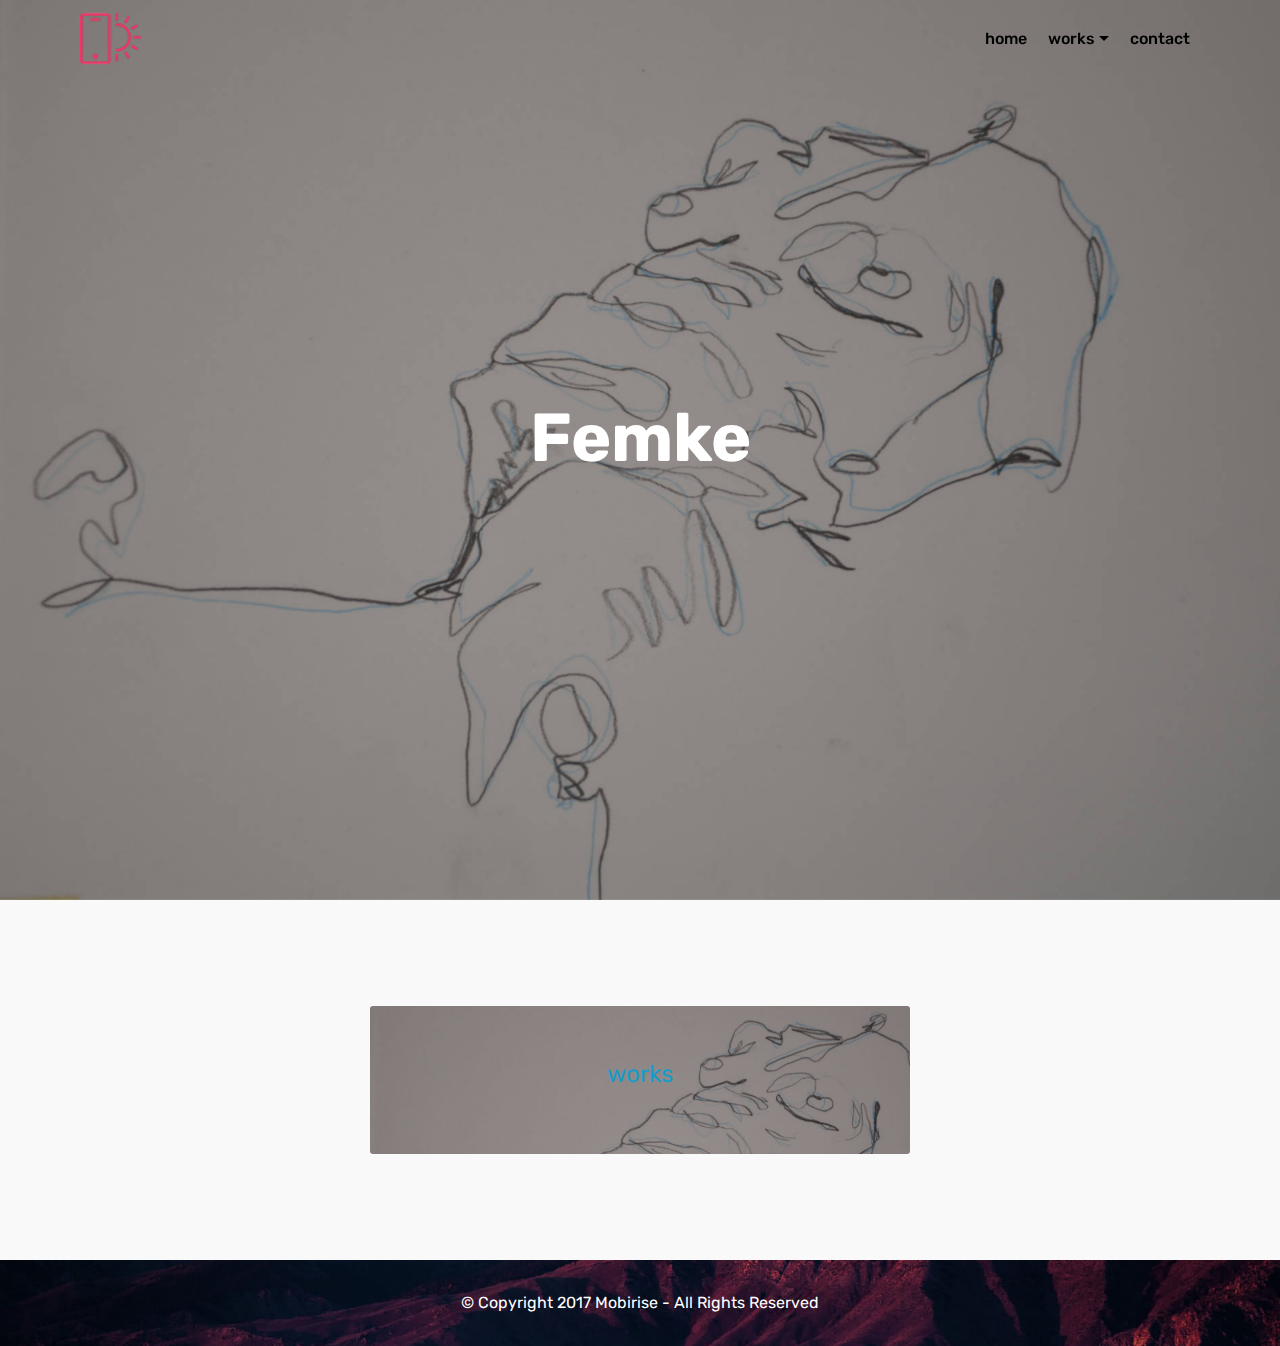
<file: index.html>
<!DOCTYPE html>
<html >
<head>
  <!-- Site made with Mobirise Website Builder v4.8.6, https://mobirise.com -->
  <meta charset="UTF-8">
  <meta http-equiv="X-UA-Compatible" content="IE=edge">
  <meta name="generator" content="Mobirise v4.8.6, mobirise.com">
  <meta name="viewport" content="width=device-width, initial-scale=1, minimum-scale=1">
  <link rel="shortcut icon" href="assets/images/logo2.png" type="image/x-icon">
  <meta name="description" content="">
  <title>Home</title>
  <link rel="stylesheet" href="assets/web/assets/mobirise-icons/mobirise-icons.css">
  <link rel="stylesheet" href="assets/tether/tether.min.css">
  <link rel="stylesheet" href="assets/bootstrap/css/bootstrap.min.css">
  <link rel="stylesheet" href="assets/bootstrap/css/bootstrap-grid.min.css">
  <link rel="stylesheet" href="assets/bootstrap/css/bootstrap-reboot.min.css">
  <link rel="stylesheet" href="assets/dropdown/css/style.css">
  <link rel="stylesheet" href="assets/theme/css/style.css">
  <link rel="stylesheet" href="assets/mobirise/css/mbr-additional.css" type="text/css">
  
  
  
</head>
<body>
  <section class="menu cid-r8JzstmxRn" once="menu" id="menu2-f">

    

    <nav class="navbar navbar-expand beta-menu navbar-dropdown align-items-center navbar-fixed-top navbar-toggleable-sm bg-color transparent">
        <button class="navbar-toggler navbar-toggler-right" type="button" data-toggle="collapse" data-target="#navbarSupportedContent" aria-controls="navbarSupportedContent" aria-expanded="false" aria-label="Toggle navigation">
            <div class="hamburger">
                <span></span>
                <span></span>
                <span></span>
                <span></span>
            </div>
        </button>
        <div class="menu-logo">
            <div class="navbar-brand">
                <span class="navbar-logo">
                    <a href="https://mobirise.co">
                        <img src="assets/images/logo2.png" alt="Mobirise" style="height: 3.8rem;">
                    </a>
                </span>
                
            </div>
        </div>
        <div class="collapse navbar-collapse" id="navbarSupportedContent">
            <ul class="navbar-nav nav-dropdown nav-right" data-app-modern-menu="true"><li class="nav-item">
                    <a class="nav-link link text-black display-4" href="index.html">
                        home</a>
                </li>
                <li class="nav-item dropdown">
                    <a class="nav-link link text-black dropdown-toggle display-4" href="page1.html" data-toggle="dropdown-submenu" aria-expanded="false">
                        works</a><div class="dropdown-menu"><div class="dropdown"><a class="text-black dropdown-item dropdown-toggle display-4" href="fase1.html" data-toggle="dropdown-submenu" aria-expanded="false">fase 1</a><div class="dropdown-menu dropdown-submenu"><a class="text-black dropdown-item display-4" href="page4.html">works</a><a class="text-black dropdown-item display-4" href="page6.html">sketchbook</a></div></div><div class="dropdown"><a class="text-black dropdown-item dropdown-toggle display-4" href="fase 2.html" data-toggle="dropdown-submenu" aria-expanded="false">fase 2</a><div class="dropdown-menu dropdown-submenu"><a class="text-black dropdown-item display-4" href="page5.html">works</a><a class="text-black dropdown-item display-4" href="page7.html">sketchbook</a></div></div></div>
                </li><li class="nav-item"><a class="nav-link link text-black display-4" href="page10.html" aria-expanded="false">
                        contact</a></li></ul>
            
        </div>
    </nav>
</section>

<section class="engine"><a href="https://mobirise.info">Mobirise</a></section><section class="cid-r8JsOOv53g mbr-fullscreen mbr-parallax-background" id="header2-6">

    

    

    <div class="container align-center">
        <div class="row justify-content-md-center">
            <div class="mbr-white col-md-10">
                <h1 class="mbr-section-title mbr-bold pb-3 mbr-fonts-style display-1">
                    Femke</h1>
                
                
                
            </div>
        </div>
    </div>
    
</section>

<section class="features13 cid-r8JuzI6N4G" id="features13-b">

    

    
    <div class="container">
        

        <div class="media-container-row container">
            <div class="card col-12 col-md-6 p-5 m-3 align-center">
                <div class="card-img">
                    <img src="assets/images/dsc-372-1200x795.jpg" alt="Mobirise" title="">
                </div>
                <h4 class="card-title py-2 mbr-fonts-style display-5"><a href="page1.html">works</a></h4>
                
            </div>
            
                
        </div>
</div></section>

<section once="" class="cid-r8Jwma6vAO" id="footer6-c">

    

    

    <div class="container">
        <div class="media-container-row align-center mbr-white">
            <div class="col-12">
                <p class="mbr-text mb-0 mbr-fonts-style display-7">
                    © Copyright 2017 Mobirise - All Rights Reserved
                </p>
            </div>
        </div>
    </div>
</section>


  <script src="assets/web/assets/jquery/jquery.min.js"></script>
  <script src="assets/popper/popper.min.js"></script>
  <script src="assets/tether/tether.min.js"></script>
  <script src="assets/bootstrap/js/bootstrap.min.js"></script>
  <script src="assets/smoothscroll/smooth-scroll.js"></script>
  <script src="assets/dropdown/js/script.min.js"></script>
  <script src="assets/touchswipe/jquery.touch-swipe.min.js"></script>
  <script src="assets/parallax/jarallax.min.js"></script>
  <script src="assets/theme/js/script.js"></script>
  
  
</body>
</html>
</file>
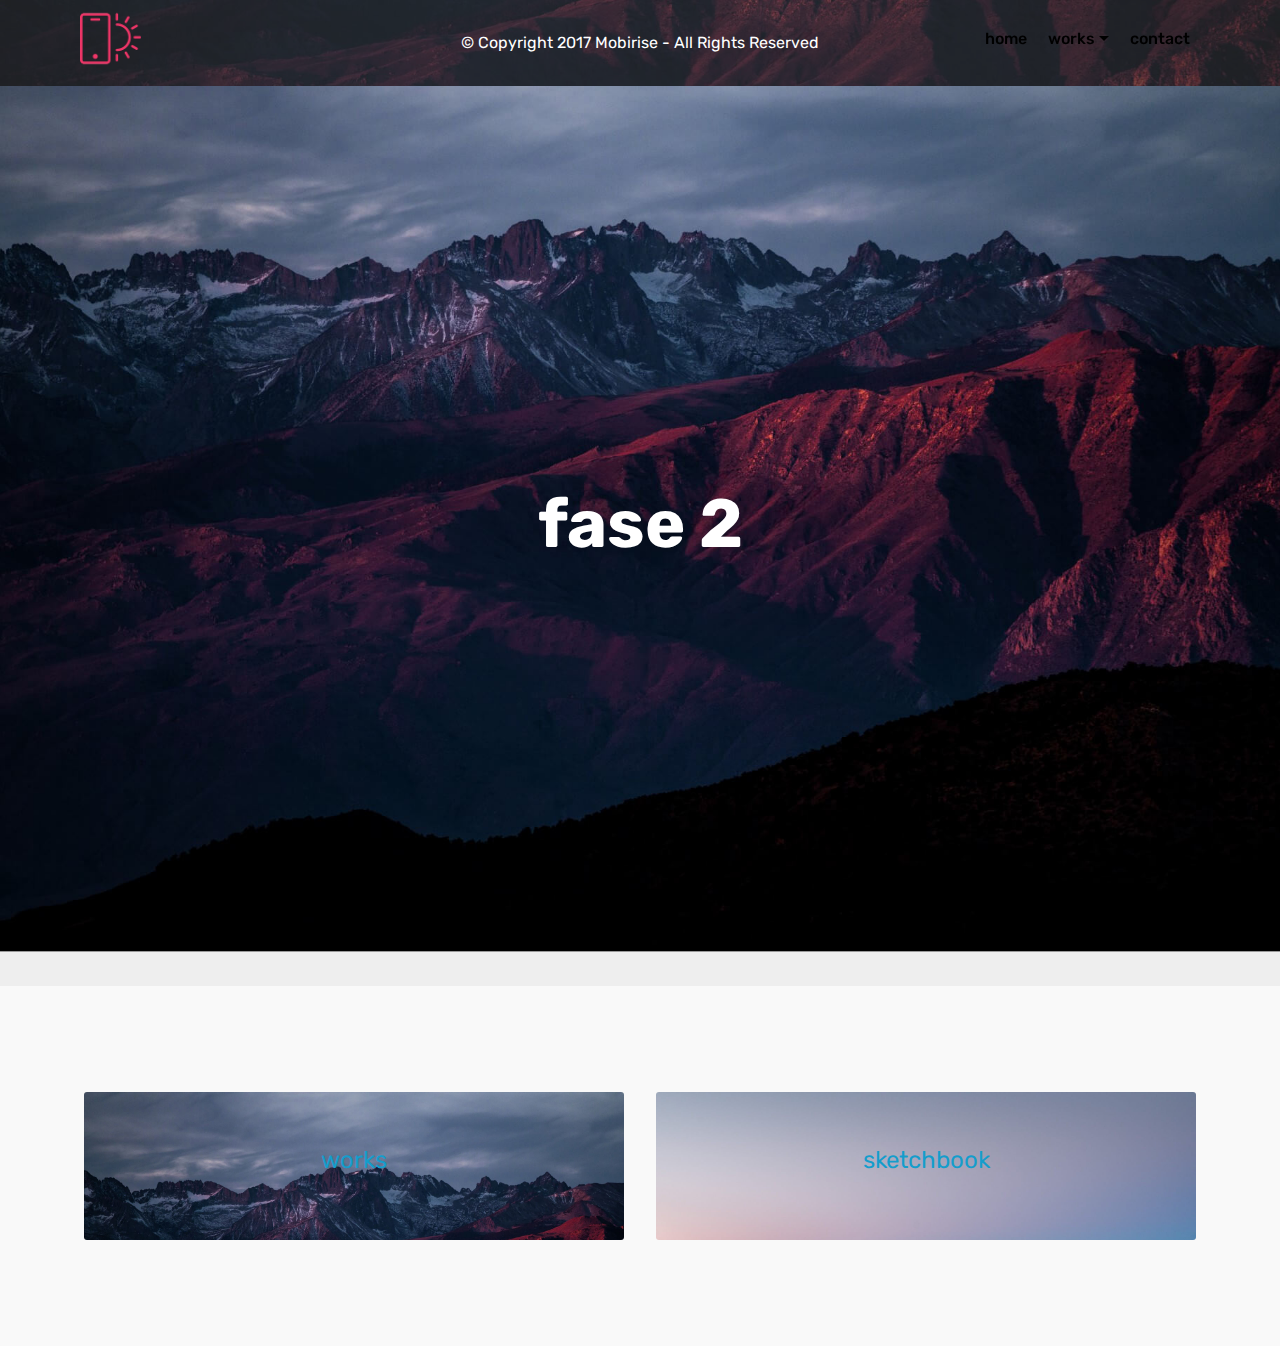
<file: fase 2.html>
<!DOCTYPE html>
<html >
<head>
  <!-- Site made with Mobirise Website Builder v4.8.6, https://mobirise.com -->
  <meta charset="UTF-8">
  <meta http-equiv="X-UA-Compatible" content="IE=edge">
  <meta name="generator" content="Mobirise v4.8.6, mobirise.com">
  <meta name="viewport" content="width=device-width, initial-scale=1, minimum-scale=1">
  <link rel="shortcut icon" href="assets/images/logo2.png" type="image/x-icon">
  <meta name="description" content="Website Maker Description">
  <title>fase 2</title>
  <link rel="stylesheet" href="assets/web/assets/mobirise-icons/mobirise-icons.css">
  <link rel="stylesheet" href="assets/tether/tether.min.css">
  <link rel="stylesheet" href="assets/bootstrap/css/bootstrap.min.css">
  <link rel="stylesheet" href="assets/bootstrap/css/bootstrap-grid.min.css">
  <link rel="stylesheet" href="assets/bootstrap/css/bootstrap-reboot.min.css">
  <link rel="stylesheet" href="assets/dropdown/css/style.css">
  <link rel="stylesheet" href="assets/theme/css/style.css">
  <link rel="stylesheet" href="assets/mobirise/css/mbr-additional.css" type="text/css">
  
  
  
</head>
<body>
  <section class="menu cid-r91jxfLyEc" once="menu" id="menu2-p">

    

    <nav class="navbar navbar-expand beta-menu navbar-dropdown align-items-center navbar-fixed-top navbar-toggleable-sm bg-color transparent">
        <button class="navbar-toggler navbar-toggler-right" type="button" data-toggle="collapse" data-target="#navbarSupportedContent" aria-controls="navbarSupportedContent" aria-expanded="false" aria-label="Toggle navigation">
            <div class="hamburger">
                <span></span>
                <span></span>
                <span></span>
                <span></span>
            </div>
        </button>
        <div class="menu-logo">
            <div class="navbar-brand">
                <span class="navbar-logo">
                    <a href="https://mobirise.co">
                        <img src="assets/images/logo2.png" alt="Mobirise" style="height: 3.8rem;">
                    </a>
                </span>
                
            </div>
        </div>
        <div class="collapse navbar-collapse" id="navbarSupportedContent">
            <ul class="navbar-nav nav-dropdown nav-right" data-app-modern-menu="true"><li class="nav-item">
                    <a class="nav-link link text-black display-4" href="index.html">
                        home</a>
                </li>
                <li class="nav-item dropdown">
                    <a class="nav-link link text-black dropdown-toggle display-4" href="page1.html" data-toggle="dropdown-submenu" aria-expanded="false">
                        works</a><div class="dropdown-menu"><div class="dropdown"><a class="text-black dropdown-item dropdown-toggle display-4" href="fase1.html" data-toggle="dropdown-submenu" aria-expanded="false">fase 1</a><div class="dropdown-menu dropdown-submenu"><a class="text-black dropdown-item display-4" href="page4.html">works</a><a class="text-black dropdown-item display-4" href="page6.html">sketchbook</a></div></div><div class="dropdown"><a class="text-black dropdown-item dropdown-toggle display-4" href="fase 2.html" data-toggle="dropdown-submenu" aria-expanded="false">fase 2</a><div class="dropdown-menu dropdown-submenu"><a class="text-black dropdown-item display-4" href="page5.html">works</a><a class="text-black dropdown-item display-4" href="page7.html">sketchbook</a></div></div></div>
                </li><li class="nav-item"><a class="nav-link link text-black display-4" href="page10.html" aria-expanded="false">
                        contact</a></li></ul>
            
        </div>
    </nav>
</section>

<section class="engine"><a href="https://mobirise.info/j">website templates</a></section><section once="" class="cid-r91jxiIKUN" id="footer6-q">

    

    <div class="mbr-overlay" style="opacity: 0.5; background-color: rgb(60, 60, 60);"></div>

    <div class="container">
        <div class="media-container-row align-center mbr-white">
            <div class="col-12">
                <p class="mbr-text mb-0 mbr-fonts-style display-7">
                    © Copyright 2017 Mobirise - All Rights Reserved
                </p>
            </div>
        </div>
    </div>
</section>

<section class="cid-r91jxkZCmk mbr-fullscreen mbr-parallax-background" id="header2-r">

    

    

    <div class="container align-center">
        <div class="row justify-content-md-center">
            <div class="mbr-white col-md-10">
                <h1 class="mbr-section-title mbr-bold pb-3 mbr-fonts-style display-1">
                    fase 2</h1>
                
                
                
            </div>
        </div>
    </div>
    
</section>

<section class="features13 cid-r91jxnsRfK" id="features13-s">

    

    
    <div class="container">
        

        <div class="media-container-row container">
            <div class="card col-12 col-md-6 p-5 m-3 align-center">
                <div class="card-img">
                    <img src="assets/images/jumbotron.jpg" alt="Mobirise">
                </div>
                <h4 class="card-title py-2 mbr-fonts-style display-5"><a href="page5.html">
                    works</a></h4>
                
            </div>
            <div class="card col-12 col-md-6 p-5 m-3 align-center">
                <div class="card-img">
                    <img src="assets/images/jumbotron2.jpg" alt="Mobirise">
                </div>
                <h4 class="card-title py-2 mbr-fonts-style display-5"><a href="page7.html">
                    sketchbook</a></h4>
                
            </div>
                
        </div>
</div></section>


  <script src="assets/web/assets/jquery/jquery.min.js"></script>
  <script src="assets/popper/popper.min.js"></script>
  <script src="assets/tether/tether.min.js"></script>
  <script src="assets/bootstrap/js/bootstrap.min.js"></script>
  <script src="assets/smoothscroll/smooth-scroll.js"></script>
  <script src="assets/dropdown/js/script.min.js"></script>
  <script src="assets/touchswipe/jquery.touch-swipe.min.js"></script>
  <script src="assets/parallax/jarallax.min.js"></script>
  <script src="assets/theme/js/script.js"></script>
  
  
</body>
</html>
</file>
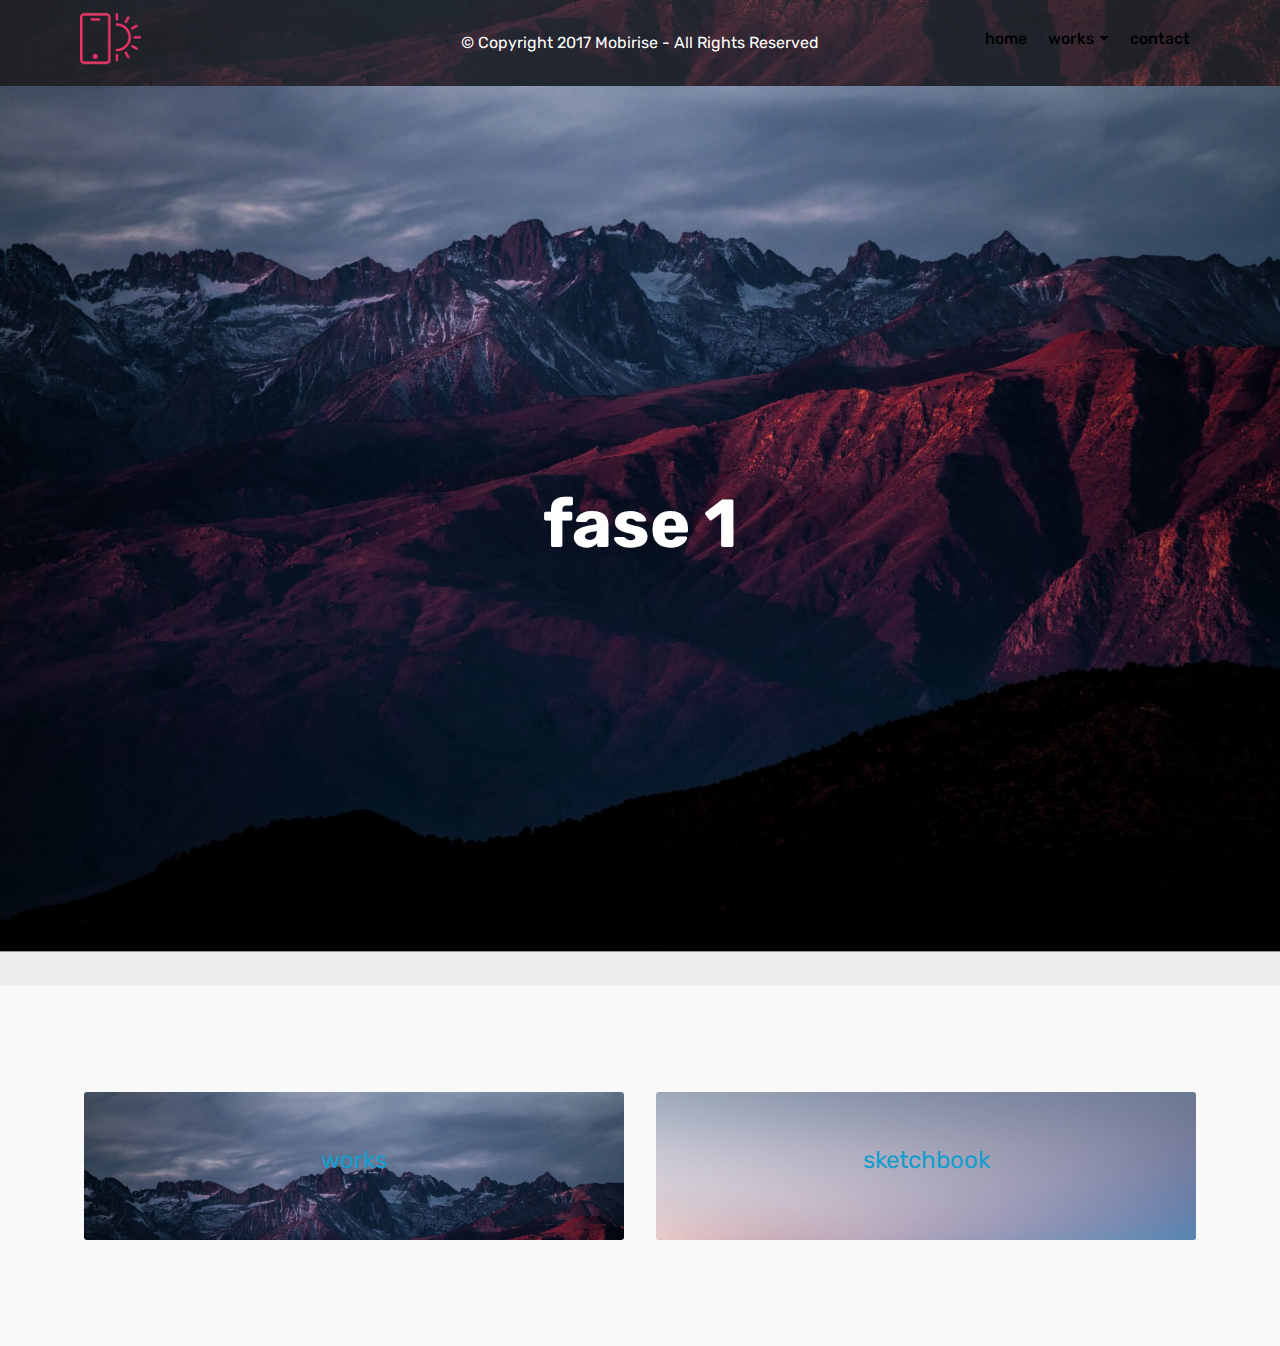
<file: fase1.html>
<!DOCTYPE html>
<html >
<head>
  <!-- Site made with Mobirise Website Builder v4.8.6, https://mobirise.com -->
  <meta charset="UTF-8">
  <meta http-equiv="X-UA-Compatible" content="IE=edge">
  <meta name="generator" content="Mobirise v4.8.6, mobirise.com">
  <meta name="viewport" content="width=device-width, initial-scale=1, minimum-scale=1">
  <link rel="shortcut icon" href="assets/images/logo2.png" type="image/x-icon">
  <meta name="description" content="Website Maker Description">
  <title>fase 1</title>
  <link rel="stylesheet" href="assets/web/assets/mobirise-icons/mobirise-icons.css">
  <link rel="stylesheet" href="assets/tether/tether.min.css">
  <link rel="stylesheet" href="assets/bootstrap/css/bootstrap.min.css">
  <link rel="stylesheet" href="assets/bootstrap/css/bootstrap-grid.min.css">
  <link rel="stylesheet" href="assets/bootstrap/css/bootstrap-reboot.min.css">
  <link rel="stylesheet" href="assets/dropdown/css/style.css">
  <link rel="stylesheet" href="assets/theme/css/style.css">
  <link rel="stylesheet" href="assets/mobirise/css/mbr-additional.css" type="text/css">
  
  
  
</head>
<body>
  <section class="menu cid-r8JzstmxRn" once="menu" id="menu2-l">

    

    <nav class="navbar navbar-expand beta-menu navbar-dropdown align-items-center navbar-fixed-top navbar-toggleable-sm bg-color transparent">
        <button class="navbar-toggler navbar-toggler-right" type="button" data-toggle="collapse" data-target="#navbarSupportedContent" aria-controls="navbarSupportedContent" aria-expanded="false" aria-label="Toggle navigation">
            <div class="hamburger">
                <span></span>
                <span></span>
                <span></span>
                <span></span>
            </div>
        </button>
        <div class="menu-logo">
            <div class="navbar-brand">
                <span class="navbar-logo">
                    <a href="https://mobirise.co">
                        <img src="assets/images/logo2.png" alt="Mobirise" style="height: 3.8rem;">
                    </a>
                </span>
                
            </div>
        </div>
        <div class="collapse navbar-collapse" id="navbarSupportedContent">
            <ul class="navbar-nav nav-dropdown nav-right" data-app-modern-menu="true"><li class="nav-item">
                    <a class="nav-link link text-black display-4" href="index.html">
                        home</a>
                </li>
                <li class="nav-item dropdown">
                    <a class="nav-link link text-black dropdown-toggle display-4" href="page1.html" data-toggle="dropdown-submenu" aria-expanded="false">
                        works</a><div class="dropdown-menu"><div class="dropdown"><a class="text-black dropdown-item dropdown-toggle display-4" href="fase1.html" data-toggle="dropdown-submenu" aria-expanded="false">fase 1</a><div class="dropdown-menu dropdown-submenu"><a class="text-black dropdown-item display-4" href="page4.html">works</a><a class="text-black dropdown-item display-4" href="page6.html">sketchbook</a></div></div><div class="dropdown"><a class="text-black dropdown-item dropdown-toggle display-4" href="fase 2.html" data-toggle="dropdown-submenu" aria-expanded="false">fase 2</a><div class="dropdown-menu dropdown-submenu"><a class="text-black dropdown-item display-4" href="page5.html">works</a><a class="text-black dropdown-item display-4" href="page7.html">sketchbook</a></div></div></div>
                </li><li class="nav-item"><a class="nav-link link text-black display-4" href="page10.html" aria-expanded="false">
                        contact</a></li></ul>
            
        </div>
    </nav>
</section>

<section class="engine"><a href="https://mobirise.info">Mobirise</a></section><section once="" class="cid-r8Jwma6vAO" id="footer6-m">

    

    <div class="mbr-overlay" style="opacity: 0.5; background-color: rgb(60, 60, 60);"></div>

    <div class="container">
        <div class="media-container-row align-center mbr-white">
            <div class="col-12">
                <p class="mbr-text mb-0 mbr-fonts-style display-7">
                    © Copyright 2017 Mobirise - All Rights Reserved
                </p>
            </div>
        </div>
    </div>
</section>

<section class="cid-r8OygoDRIK mbr-fullscreen mbr-parallax-background" id="header2-n">

    

    

    <div class="container align-center">
        <div class="row justify-content-md-center">
            <div class="mbr-white col-md-10">
                <h1 class="mbr-section-title mbr-bold pb-3 mbr-fonts-style display-1">
                    fase 1</h1>
                
                
                
            </div>
        </div>
    </div>
    
</section>

<section class="features13 cid-r91jelB1fG" id="features13-o">

    

    
    <div class="container">
        

        <div class="media-container-row container">
            <div class="card col-12 col-md-6 p-5 m-3 align-center">
                <div class="card-img">
                    <img src="assets/images/jumbotron.jpg" alt="Mobirise">
                </div>
                <h4 class="card-title py-2 mbr-fonts-style display-5"><a href="page4.html">
                    works</a></h4>
                
            </div>
            <div class="card col-12 col-md-6 p-5 m-3 align-center">
                <div class="card-img">
                    <img src="assets/images/jumbotron2.jpg" alt="Mobirise">
                </div>
                <h4 class="card-title py-2 mbr-fonts-style display-5"><a href="page6.html">
                    sketchbook</a></h4>
                
            </div>
                
        </div>
</div></section>


  <script src="assets/web/assets/jquery/jquery.min.js"></script>
  <script src="assets/popper/popper.min.js"></script>
  <script src="assets/tether/tether.min.js"></script>
  <script src="assets/bootstrap/js/bootstrap.min.js"></script>
  <script src="assets/smoothscroll/smooth-scroll.js"></script>
  <script src="assets/dropdown/js/script.min.js"></script>
  <script src="assets/touchswipe/jquery.touch-swipe.min.js"></script>
  <script src="assets/parallax/jarallax.min.js"></script>
  <script src="assets/theme/js/script.js"></script>
  
  
</body>
</html>
</file>
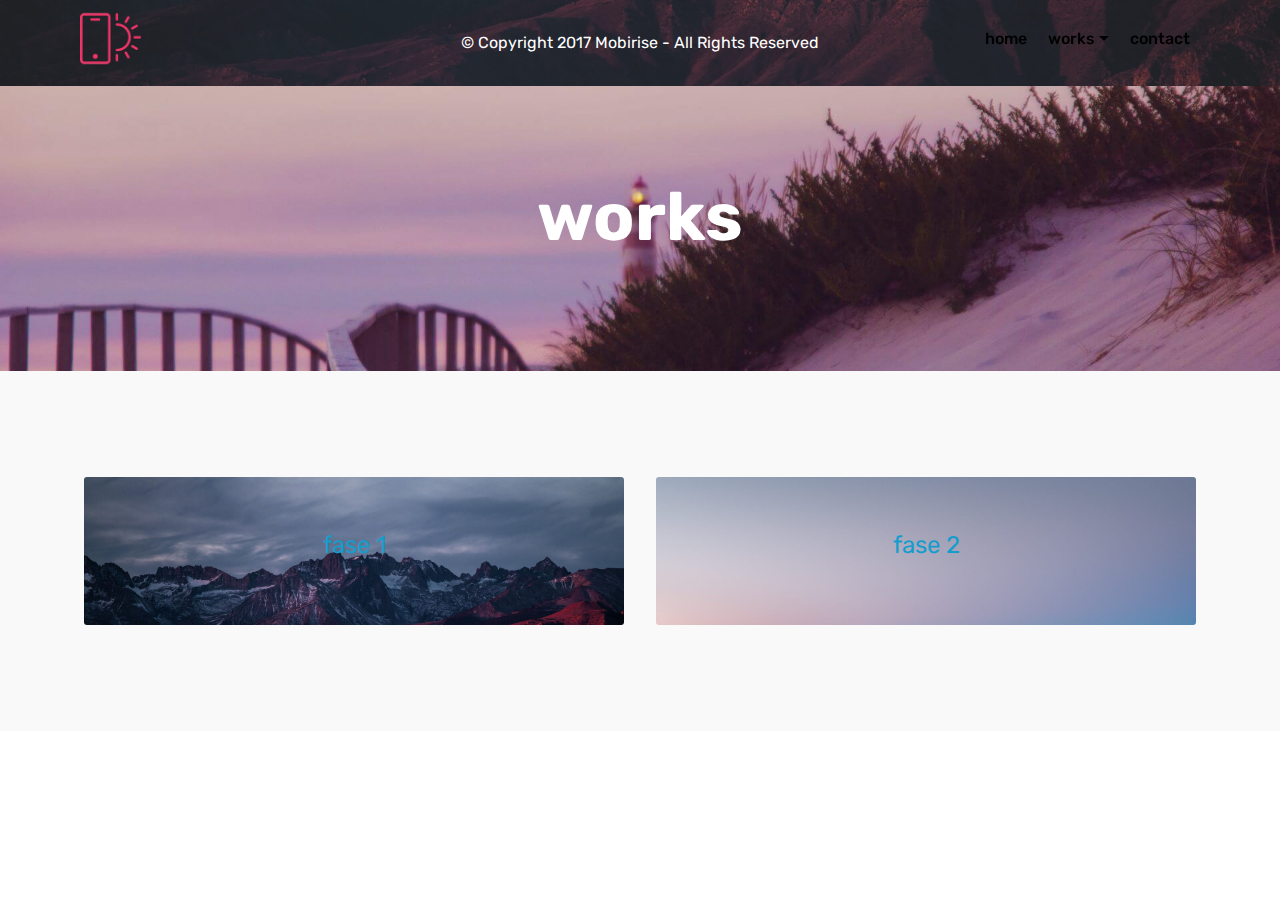
<file: page1.html>
<!DOCTYPE html>
<html >
<head>
  <!-- Site made with Mobirise Website Builder v4.8.6, https://mobirise.com -->
  <meta charset="UTF-8">
  <meta http-equiv="X-UA-Compatible" content="IE=edge">
  <meta name="generator" content="Mobirise v4.8.6, mobirise.com">
  <meta name="viewport" content="width=device-width, initial-scale=1, minimum-scale=1">
  <link rel="shortcut icon" href="assets/images/logo2.png" type="image/x-icon">
  <meta name="description" content="Site Generator Description">
  <title>works</title>
  <link rel="stylesheet" href="assets/web/assets/mobirise-icons/mobirise-icons.css">
  <link rel="stylesheet" href="assets/tether/tether.min.css">
  <link rel="stylesheet" href="assets/bootstrap/css/bootstrap.min.css">
  <link rel="stylesheet" href="assets/bootstrap/css/bootstrap-grid.min.css">
  <link rel="stylesheet" href="assets/bootstrap/css/bootstrap-reboot.min.css">
  <link rel="stylesheet" href="assets/dropdown/css/style.css">
  <link rel="stylesheet" href="assets/theme/css/style.css">
  <link rel="stylesheet" href="assets/mobirise/css/mbr-additional.css" type="text/css">
  
  
  
</head>
<body>
  <section class="menu cid-r8JzstmxRn" once="menu" id="menu2-g">

    

    <nav class="navbar navbar-expand beta-menu navbar-dropdown align-items-center navbar-fixed-top navbar-toggleable-sm bg-color transparent">
        <button class="navbar-toggler navbar-toggler-right" type="button" data-toggle="collapse" data-target="#navbarSupportedContent" aria-controls="navbarSupportedContent" aria-expanded="false" aria-label="Toggle navigation">
            <div class="hamburger">
                <span></span>
                <span></span>
                <span></span>
                <span></span>
            </div>
        </button>
        <div class="menu-logo">
            <div class="navbar-brand">
                <span class="navbar-logo">
                    <a href="https://mobirise.co">
                        <img src="assets/images/logo2.png" alt="Mobirise" style="height: 3.8rem;">
                    </a>
                </span>
                
            </div>
        </div>
        <div class="collapse navbar-collapse" id="navbarSupportedContent">
            <ul class="navbar-nav nav-dropdown nav-right" data-app-modern-menu="true"><li class="nav-item">
                    <a class="nav-link link text-black display-4" href="index.html">
                        home</a>
                </li>
                <li class="nav-item dropdown">
                    <a class="nav-link link text-black dropdown-toggle display-4" href="page1.html" data-toggle="dropdown-submenu" aria-expanded="false">
                        works</a><div class="dropdown-menu"><div class="dropdown"><a class="text-black dropdown-item dropdown-toggle display-4" href="fase1.html" data-toggle="dropdown-submenu" aria-expanded="false">fase 1</a><div class="dropdown-menu dropdown-submenu"><a class="text-black dropdown-item display-4" href="page4.html">works</a><a class="text-black dropdown-item display-4" href="page6.html">sketchbook</a></div></div><div class="dropdown"><a class="text-black dropdown-item dropdown-toggle display-4" href="fase 2.html" data-toggle="dropdown-submenu" aria-expanded="false">fase 2</a><div class="dropdown-menu dropdown-submenu"><a class="text-black dropdown-item display-4" href="page5.html">works</a><a class="text-black dropdown-item display-4" href="page7.html">sketchbook</a></div></div></div>
                </li><li class="nav-item"><a class="nav-link link text-black display-4" href="page10.html" aria-expanded="false">
                        contact</a></li></ul>
            
        </div>
    </nav>
</section>

<section class="engine"><a href="https://mobirise.info/b">create a website</a></section><section once="" class="cid-r8Jwma6vAO" id="footer6-h">

    

    <div class="mbr-overlay" style="opacity: 0.5; background-color: rgb(60, 60, 60);"></div>

    <div class="container">
        <div class="media-container-row align-center mbr-white">
            <div class="col-12">
                <p class="mbr-text mb-0 mbr-fonts-style display-7">
                    © Copyright 2017 Mobirise - All Rights Reserved
                </p>
            </div>
        </div>
    </div>
</section>

<section class="header1 cid-r8Oq9TQRao mbr-parallax-background" id="header1-i">

    

    

    <div class="container">
        <div class="row justify-content-md-center">
            <div class="mbr-white col-md-10">
                <h1 class="mbr-section-title align-center mbr-bold pb-3 mbr-fonts-style display-1">
                    works</h1>
                
                
                
            </div>
        </div>
    </div>

</section>

<section class="features13 cid-r8OqTlvRiB" id="features13-j">

    

    
    <div class="container">
        

        <div class="media-container-row container">
            <div class="card col-12 col-md-6 p-5 m-3 align-center">
                <div class="card-img">
                    <img src="assets/images/jumbotron.jpg" alt="Mobirise">
                </div>
                <h4 class="card-title py-2 mbr-fonts-style display-5"><a href="fase1.html">
                    fase 1</a></h4>
                
            </div>
            <div class="card col-12 col-md-6 p-5 m-3 align-center">
                <div class="card-img">
                    <img src="assets/images/jumbotron2.jpg" alt="Mobirise">
                </div>
                <h4 class="card-title py-2 mbr-fonts-style display-5"><a href="fase 2.html">fase 2</a></h4>
                
            </div>
                
        </div>
</div></section>


  <script src="assets/web/assets/jquery/jquery.min.js"></script>
  <script src="assets/popper/popper.min.js"></script>
  <script src="assets/tether/tether.min.js"></script>
  <script src="assets/bootstrap/js/bootstrap.min.js"></script>
  <script src="assets/smoothscroll/smooth-scroll.js"></script>
  <script src="assets/dropdown/js/script.min.js"></script>
  <script src="assets/touchswipe/jquery.touch-swipe.min.js"></script>
  <script src="assets/parallax/jarallax.min.js"></script>
  <script src="assets/theme/js/script.js"></script>
  
  
</body>
</html>
</file>
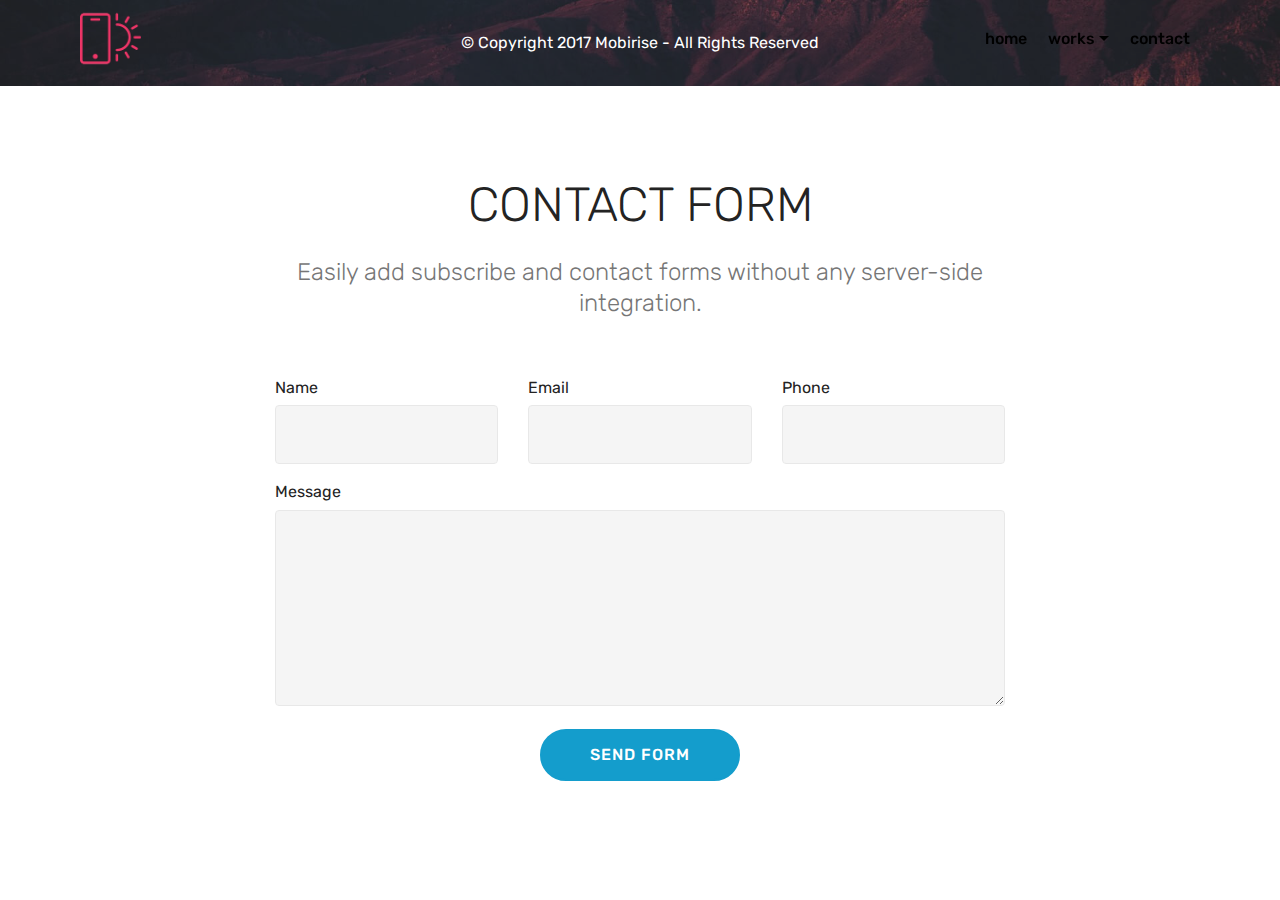
<file: page10.html>
<!DOCTYPE html>
<html >
<head>
  <!-- Site made with Mobirise Website Builder v4.8.6, https://mobirise.com -->
  <meta charset="UTF-8">
  <meta http-equiv="X-UA-Compatible" content="IE=edge">
  <meta name="generator" content="Mobirise v4.8.6, mobirise.com">
  <meta name="viewport" content="width=device-width, initial-scale=1, minimum-scale=1">
  <link rel="shortcut icon" href="assets/images/logo2.png" type="image/x-icon">
  <meta name="description" content="Website Maker Description">
  <title>contact</title>
  <link rel="stylesheet" href="assets/web/assets/mobirise-icons/mobirise-icons.css">
  <link rel="stylesheet" href="assets/tether/tether.min.css">
  <link rel="stylesheet" href="assets/bootstrap/css/bootstrap.min.css">
  <link rel="stylesheet" href="assets/bootstrap/css/bootstrap-grid.min.css">
  <link rel="stylesheet" href="assets/bootstrap/css/bootstrap-reboot.min.css">
  <link rel="stylesheet" href="assets/dropdown/css/style.css">
  <link rel="stylesheet" href="assets/theme/css/style.css">
  <link rel="stylesheet" href="assets/mobirise/css/mbr-additional.css" type="text/css">
  
  
  
</head>
<body>
  <section class="menu cid-r91jxfLyEc" once="menu" id="menu2-1r">

    

    <nav class="navbar navbar-expand beta-menu navbar-dropdown align-items-center navbar-fixed-top navbar-toggleable-sm bg-color transparent">
        <button class="navbar-toggler navbar-toggler-right" type="button" data-toggle="collapse" data-target="#navbarSupportedContent" aria-controls="navbarSupportedContent" aria-expanded="false" aria-label="Toggle navigation">
            <div class="hamburger">
                <span></span>
                <span></span>
                <span></span>
                <span></span>
            </div>
        </button>
        <div class="menu-logo">
            <div class="navbar-brand">
                <span class="navbar-logo">
                    <a href="https://mobirise.co">
                        <img src="assets/images/logo2.png" alt="Mobirise" style="height: 3.8rem;">
                    </a>
                </span>
                
            </div>
        </div>
        <div class="collapse navbar-collapse" id="navbarSupportedContent">
            <ul class="navbar-nav nav-dropdown nav-right" data-app-modern-menu="true"><li class="nav-item">
                    <a class="nav-link link text-black display-4" href="index.html">
                        home</a>
                </li>
                <li class="nav-item dropdown">
                    <a class="nav-link link text-black dropdown-toggle display-4" href="page1.html" data-toggle="dropdown-submenu" aria-expanded="false">
                        works</a><div class="dropdown-menu"><div class="dropdown"><a class="text-black dropdown-item dropdown-toggle display-4" href="fase1.html" data-toggle="dropdown-submenu" aria-expanded="false">fase 1</a><div class="dropdown-menu dropdown-submenu"><a class="text-black dropdown-item display-4" href="page4.html">works</a><a class="text-black dropdown-item display-4" href="page6.html">sketchbook</a></div></div><div class="dropdown"><a class="text-black dropdown-item dropdown-toggle display-4" href="fase 2.html" data-toggle="dropdown-submenu" aria-expanded="false">fase 2</a><div class="dropdown-menu dropdown-submenu"><a class="text-black dropdown-item display-4" href="page5.html">works</a><a class="text-black dropdown-item display-4" href="page7.html">sketchbook</a></div></div></div>
                </li><li class="nav-item"><a class="nav-link link text-black display-4" href="page10.html" aria-expanded="false">
                        contact</a></li></ul>
            
        </div>
    </nav>
</section>

<section class="engine"><a href="https://mobirise.info/w">html5 templates</a></section><section once="" class="cid-r91jxiIKUN" id="footer6-1s">

    

    <div class="mbr-overlay" style="opacity: 0.5; background-color: rgb(60, 60, 60);"></div>

    <div class="container">
        <div class="media-container-row align-center mbr-white">
            <div class="col-12">
                <p class="mbr-text mb-0 mbr-fonts-style display-7">
                    © Copyright 2017 Mobirise - All Rights Reserved
                </p>
            </div>
        </div>
    </div>
</section>

<section class="mbr-section form1 cid-r91qeaFbZw" id="form1-1t">

    

    
    <div class="container">
        <div class="row justify-content-center">
            <div class="title col-12 col-lg-8">
                <h2 class="mbr-section-title align-center pb-3 mbr-fonts-style display-2">
                    CONTACT FORM
                </h2>
                <h3 class="mbr-section-subtitle align-center mbr-light pb-3 mbr-fonts-style display-5">
                    Easily add subscribe and contact forms without any server-side integration.
                </h3>
            </div>
        </div>
    </div>
    <div class="container">
        <div class="row justify-content-center">
            <div class="media-container-column col-lg-8" data-form-type="formoid">
                    <div data-form-alert="" hidden="">Thanks for filling out the form!</div>
            
                    <form class="mbr-form" action="https://mobirise.com/" method="post" data-form-title="Mobirise Form"><input type="hidden" name="email" data-form-email="true" value="BvZAjCb5XRkSMajP206WuHfgW/3hO54mPc6syJB1015rxWzbYdjof1+kWAbXwboIC29Xs3NSAbJdGr1J+DLsCNcLUS4gHfx1gE7kdn5xxe4YXfiaBH4fbE+DVCVg+o++">
                        <div class="row row-sm-offset">
                            <div class="col-md-4 multi-horizontal" data-for="name">
                                <div class="form-group">
                                    <label class="form-control-label mbr-fonts-style display-7" for="name-form1-1t">Name</label>
                                    <input type="text" class="form-control" name="name" data-form-field="Name" required="" id="name-form1-1t">
                                </div>
                            </div>
                            <div class="col-md-4 multi-horizontal" data-for="email">
                                <div class="form-group">
                                    <label class="form-control-label mbr-fonts-style display-7" for="email-form1-1t">Email</label>
                                    <input type="email" class="form-control" name="email" data-form-field="Email" required="" id="email-form1-1t">
                                </div>
                            </div>
                            <div class="col-md-4 multi-horizontal" data-for="phone">
                                <div class="form-group">
                                    <label class="form-control-label mbr-fonts-style display-7" for="phone-form1-1t">Phone</label>
                                    <input type="tel" class="form-control" name="phone" data-form-field="Phone" id="phone-form1-1t">
                                </div>
                            </div>
                        </div>
                        <div class="form-group" data-for="message">
                            <label class="form-control-label mbr-fonts-style display-7" for="message-form1-1t">Message</label>
                            <textarea type="text" class="form-control" name="message" rows="7" data-form-field="Message" id="message-form1-1t"></textarea>
                        </div>
            
                        <span class="input-group-btn">
                            <button href="" type="submit" class="btn btn-primary btn-form display-4">SEND FORM</button>
                        </span>
                    </form>
            </div>
        </div>
    </div>
</section>


  <script src="assets/web/assets/jquery/jquery.min.js"></script>
  <script src="assets/popper/popper.min.js"></script>
  <script src="assets/tether/tether.min.js"></script>
  <script src="assets/bootstrap/js/bootstrap.min.js"></script>
  <script src="assets/smoothscroll/smooth-scroll.js"></script>
  <script src="assets/dropdown/js/script.min.js"></script>
  <script src="assets/touchswipe/jquery.touch-swipe.min.js"></script>
  <script src="assets/theme/js/script.js"></script>
  <script src="assets/formoid/formoid.min.js"></script>
  
  
</body>
</html>
</file>
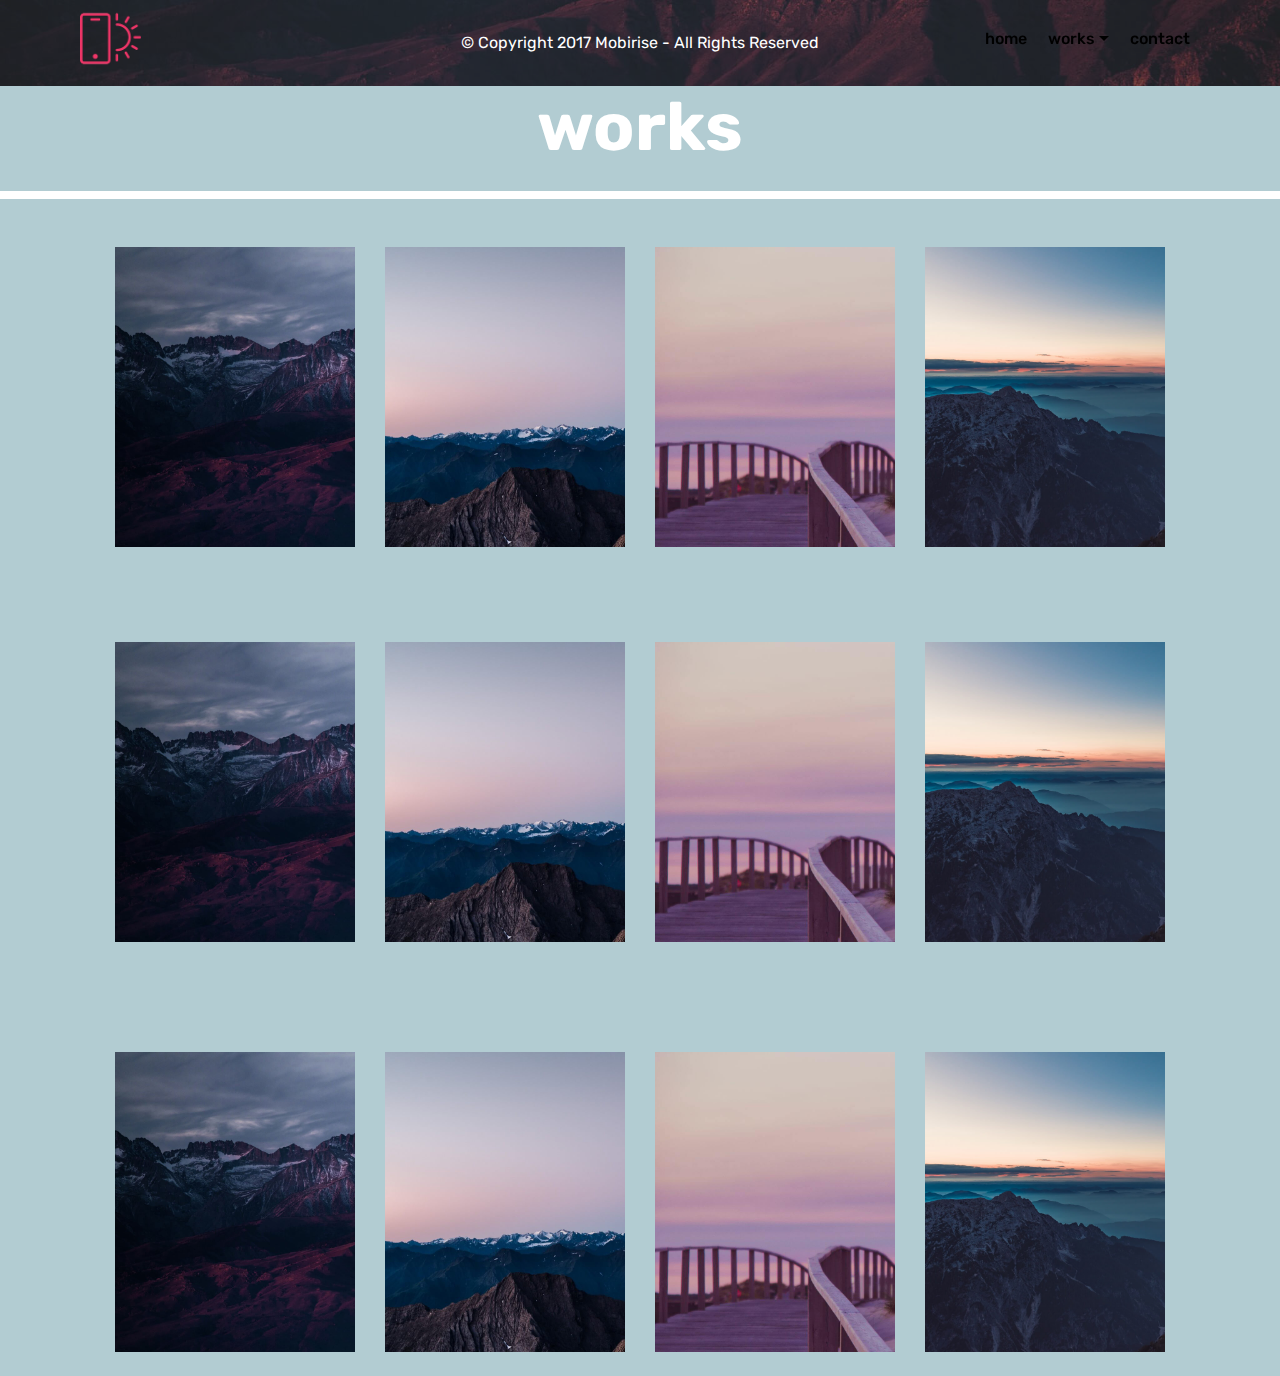
<file: page4.html>
<!DOCTYPE html>
<html >
<head>
  <!-- Site made with Mobirise Website Builder v4.8.6, https://mobirise.com -->
  <meta charset="UTF-8">
  <meta http-equiv="X-UA-Compatible" content="IE=edge">
  <meta name="generator" content="Mobirise v4.8.6, mobirise.com">
  <meta name="viewport" content="width=device-width, initial-scale=1, minimum-scale=1">
  <link rel="shortcut icon" href="assets/images/logo2.png" type="image/x-icon">
  <meta name="description" content="Web Site Creator Description">
  <title>fase 1: works</title>
  <link rel="stylesheet" href="assets/web/assets/mobirise-icons/mobirise-icons.css">
  <link rel="stylesheet" href="assets/tether/tether.min.css">
  <link rel="stylesheet" href="assets/bootstrap/css/bootstrap.min.css">
  <link rel="stylesheet" href="assets/bootstrap/css/bootstrap-grid.min.css">
  <link rel="stylesheet" href="assets/bootstrap/css/bootstrap-reboot.min.css">
  <link rel="stylesheet" href="assets/dropdown/css/style.css">
  <link rel="stylesheet" href="assets/theme/css/style.css">
  <link rel="stylesheet" href="assets/mobirise/css/mbr-additional.css" type="text/css">
  
  
  
</head>
<body>
  <section class="menu cid-r91jxfLyEc" once="menu" id="menu2-t">

    

    <nav class="navbar navbar-expand beta-menu navbar-dropdown align-items-center navbar-fixed-top navbar-toggleable-sm bg-color transparent">
        <button class="navbar-toggler navbar-toggler-right" type="button" data-toggle="collapse" data-target="#navbarSupportedContent" aria-controls="navbarSupportedContent" aria-expanded="false" aria-label="Toggle navigation">
            <div class="hamburger">
                <span></span>
                <span></span>
                <span></span>
                <span></span>
            </div>
        </button>
        <div class="menu-logo">
            <div class="navbar-brand">
                <span class="navbar-logo">
                    <a href="https://mobirise.co">
                        <img src="assets/images/logo2.png" alt="Mobirise" style="height: 3.8rem;">
                    </a>
                </span>
                
            </div>
        </div>
        <div class="collapse navbar-collapse" id="navbarSupportedContent">
            <ul class="navbar-nav nav-dropdown nav-right" data-app-modern-menu="true"><li class="nav-item">
                    <a class="nav-link link text-black display-4" href="index.html">
                        home</a>
                </li>
                <li class="nav-item dropdown">
                    <a class="nav-link link text-black dropdown-toggle display-4" href="page1.html" data-toggle="dropdown-submenu" aria-expanded="false">
                        works</a><div class="dropdown-menu"><div class="dropdown"><a class="text-black dropdown-item dropdown-toggle display-4" href="fase1.html" data-toggle="dropdown-submenu" aria-expanded="false">fase 1</a><div class="dropdown-menu dropdown-submenu"><a class="text-black dropdown-item display-4" href="page4.html">works</a><a class="text-black dropdown-item display-4" href="page6.html">sketchbook</a></div></div><div class="dropdown"><a class="text-black dropdown-item dropdown-toggle display-4" href="fase 2.html" data-toggle="dropdown-submenu" aria-expanded="false">fase 2</a><div class="dropdown-menu dropdown-submenu"><a class="text-black dropdown-item display-4" href="page5.html">works</a><a class="text-black dropdown-item display-4" href="page7.html">sketchbook</a></div></div></div>
                </li><li class="nav-item"><a class="nav-link link text-black display-4" href="page10.html" aria-expanded="false">
                        contact</a></li></ul>
            
        </div>
    </nav>
</section>

<section class="engine"><a href="https://mobirise.info/c">free site builder</a></section><section once="" class="cid-r91jxiIKUN" id="footer6-u">

    

    <div class="mbr-overlay" style="opacity: 0.5; background-color: rgb(60, 60, 60);"></div>

    <div class="container">
        <div class="media-container-row align-center mbr-white">
            <div class="col-12">
                <p class="mbr-text mb-0 mbr-fonts-style display-7">
                    © Copyright 2017 Mobirise - All Rights Reserved
                </p>
            </div>
        </div>
    </div>
</section>

<section class="header1 cid-r91kkLxNtQ" id="header1-v">

    

    

    <div class="container">
        <div class="row justify-content-md-center">
            <div class="mbr-white col-md-10">
                <h1 class="mbr-section-title align-center mbr-bold pb-3 mbr-fonts-style display-1">
                    works</h1>
                
                
                
            </div>
        </div>
    </div>

</section>

<section class="features15 cid-r91kM7tTcu" id="features15-w">

    

    
    <div class="container">
        
        

        <div class="media-container-row container pt-5 mt-2">

            <div class="col-12 col-md-6 mb-4 col-lg-3">
                <div class="card flip-card p-5 align-center">
                    <div class="card-front card_cont">
                        <img src="assets/images/jumbotron.jpg" alt="Mobirise">
                    </div>
                    <div class="card_back card_cont">
                        
                        <p class="mbr-text mbr-fonts-style display-7">
                            2018</p>
                    </div>
                </div>
            </div>

            <div class="col-12 col-md-6 mb-4 col-lg-3">
                
                <div class="card flip-card p-5 align-center">
                    <div class="card-front card_cont">
                        <img src="assets/images/jumbotron2.jpg" alt="Mobirise">
                    </div>
                    <div class="card_back card_cont">
                        
                        <p class="mbr-text mbr-fonts-style display-7">
                            2018</p>
                    </div>
                </div>
            </div>
            
            <div class="col-12 col-md-6 mb-4 col-lg-3">
                <div class="card flip-card p-5 align-center">
                    <div class="card-front card_cont">
                        <img src="assets/images/background5.jpg" alt="Mobirise">
                    </div>
                    <div class="card_back card_cont">
                        
                        <p class="mbr-text mbr-fonts-style display-7">
                            2018</p>
                    </div>
                </div> 
            </div>

            <div class="col-12 col-md-6 mb-4 col-lg-3">
                <div class="card flip-card p-5 align-center">
                    <div class="card-front card_cont">
                        <img src="assets/images/background3.jpg" alt="Mobirise">
                    </div>
                    <div class="card_back card_cont">
                        
                        <p class="mbr-text mbr-fonts-style display-7">
                            2018</p>
                    </div>
                </div> 
            </div>
        </div>
</div></section>

<section class="features15 cid-r91lndjBTJ" id="features15-x">

    

    
    <div class="container">
        
        

        <div class="media-container-row container pt-5 mt-2">

            <div class="col-12 col-md-6 mb-4 col-lg-3">
                <div class="card flip-card p-5 align-center">
                    <div class="card-front card_cont">
                        <img src="assets/images/jumbotron.jpg" alt="Mobirise">
                    </div>
                    <div class="card_back card_cont">
                        
                        <p class="mbr-text mbr-fonts-style display-7">
                            2018</p>
                    </div>
                </div>
            </div>

            <div class="col-12 col-md-6 mb-4 col-lg-3">
                
                <div class="card flip-card p-5 align-center">
                    <div class="card-front card_cont">
                        <img src="assets/images/jumbotron2.jpg" alt="Mobirise">
                    </div>
                    <div class="card_back card_cont">
                        
                        <p class="mbr-text mbr-fonts-style display-7">
                            2018</p>
                    </div>
                </div>
            </div>
            
            <div class="col-12 col-md-6 mb-4 col-lg-3">
                <div class="card flip-card p-5 align-center">
                    <div class="card-front card_cont">
                        <img src="assets/images/background5.jpg" alt="Mobirise">
                    </div>
                    <div class="card_back card_cont">
                        
                        <p class="mbr-text mbr-fonts-style display-7">
                            2018</p>
                    </div>
                </div> 
            </div>

            <div class="col-12 col-md-6 mb-4 col-lg-3">
                <div class="card flip-card p-5 align-center">
                    <div class="card-front card_cont">
                        <img src="assets/images/background3.jpg" alt="Mobirise">
                    </div>
                    <div class="card_back card_cont">
                        
                        <p class="mbr-text mbr-fonts-style display-7">
                            2018</p>
                    </div>
                </div> 
            </div>
        </div>
</div></section>

<section class="features15 cid-r91lXCGmm1" id="features15-y">

    

    
    <div class="container">
        
        

        <div class="media-container-row container pt-5 mt-2">

            <div class="col-12 col-md-6 mb-4 col-lg-3">
                <div class="card flip-card p-5 align-center">
                    <div class="card-front card_cont">
                        <img src="assets/images/jumbotron.jpg" alt="Mobirise">
                    </div>
                    <div class="card_back card_cont">
                        
                        <p class="mbr-text mbr-fonts-style display-7">
                            2018</p>
                    </div>
                </div>
            </div>

            <div class="col-12 col-md-6 mb-4 col-lg-3">
                
                <div class="card flip-card p-5 align-center">
                    <div class="card-front card_cont">
                        <img src="assets/images/jumbotron2.jpg" alt="Mobirise">
                    </div>
                    <div class="card_back card_cont">
                        
                        <p class="mbr-text mbr-fonts-style display-7">
                            2018</p>
                    </div>
                </div>
            </div>
            
            <div class="col-12 col-md-6 mb-4 col-lg-3">
                <div class="card flip-card p-5 align-center">
                    <div class="card-front card_cont">
                        <img src="assets/images/background5.jpg" alt="Mobirise">
                    </div>
                    <div class="card_back card_cont">
                        
                        <p class="mbr-text mbr-fonts-style display-7">
                            2018</p>
                    </div>
                </div> 
            </div>

            <div class="col-12 col-md-6 mb-4 col-lg-3">
                <div class="card flip-card p-5 align-center">
                    <div class="card-front card_cont">
                        <img src="assets/images/background3.jpg" alt="Mobirise">
                    </div>
                    <div class="card_back card_cont">
                        
                        <p class="mbr-text mbr-fonts-style display-7">
                            2018</p>
                    </div>
                </div> 
            </div>
        </div>
</div></section>


  <script src="assets/web/assets/jquery/jquery.min.js"></script>
  <script src="assets/popper/popper.min.js"></script>
  <script src="assets/tether/tether.min.js"></script>
  <script src="assets/bootstrap/js/bootstrap.min.js"></script>
  <script src="assets/smoothscroll/smooth-scroll.js"></script>
  <script src="assets/dropdown/js/script.min.js"></script>
  <script src="assets/touchswipe/jquery.touch-swipe.min.js"></script>
  <script src="assets/mbr-flip-card/mbr-flip-card.js"></script>
  <script src="assets/theme/js/script.js"></script>
  
  
</body>
</html>
</file>
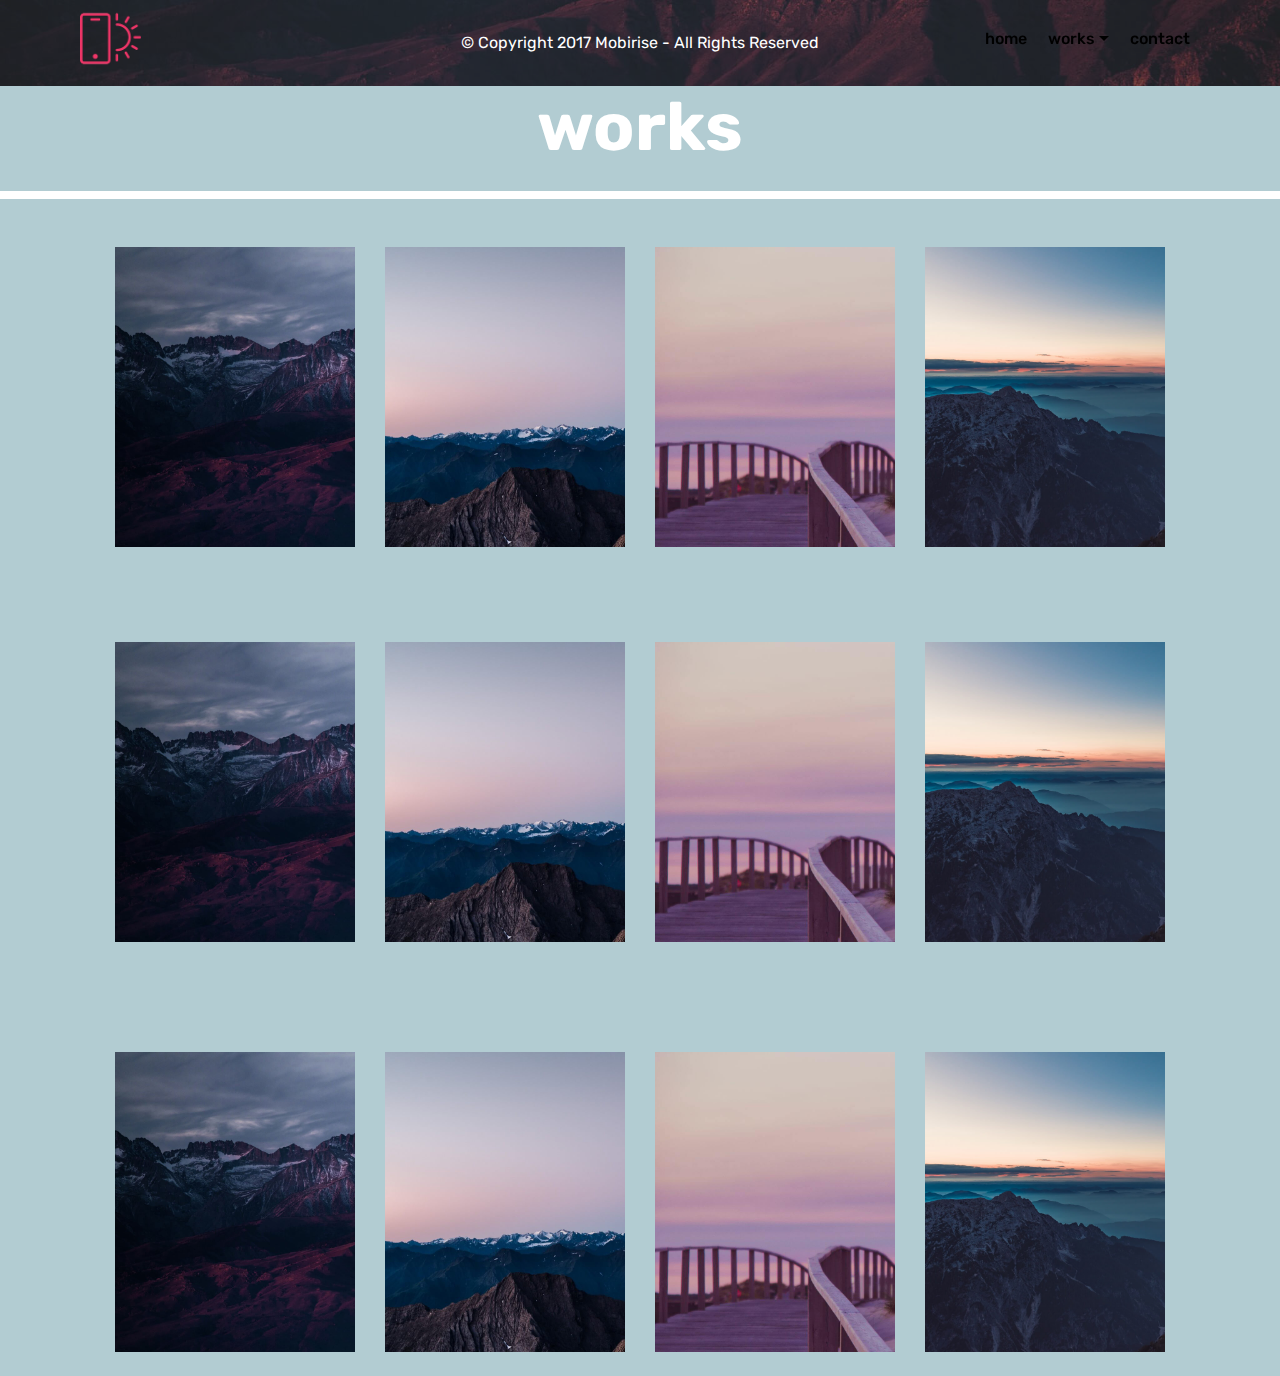
<file: page5.html>
<!DOCTYPE html>
<html >
<head>
  <!-- Site made with Mobirise Website Builder v4.8.6, https://mobirise.com -->
  <meta charset="UTF-8">
  <meta http-equiv="X-UA-Compatible" content="IE=edge">
  <meta name="generator" content="Mobirise v4.8.6, mobirise.com">
  <meta name="viewport" content="width=device-width, initial-scale=1, minimum-scale=1">
  <link rel="shortcut icon" href="assets/images/logo2.png" type="image/x-icon">
  <meta name="description" content="Web Site Creator Description">
  <title>fase 2: works</title>
  <link rel="stylesheet" href="assets/web/assets/mobirise-icons/mobirise-icons.css">
  <link rel="stylesheet" href="assets/tether/tether.min.css">
  <link rel="stylesheet" href="assets/bootstrap/css/bootstrap.min.css">
  <link rel="stylesheet" href="assets/bootstrap/css/bootstrap-grid.min.css">
  <link rel="stylesheet" href="assets/bootstrap/css/bootstrap-reboot.min.css">
  <link rel="stylesheet" href="assets/dropdown/css/style.css">
  <link rel="stylesheet" href="assets/theme/css/style.css">
  <link rel="stylesheet" href="assets/mobirise/css/mbr-additional.css" type="text/css">
  
  
  
</head>
<body>
  <section class="menu cid-r91mozYRzl" once="menu" id="menu2-z">

    

    <nav class="navbar navbar-expand beta-menu navbar-dropdown align-items-center navbar-fixed-top navbar-toggleable-sm bg-color transparent">
        <button class="navbar-toggler navbar-toggler-right" type="button" data-toggle="collapse" data-target="#navbarSupportedContent" aria-controls="navbarSupportedContent" aria-expanded="false" aria-label="Toggle navigation">
            <div class="hamburger">
                <span></span>
                <span></span>
                <span></span>
                <span></span>
            </div>
        </button>
        <div class="menu-logo">
            <div class="navbar-brand">
                <span class="navbar-logo">
                    <a href="https://mobirise.co">
                        <img src="assets/images/logo2.png" alt="Mobirise" style="height: 3.8rem;">
                    </a>
                </span>
                
            </div>
        </div>
        <div class="collapse navbar-collapse" id="navbarSupportedContent">
            <ul class="navbar-nav nav-dropdown nav-right" data-app-modern-menu="true"><li class="nav-item">
                    <a class="nav-link link text-black display-4" href="index.html">
                        home</a>
                </li>
                <li class="nav-item dropdown">
                    <a class="nav-link link text-black dropdown-toggle display-4" href="page1.html" data-toggle="dropdown-submenu" aria-expanded="false">
                        works</a><div class="dropdown-menu"><div class="dropdown"><a class="text-black dropdown-item dropdown-toggle display-4" href="fase1.html" data-toggle="dropdown-submenu" aria-expanded="false">fase 1</a><div class="dropdown-menu dropdown-submenu"><a class="text-black dropdown-item display-4" href="page4.html">works</a><a class="text-black dropdown-item display-4" href="page6.html">sketchbook</a></div></div><div class="dropdown"><a class="text-black dropdown-item dropdown-toggle display-4" href="fase 2.html" data-toggle="dropdown-submenu" aria-expanded="false">fase 2</a><div class="dropdown-menu dropdown-submenu"><a class="text-black dropdown-item display-4" href="page5.html">works</a><a class="text-black dropdown-item display-4" href="page7.html">sketchbook</a></div></div></div>
                </li><li class="nav-item"><a class="nav-link link text-black display-4" href="page10.html" aria-expanded="false">
                        contact</a></li></ul>
            
        </div>
    </nav>
</section>

<section class="engine"><a href="https://mobirise.info/k">develop your own website</a></section><section once="" class="cid-r91moCCA7Y" id="footer6-10">

    

    <div class="mbr-overlay" style="opacity: 0.5; background-color: rgb(60, 60, 60);"></div>

    <div class="container">
        <div class="media-container-row align-center mbr-white">
            <div class="col-12">
                <p class="mbr-text mb-0 mbr-fonts-style display-7">
                    © Copyright 2017 Mobirise - All Rights Reserved
                </p>
            </div>
        </div>
    </div>
</section>

<section class="header1 cid-r91moEbuhx" id="header1-11">

    

    

    <div class="container">
        <div class="row justify-content-md-center">
            <div class="mbr-white col-md-10">
                <h1 class="mbr-section-title align-center mbr-bold pb-3 mbr-fonts-style display-1">
                    works</h1>
                
                
                
            </div>
        </div>
    </div>

</section>

<section class="features15 cid-r91moFPlZF" id="features15-12">

    

    
    <div class="container">
        
        

        <div class="media-container-row container pt-5 mt-2">

            <div class="col-12 col-md-6 mb-4 col-lg-3">
                <div class="card flip-card p-5 align-center">
                    <div class="card-front card_cont">
                        <img src="assets/images/jumbotron.jpg" alt="Mobirise">
                    </div>
                    <div class="card_back card_cont">
                        
                        <p class="mbr-text mbr-fonts-style display-7">
                            2018</p>
                    </div>
                </div>
            </div>

            <div class="col-12 col-md-6 mb-4 col-lg-3">
                
                <div class="card flip-card p-5 align-center">
                    <div class="card-front card_cont">
                        <img src="assets/images/jumbotron2.jpg" alt="Mobirise">
                    </div>
                    <div class="card_back card_cont">
                        
                        <p class="mbr-text mbr-fonts-style display-7">
                            2018</p>
                    </div>
                </div>
            </div>
            
            <div class="col-12 col-md-6 mb-4 col-lg-3">
                <div class="card flip-card p-5 align-center">
                    <div class="card-front card_cont">
                        <img src="assets/images/background5.jpg" alt="Mobirise">
                    </div>
                    <div class="card_back card_cont">
                        
                        <p class="mbr-text mbr-fonts-style display-7">
                            2018</p>
                    </div>
                </div> 
            </div>

            <div class="col-12 col-md-6 mb-4 col-lg-3">
                <div class="card flip-card p-5 align-center">
                    <div class="card-front card_cont">
                        <img src="assets/images/background3.jpg" alt="Mobirise">
                    </div>
                    <div class="card_back card_cont">
                        
                        <p class="mbr-text mbr-fonts-style display-7">
                            2018</p>
                    </div>
                </div> 
            </div>
        </div>
</div></section>

<section class="features15 cid-r91moHJWSN" id="features15-13">

    

    
    <div class="container">
        
        

        <div class="media-container-row container pt-5 mt-2">

            <div class="col-12 col-md-6 mb-4 col-lg-3">
                <div class="card flip-card p-5 align-center">
                    <div class="card-front card_cont">
                        <img src="assets/images/jumbotron.jpg" alt="Mobirise">
                    </div>
                    <div class="card_back card_cont">
                        
                        <p class="mbr-text mbr-fonts-style display-7">
                            2018</p>
                    </div>
                </div>
            </div>

            <div class="col-12 col-md-6 mb-4 col-lg-3">
                
                <div class="card flip-card p-5 align-center">
                    <div class="card-front card_cont">
                        <img src="assets/images/jumbotron2.jpg" alt="Mobirise">
                    </div>
                    <div class="card_back card_cont">
                        
                        <p class="mbr-text mbr-fonts-style display-7">
                            2018</p>
                    </div>
                </div>
            </div>
            
            <div class="col-12 col-md-6 mb-4 col-lg-3">
                <div class="card flip-card p-5 align-center">
                    <div class="card-front card_cont">
                        <img src="assets/images/background5.jpg" alt="Mobirise">
                    </div>
                    <div class="card_back card_cont">
                        
                        <p class="mbr-text mbr-fonts-style display-7">
                            2018</p>
                    </div>
                </div> 
            </div>

            <div class="col-12 col-md-6 mb-4 col-lg-3">
                <div class="card flip-card p-5 align-center">
                    <div class="card-front card_cont">
                        <img src="assets/images/background3.jpg" alt="Mobirise">
                    </div>
                    <div class="card_back card_cont">
                        
                        <p class="mbr-text mbr-fonts-style display-7">
                            2018</p>
                    </div>
                </div> 
            </div>
        </div>
</div></section>

<section class="features15 cid-r91moJItkX" id="features15-14">

    

    
    <div class="container">
        
        

        <div class="media-container-row container pt-5 mt-2">

            <div class="col-12 col-md-6 mb-4 col-lg-3">
                <div class="card flip-card p-5 align-center">
                    <div class="card-front card_cont">
                        <img src="assets/images/jumbotron.jpg" alt="Mobirise">
                    </div>
                    <div class="card_back card_cont">
                        
                        <p class="mbr-text mbr-fonts-style display-7">
                            2018</p>
                    </div>
                </div>
            </div>

            <div class="col-12 col-md-6 mb-4 col-lg-3">
                
                <div class="card flip-card p-5 align-center">
                    <div class="card-front card_cont">
                        <img src="assets/images/jumbotron2.jpg" alt="Mobirise">
                    </div>
                    <div class="card_back card_cont">
                        
                        <p class="mbr-text mbr-fonts-style display-7">
                            2018</p>
                    </div>
                </div>
            </div>
            
            <div class="col-12 col-md-6 mb-4 col-lg-3">
                <div class="card flip-card p-5 align-center">
                    <div class="card-front card_cont">
                        <img src="assets/images/background5.jpg" alt="Mobirise">
                    </div>
                    <div class="card_back card_cont">
                        
                        <p class="mbr-text mbr-fonts-style display-7">
                            2018</p>
                    </div>
                </div> 
            </div>

            <div class="col-12 col-md-6 mb-4 col-lg-3">
                <div class="card flip-card p-5 align-center">
                    <div class="card-front card_cont">
                        <img src="assets/images/background3.jpg" alt="Mobirise">
                    </div>
                    <div class="card_back card_cont">
                        
                        <p class="mbr-text mbr-fonts-style display-7">
                            2018</p>
                    </div>
                </div> 
            </div>
        </div>
</div></section>


  <script src="assets/web/assets/jquery/jquery.min.js"></script>
  <script src="assets/popper/popper.min.js"></script>
  <script src="assets/tether/tether.min.js"></script>
  <script src="assets/bootstrap/js/bootstrap.min.js"></script>
  <script src="assets/smoothscroll/smooth-scroll.js"></script>
  <script src="assets/dropdown/js/script.min.js"></script>
  <script src="assets/touchswipe/jquery.touch-swipe.min.js"></script>
  <script src="assets/mbr-flip-card/mbr-flip-card.js"></script>
  <script src="assets/theme/js/script.js"></script>
  
  
</body>
</html>
</file>
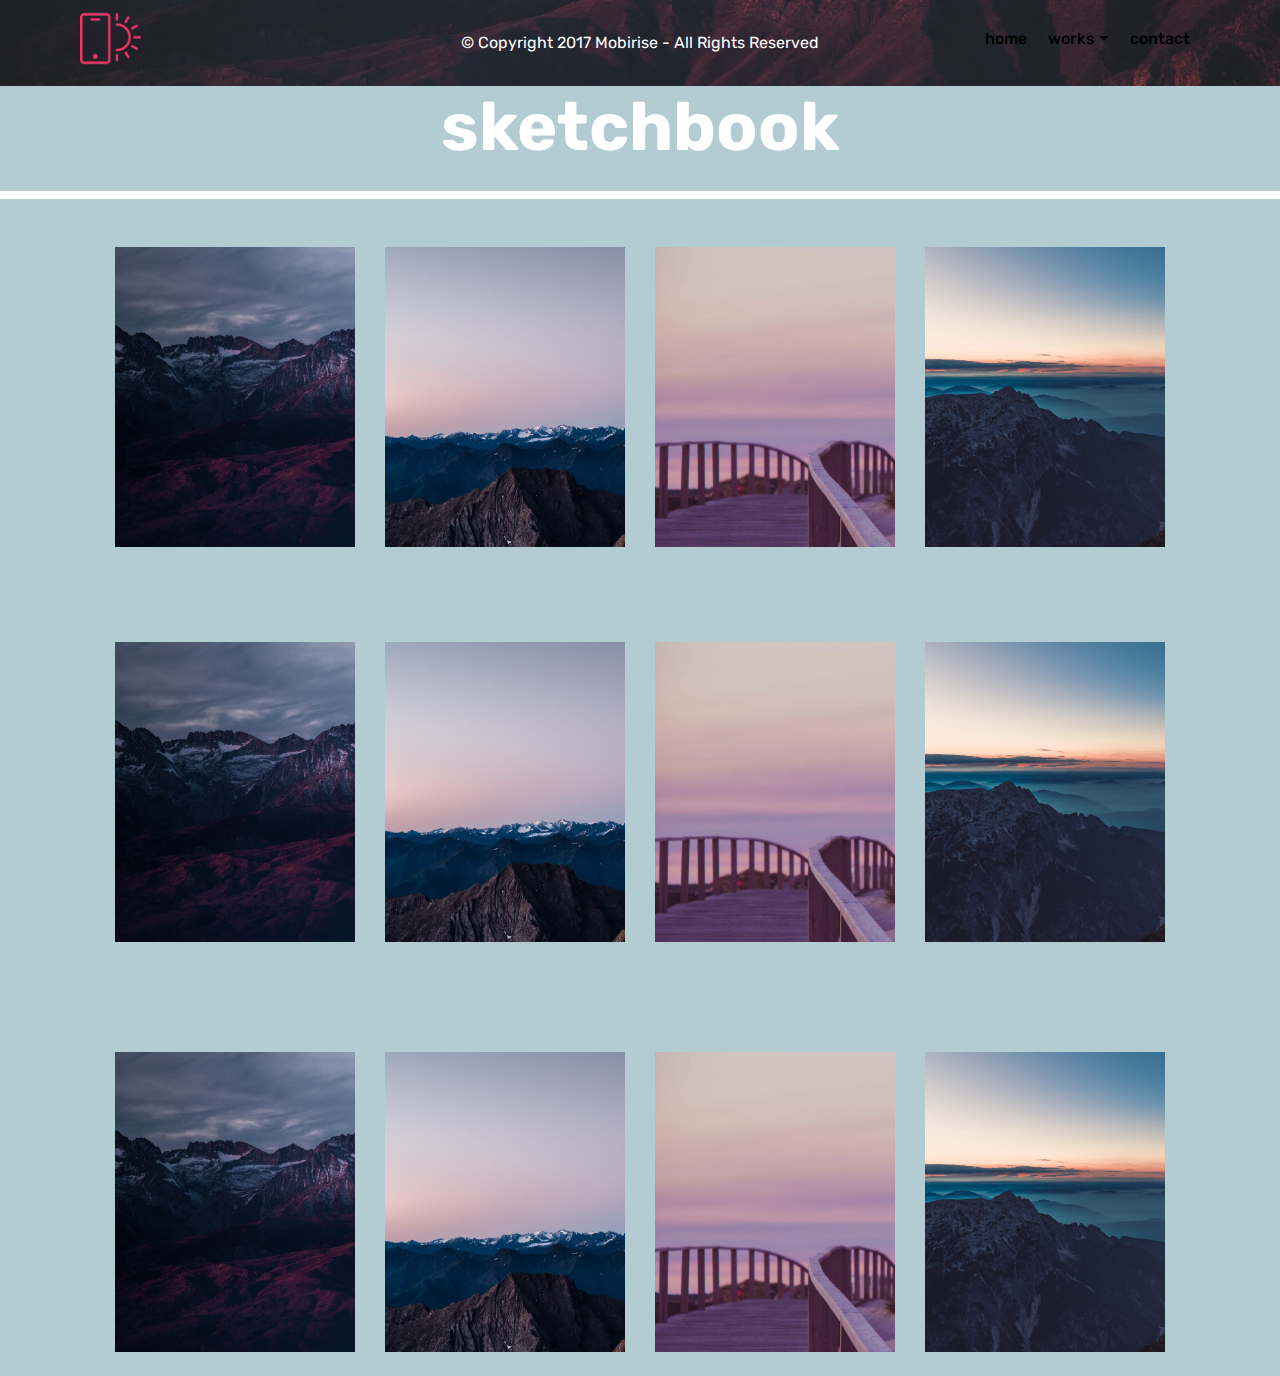
<file: page6.html>
<!DOCTYPE html>
<html >
<head>
  <!-- Site made with Mobirise Website Builder v4.8.6, https://mobirise.com -->
  <meta charset="UTF-8">
  <meta http-equiv="X-UA-Compatible" content="IE=edge">
  <meta name="generator" content="Mobirise v4.8.6, mobirise.com">
  <meta name="viewport" content="width=device-width, initial-scale=1, minimum-scale=1">
  <link rel="shortcut icon" href="assets/images/logo2.png" type="image/x-icon">
  <meta name="description" content="Web Site Creator Description">
  <title>fase 1: sketchbook</title>
  <link rel="stylesheet" href="assets/web/assets/mobirise-icons/mobirise-icons.css">
  <link rel="stylesheet" href="assets/tether/tether.min.css">
  <link rel="stylesheet" href="assets/bootstrap/css/bootstrap.min.css">
  <link rel="stylesheet" href="assets/bootstrap/css/bootstrap-grid.min.css">
  <link rel="stylesheet" href="assets/bootstrap/css/bootstrap-reboot.min.css">
  <link rel="stylesheet" href="assets/dropdown/css/style.css">
  <link rel="stylesheet" href="assets/theme/css/style.css">
  <link rel="stylesheet" href="assets/mobirise/css/mbr-additional.css" type="text/css">
  
  
  
</head>
<body>
  <section class="menu cid-r91msTzVZH" once="menu" id="menu2-15">

    

    <nav class="navbar navbar-expand beta-menu navbar-dropdown align-items-center navbar-fixed-top navbar-toggleable-sm bg-color transparent">
        <button class="navbar-toggler navbar-toggler-right" type="button" data-toggle="collapse" data-target="#navbarSupportedContent" aria-controls="navbarSupportedContent" aria-expanded="false" aria-label="Toggle navigation">
            <div class="hamburger">
                <span></span>
                <span></span>
                <span></span>
                <span></span>
            </div>
        </button>
        <div class="menu-logo">
            <div class="navbar-brand">
                <span class="navbar-logo">
                    <a href="https://mobirise.co">
                        <img src="assets/images/logo2.png" alt="Mobirise" style="height: 3.8rem;">
                    </a>
                </span>
                
            </div>
        </div>
        <div class="collapse navbar-collapse" id="navbarSupportedContent">
            <ul class="navbar-nav nav-dropdown nav-right" data-app-modern-menu="true"><li class="nav-item">
                    <a class="nav-link link text-black display-4" href="index.html">
                        home</a>
                </li>
                <li class="nav-item dropdown">
                    <a class="nav-link link text-black dropdown-toggle display-4" href="page1.html" data-toggle="dropdown-submenu" aria-expanded="false">
                        works</a><div class="dropdown-menu"><div class="dropdown"><a class="text-black dropdown-item dropdown-toggle display-4" href="fase1.html" data-toggle="dropdown-submenu" aria-expanded="false">fase 1</a><div class="dropdown-menu dropdown-submenu"><a class="text-black dropdown-item display-4" href="page4.html">works</a><a class="text-black dropdown-item display-4" href="page6.html">sketchbook</a></div></div><div class="dropdown"><a class="text-black dropdown-item dropdown-toggle display-4" href="fase 2.html" data-toggle="dropdown-submenu" aria-expanded="false">fase 2</a><div class="dropdown-menu dropdown-submenu"><a class="text-black dropdown-item display-4" href="page5.html">works</a><a class="text-black dropdown-item display-4" href="page7.html">sketchbook</a></div></div></div>
                </li><li class="nav-item"><a class="nav-link link text-black display-4" href="page10.html" aria-expanded="false">
                        contact</a></li></ul>
            
        </div>
    </nav>
</section>

<section class="engine"><a href="https://mobirise.info/z">best free website templates</a></section><section once="" class="cid-r91msV1FiF" id="footer6-16">

    

    <div class="mbr-overlay" style="opacity: 0.5; background-color: rgb(60, 60, 60);"></div>

    <div class="container">
        <div class="media-container-row align-center mbr-white">
            <div class="col-12">
                <p class="mbr-text mb-0 mbr-fonts-style display-7">
                    © Copyright 2017 Mobirise - All Rights Reserved
                </p>
            </div>
        </div>
    </div>
</section>

<section class="header1 cid-r91msWdPAp" id="header1-17">

    

    

    <div class="container">
        <div class="row justify-content-md-center">
            <div class="mbr-white col-md-10">
                <h1 class="mbr-section-title align-center mbr-bold pb-3 mbr-fonts-style display-1">
                    sketchbook</h1>
                
                
                
            </div>
        </div>
    </div>

</section>

<section class="features15 cid-r91msXGnL2" id="features15-18">

    

    
    <div class="container">
        
        

        <div class="media-container-row container pt-5 mt-2">

            <div class="col-12 col-md-6 mb-4 col-lg-3">
                <div class="card flip-card p-5 align-center">
                    <div class="card-front card_cont">
                        <img src="assets/images/jumbotron.jpg" alt="Mobirise">
                    </div>
                    <div class="card_back card_cont">
                        
                        <p class="mbr-text mbr-fonts-style display-7">
                            2018</p>
                    </div>
                </div>
            </div>

            <div class="col-12 col-md-6 mb-4 col-lg-3">
                
                <div class="card flip-card p-5 align-center">
                    <div class="card-front card_cont">
                        <img src="assets/images/jumbotron2.jpg" alt="Mobirise">
                    </div>
                    <div class="card_back card_cont">
                        
                        <p class="mbr-text mbr-fonts-style display-7">
                            2018</p>
                    </div>
                </div>
            </div>
            
            <div class="col-12 col-md-6 mb-4 col-lg-3">
                <div class="card flip-card p-5 align-center">
                    <div class="card-front card_cont">
                        <img src="assets/images/background5.jpg" alt="Mobirise">
                    </div>
                    <div class="card_back card_cont">
                        
                        <p class="mbr-text mbr-fonts-style display-7">
                            2018</p>
                    </div>
                </div> 
            </div>

            <div class="col-12 col-md-6 mb-4 col-lg-3">
                <div class="card flip-card p-5 align-center">
                    <div class="card-front card_cont">
                        <img src="assets/images/background3.jpg" alt="Mobirise">
                    </div>
                    <div class="card_back card_cont">
                        
                        <p class="mbr-text mbr-fonts-style display-7">
                            2018</p>
                    </div>
                </div> 
            </div>
        </div>
</div></section>

<section class="features15 cid-r91msZEMpU" id="features15-19">

    

    
    <div class="container">
        
        

        <div class="media-container-row container pt-5 mt-2">

            <div class="col-12 col-md-6 mb-4 col-lg-3">
                <div class="card flip-card p-5 align-center">
                    <div class="card-front card_cont">
                        <img src="assets/images/jumbotron.jpg" alt="Mobirise">
                    </div>
                    <div class="card_back card_cont">
                        
                        <p class="mbr-text mbr-fonts-style display-7">
                            2018</p>
                    </div>
                </div>
            </div>

            <div class="col-12 col-md-6 mb-4 col-lg-3">
                
                <div class="card flip-card p-5 align-center">
                    <div class="card-front card_cont">
                        <img src="assets/images/jumbotron2.jpg" alt="Mobirise">
                    </div>
                    <div class="card_back card_cont">
                        
                        <p class="mbr-text mbr-fonts-style display-7">
                            2018</p>
                    </div>
                </div>
            </div>
            
            <div class="col-12 col-md-6 mb-4 col-lg-3">
                <div class="card flip-card p-5 align-center">
                    <div class="card-front card_cont">
                        <img src="assets/images/background5.jpg" alt="Mobirise">
                    </div>
                    <div class="card_back card_cont">
                        
                        <p class="mbr-text mbr-fonts-style display-7">
                            2018</p>
                    </div>
                </div> 
            </div>

            <div class="col-12 col-md-6 mb-4 col-lg-3">
                <div class="card flip-card p-5 align-center">
                    <div class="card-front card_cont">
                        <img src="assets/images/background3.jpg" alt="Mobirise">
                    </div>
                    <div class="card_back card_cont">
                        
                        <p class="mbr-text mbr-fonts-style display-7">
                            2018</p>
                    </div>
                </div> 
            </div>
        </div>
</div></section>

<section class="features15 cid-r91mt1LsT9" id="features15-1a">

    

    
    <div class="container">
        
        

        <div class="media-container-row container pt-5 mt-2">

            <div class="col-12 col-md-6 mb-4 col-lg-3">
                <div class="card flip-card p-5 align-center">
                    <div class="card-front card_cont">
                        <img src="assets/images/jumbotron.jpg" alt="Mobirise">
                    </div>
                    <div class="card_back card_cont">
                        
                        <p class="mbr-text mbr-fonts-style display-7">
                            2018</p>
                    </div>
                </div>
            </div>

            <div class="col-12 col-md-6 mb-4 col-lg-3">
                
                <div class="card flip-card p-5 align-center">
                    <div class="card-front card_cont">
                        <img src="assets/images/jumbotron2.jpg" alt="Mobirise">
                    </div>
                    <div class="card_back card_cont">
                        
                        <p class="mbr-text mbr-fonts-style display-7">
                            2018</p>
                    </div>
                </div>
            </div>
            
            <div class="col-12 col-md-6 mb-4 col-lg-3">
                <div class="card flip-card p-5 align-center">
                    <div class="card-front card_cont">
                        <img src="assets/images/background5.jpg" alt="Mobirise">
                    </div>
                    <div class="card_back card_cont">
                        
                        <p class="mbr-text mbr-fonts-style display-7">
                            2018</p>
                    </div>
                </div> 
            </div>

            <div class="col-12 col-md-6 mb-4 col-lg-3">
                <div class="card flip-card p-5 align-center">
                    <div class="card-front card_cont">
                        <img src="assets/images/background3.jpg" alt="Mobirise">
                    </div>
                    <div class="card_back card_cont">
                        
                        <p class="mbr-text mbr-fonts-style display-7">
                            2018</p>
                    </div>
                </div> 
            </div>
        </div>
</div></section>


  <script src="assets/web/assets/jquery/jquery.min.js"></script>
  <script src="assets/popper/popper.min.js"></script>
  <script src="assets/tether/tether.min.js"></script>
  <script src="assets/bootstrap/js/bootstrap.min.js"></script>
  <script src="assets/smoothscroll/smooth-scroll.js"></script>
  <script src="assets/dropdown/js/script.min.js"></script>
  <script src="assets/touchswipe/jquery.touch-swipe.min.js"></script>
  <script src="assets/mbr-flip-card/mbr-flip-card.js"></script>
  <script src="assets/theme/js/script.js"></script>
  
  
</body>
</html>
</file>
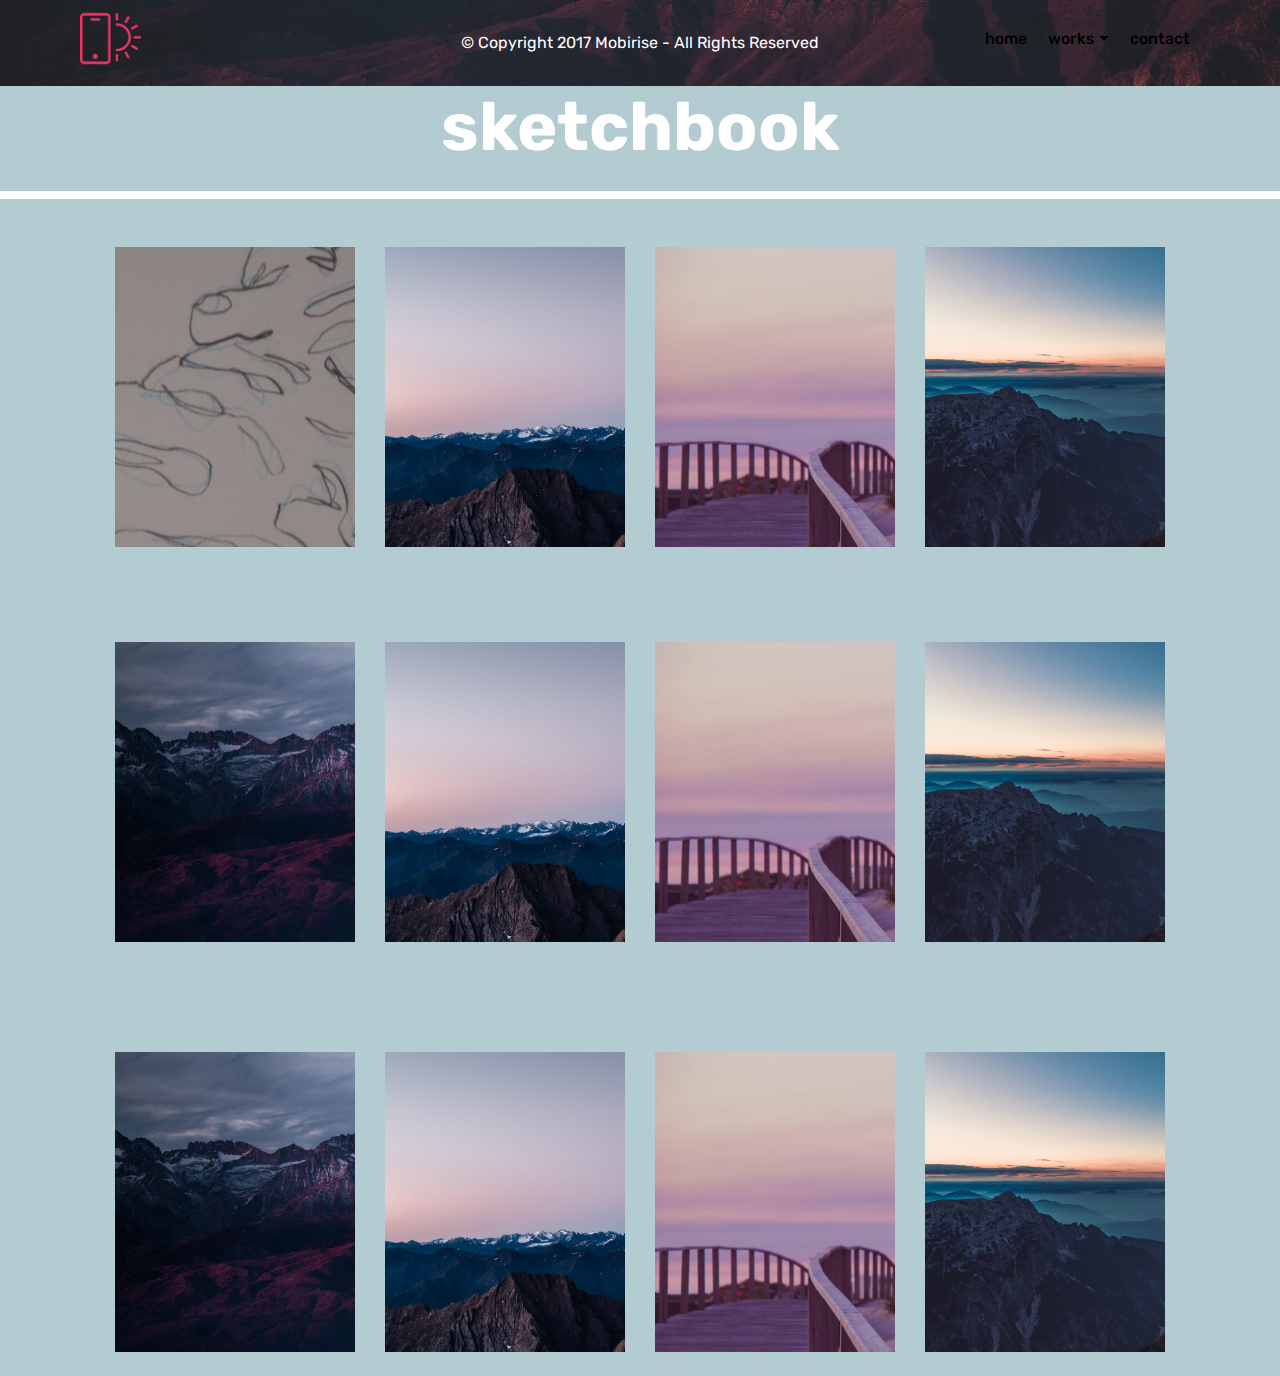
<file: page7.html>
<!DOCTYPE html>
<html >
<head>
  <!-- Site made with Mobirise Website Builder v4.8.6, https://mobirise.com -->
  <meta charset="UTF-8">
  <meta http-equiv="X-UA-Compatible" content="IE=edge">
  <meta name="generator" content="Mobirise v4.8.6, mobirise.com">
  <meta name="viewport" content="width=device-width, initial-scale=1, minimum-scale=1">
  <link rel="shortcut icon" href="assets/images/logo2.png" type="image/x-icon">
  <meta name="description" content="Web Site Creator Description">
  <title>fase 2: sketchbook</title>
  <link rel="stylesheet" href="assets/web/assets/mobirise-icons/mobirise-icons.css">
  <link rel="stylesheet" href="assets/tether/tether.min.css">
  <link rel="stylesheet" href="assets/bootstrap/css/bootstrap.min.css">
  <link rel="stylesheet" href="assets/bootstrap/css/bootstrap-grid.min.css">
  <link rel="stylesheet" href="assets/bootstrap/css/bootstrap-reboot.min.css">
  <link rel="stylesheet" href="assets/dropdown/css/style.css">
  <link rel="stylesheet" href="assets/theme/css/style.css">
  <link rel="stylesheet" href="assets/mobirise/css/mbr-additional.css" type="text/css">
  
  
  
</head>
<body>
  <section class="menu cid-r91mxeCHvO" once="menu" id="menu2-1b">

    

    <nav class="navbar navbar-expand beta-menu navbar-dropdown align-items-center navbar-fixed-top navbar-toggleable-sm bg-color transparent">
        <button class="navbar-toggler navbar-toggler-right" type="button" data-toggle="collapse" data-target="#navbarSupportedContent" aria-controls="navbarSupportedContent" aria-expanded="false" aria-label="Toggle navigation">
            <div class="hamburger">
                <span></span>
                <span></span>
                <span></span>
                <span></span>
            </div>
        </button>
        <div class="menu-logo">
            <div class="navbar-brand">
                <span class="navbar-logo">
                    <a href="https://mobirise.co">
                        <img src="assets/images/logo2.png" alt="Mobirise" style="height: 3.8rem;">
                    </a>
                </span>
                
            </div>
        </div>
        <div class="collapse navbar-collapse" id="navbarSupportedContent">
            <ul class="navbar-nav nav-dropdown nav-right" data-app-modern-menu="true"><li class="nav-item">
                    <a class="nav-link link text-black display-4" href="index.html">
                        home</a>
                </li>
                <li class="nav-item dropdown">
                    <a class="nav-link link text-black dropdown-toggle display-4" href="page1.html" data-toggle="dropdown-submenu" aria-expanded="false">
                        works</a><div class="dropdown-menu"><div class="dropdown"><a class="text-black dropdown-item dropdown-toggle display-4" href="fase1.html" data-toggle="dropdown-submenu" aria-expanded="false">fase 1</a><div class="dropdown-menu dropdown-submenu"><a class="text-black dropdown-item display-4" href="page4.html">works</a><a class="text-black dropdown-item display-4" href="page6.html">sketchbook</a></div></div><div class="dropdown"><a class="text-black dropdown-item dropdown-toggle display-4" href="fase 2.html" data-toggle="dropdown-submenu" aria-expanded="false">fase 2</a><div class="dropdown-menu dropdown-submenu"><a class="text-black dropdown-item display-4" href="page5.html">works</a><a class="text-black dropdown-item display-4" href="page7.html">sketchbook</a></div></div></div>
                </li><li class="nav-item"><a class="nav-link link text-black display-4" href="page10.html" aria-expanded="false">
                        contact</a></li></ul>
            
        </div>
    </nav>
</section>

<section class="engine"><a href="https://mobirise.info/q">responsive site templates</a></section><section once="" class="cid-r91mxgc2jd" id="footer6-1c">

    

    <div class="mbr-overlay" style="opacity: 0.5; background-color: rgb(60, 60, 60);"></div>

    <div class="container">
        <div class="media-container-row align-center mbr-white">
            <div class="col-12">
                <p class="mbr-text mb-0 mbr-fonts-style display-7">
                    © Copyright 2017 Mobirise - All Rights Reserved
                </p>
            </div>
        </div>
    </div>
</section>

<section class="header1 cid-r91mxhymv9" id="header1-1d">

    

    

    <div class="container">
        <div class="row justify-content-md-center">
            <div class="mbr-white col-md-10">
                <h1 class="mbr-section-title align-center mbr-bold pb-3 mbr-fonts-style display-1">
                    sketchbook</h1>
                
                
                
            </div>
        </div>
    </div>

</section>

<section class="features15 cid-r91mxj1GYT" id="features15-1e">

    

    
    <div class="container">
        
        

        <div class="media-container-row container pt-5 mt-2">

            <div class="col-12 col-md-6 mb-4 col-lg-3">
                <div class="card flip-card p-5 align-center">
                    <div class="card-front card_cont">
                        <img src="assets/images/dsc-376-1200x795.jpg" alt="Mobirise" title="">
                    </div>
                    <div class="card_back card_cont">
                        
                        <p class="mbr-text mbr-fonts-style display-7">
                            2018</p>
                    </div>
                </div>
            </div>

            <div class="col-12 col-md-6 mb-4 col-lg-3">
                
                <div class="card flip-card p-5 align-center">
                    <div class="card-front card_cont">
                        <img src="assets/images/jumbotron2.jpg" alt="Mobirise">
                    </div>
                    <div class="card_back card_cont">
                        
                        <p class="mbr-text mbr-fonts-style display-7">
                            2018</p>
                    </div>
                </div>
            </div>
            
            <div class="col-12 col-md-6 mb-4 col-lg-3">
                <div class="card flip-card p-5 align-center">
                    <div class="card-front card_cont">
                        <img src="assets/images/background5.jpg" alt="Mobirise">
                    </div>
                    <div class="card_back card_cont">
                        
                        <p class="mbr-text mbr-fonts-style display-7">
                            2018</p>
                    </div>
                </div> 
            </div>

            <div class="col-12 col-md-6 mb-4 col-lg-3">
                <div class="card flip-card p-5 align-center">
                    <div class="card-front card_cont">
                        <img src="assets/images/background3.jpg" alt="Mobirise">
                    </div>
                    <div class="card_back card_cont">
                        
                        <p class="mbr-text mbr-fonts-style display-7">
                            2018</p>
                    </div>
                </div> 
            </div>
        </div>
</div></section>

<section class="features15 cid-r91mxkQkus" id="features15-1f">

    

    
    <div class="container">
        
        

        <div class="media-container-row container pt-5 mt-2">

            <div class="col-12 col-md-6 mb-4 col-lg-3">
                <div class="card flip-card p-5 align-center">
                    <div class="card-front card_cont">
                        <img src="assets/images/jumbotron.jpg" alt="Mobirise">
                    </div>
                    <div class="card_back card_cont">
                        
                        <p class="mbr-text mbr-fonts-style display-7">
                            2018</p>
                    </div>
                </div>
            </div>

            <div class="col-12 col-md-6 mb-4 col-lg-3">
                
                <div class="card flip-card p-5 align-center">
                    <div class="card-front card_cont">
                        <img src="assets/images/jumbotron2.jpg" alt="Mobirise">
                    </div>
                    <div class="card_back card_cont">
                        
                        <p class="mbr-text mbr-fonts-style display-7">
                            2018</p>
                    </div>
                </div>
            </div>
            
            <div class="col-12 col-md-6 mb-4 col-lg-3">
                <div class="card flip-card p-5 align-center">
                    <div class="card-front card_cont">
                        <img src="assets/images/background5.jpg" alt="Mobirise">
                    </div>
                    <div class="card_back card_cont">
                        
                        <p class="mbr-text mbr-fonts-style display-7">
                            2018</p>
                    </div>
                </div> 
            </div>

            <div class="col-12 col-md-6 mb-4 col-lg-3">
                <div class="card flip-card p-5 align-center">
                    <div class="card-front card_cont">
                        <img src="assets/images/background3.jpg" alt="Mobirise">
                    </div>
                    <div class="card_back card_cont">
                        
                        <p class="mbr-text mbr-fonts-style display-7">
                            2018</p>
                    </div>
                </div> 
            </div>
        </div>
</div></section>

<section class="features15 cid-r91mxmBanV" id="features15-1g">

    

    
    <div class="container">
        
        

        <div class="media-container-row container pt-5 mt-2">

            <div class="col-12 col-md-6 mb-4 col-lg-3">
                <div class="card flip-card p-5 align-center">
                    <div class="card-front card_cont">
                        <img src="assets/images/jumbotron.jpg" alt="Mobirise">
                    </div>
                    <div class="card_back card_cont">
                        
                        <p class="mbr-text mbr-fonts-style display-7">
                            2018</p>
                    </div>
                </div>
            </div>

            <div class="col-12 col-md-6 mb-4 col-lg-3">
                
                <div class="card flip-card p-5 align-center">
                    <div class="card-front card_cont">
                        <img src="assets/images/jumbotron2.jpg" alt="Mobirise">
                    </div>
                    <div class="card_back card_cont">
                        
                        <p class="mbr-text mbr-fonts-style display-7">
                            2018</p>
                    </div>
                </div>
            </div>
            
            <div class="col-12 col-md-6 mb-4 col-lg-3">
                <div class="card flip-card p-5 align-center">
                    <div class="card-front card_cont">
                        <img src="assets/images/background5.jpg" alt="Mobirise">
                    </div>
                    <div class="card_back card_cont">
                        
                        <p class="mbr-text mbr-fonts-style display-7">
                            2018</p>
                    </div>
                </div> 
            </div>

            <div class="col-12 col-md-6 mb-4 col-lg-3">
                <div class="card flip-card p-5 align-center">
                    <div class="card-front card_cont">
                        <img src="assets/images/background3.jpg" alt="Mobirise">
                    </div>
                    <div class="card_back card_cont">
                        
                        <p class="mbr-text mbr-fonts-style display-7">
                            2018</p>
                    </div>
                </div> 
            </div>
        </div>
</div></section>


  <script src="assets/web/assets/jquery/jquery.min.js"></script>
  <script src="assets/popper/popper.min.js"></script>
  <script src="assets/tether/tether.min.js"></script>
  <script src="assets/bootstrap/js/bootstrap.min.js"></script>
  <script src="assets/smoothscroll/smooth-scroll.js"></script>
  <script src="assets/dropdown/js/script.min.js"></script>
  <script src="assets/touchswipe/jquery.touch-swipe.min.js"></script>
  <script src="assets/mbr-flip-card/mbr-flip-card.js"></script>
  <script src="assets/theme/js/script.js"></script>
  
  
</body>
</html>
</file>
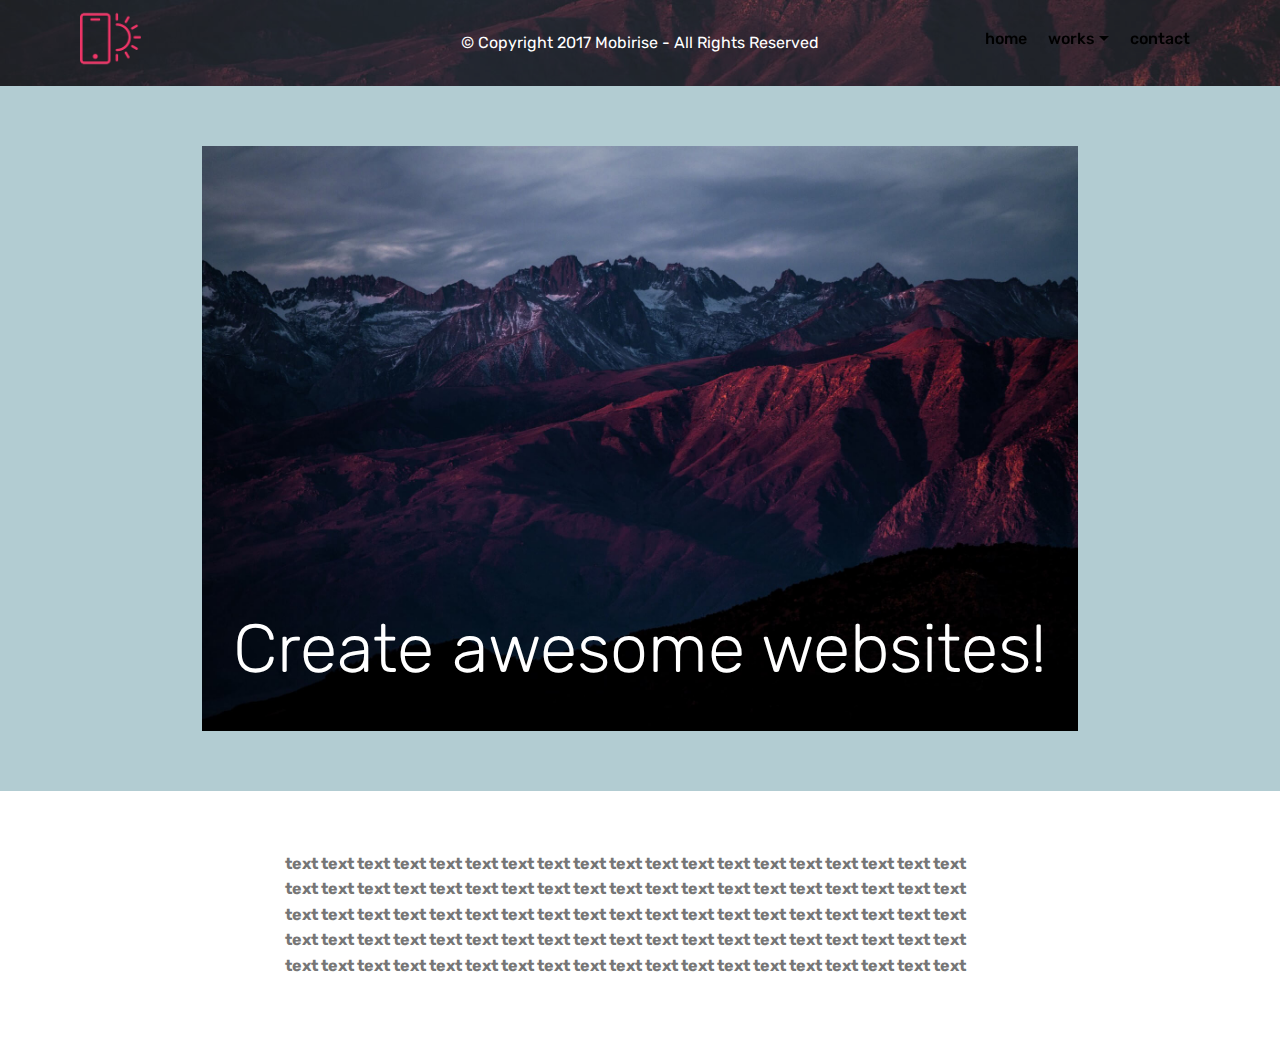
<file: page8.html>
<!DOCTYPE html>
<html >
<head>
  <!-- Site made with Mobirise Website Builder v4.8.6, https://mobirise.com -->
  <meta charset="UTF-8">
  <meta http-equiv="X-UA-Compatible" content="IE=edge">
  <meta name="generator" content="Mobirise v4.8.6, mobirise.com">
  <meta name="viewport" content="width=device-width, initial-scale=1, minimum-scale=1">
  <link rel="shortcut icon" href="assets/images/logo2.png" type="image/x-icon">
  <meta name="description" content="Site Generator Description">
  <title>template work </title>
  <link rel="stylesheet" href="assets/web/assets/mobirise-icons/mobirise-icons.css">
  <link rel="stylesheet" href="assets/tether/tether.min.css">
  <link rel="stylesheet" href="assets/bootstrap/css/bootstrap.min.css">
  <link rel="stylesheet" href="assets/bootstrap/css/bootstrap-grid.min.css">
  <link rel="stylesheet" href="assets/bootstrap/css/bootstrap-reboot.min.css">
  <link rel="stylesheet" href="assets/dropdown/css/style.css">
  <link rel="stylesheet" href="assets/theme/css/style.css">
  <link rel="stylesheet" href="assets/mobirise/css/mbr-additional.css" type="text/css">
  
  
  
</head>
<body>
  <section class="menu cid-r91msTzVZH" once="menu" id="menu2-1h">

    

    <nav class="navbar navbar-expand beta-menu navbar-dropdown align-items-center navbar-fixed-top navbar-toggleable-sm bg-color transparent">
        <button class="navbar-toggler navbar-toggler-right" type="button" data-toggle="collapse" data-target="#navbarSupportedContent" aria-controls="navbarSupportedContent" aria-expanded="false" aria-label="Toggle navigation">
            <div class="hamburger">
                <span></span>
                <span></span>
                <span></span>
                <span></span>
            </div>
        </button>
        <div class="menu-logo">
            <div class="navbar-brand">
                <span class="navbar-logo">
                    <a href="https://mobirise.co">
                        <img src="assets/images/logo2.png" alt="Mobirise" style="height: 3.8rem;">
                    </a>
                </span>
                
            </div>
        </div>
        <div class="collapse navbar-collapse" id="navbarSupportedContent">
            <ul class="navbar-nav nav-dropdown nav-right" data-app-modern-menu="true"><li class="nav-item">
                    <a class="nav-link link text-black display-4" href="index.html">
                        home</a>
                </li>
                <li class="nav-item dropdown">
                    <a class="nav-link link text-black dropdown-toggle display-4" href="page1.html" data-toggle="dropdown-submenu" aria-expanded="false">
                        works</a><div class="dropdown-menu"><div class="dropdown"><a class="text-black dropdown-item dropdown-toggle display-4" href="fase1.html" data-toggle="dropdown-submenu" aria-expanded="false">fase 1</a><div class="dropdown-menu dropdown-submenu"><a class="text-black dropdown-item display-4" href="page4.html">works</a><a class="text-black dropdown-item display-4" href="page6.html">sketchbook</a></div></div><div class="dropdown"><a class="text-black dropdown-item dropdown-toggle display-4" href="fase 2.html" data-toggle="dropdown-submenu" aria-expanded="false">fase 2</a><div class="dropdown-menu dropdown-submenu"><a class="text-black dropdown-item display-4" href="page5.html">works</a><a class="text-black dropdown-item display-4" href="page7.html">sketchbook</a></div></div></div>
                </li><li class="nav-item"><a class="nav-link link text-black display-4" href="page10.html" aria-expanded="false">
                        contact</a></li></ul>
            
        </div>
    </nav>
</section>

<section class="engine"><a href="https://mobirise.info/o">portfolio web templates</a></section><section once="" class="cid-r91msV1FiF" id="footer6-1i">

    

    <div class="mbr-overlay" style="opacity: 0.5; background-color: rgb(60, 60, 60);"></div>

    <div class="container">
        <div class="media-container-row align-center mbr-white">
            <div class="col-12">
                <p class="mbr-text mb-0 mbr-fonts-style display-7">
                    © Copyright 2017 Mobirise - All Rights Reserved
                </p>
            </div>
        </div>
    </div>
</section>

<section class="cid-r91ornvvf9" id="image3-1q">

    

    <figure class="mbr-figure container">
            <div class="image-block" style="width: 79%;">
                <img src="assets/images/jumbotron.jpg" width="1400" alt="Mobirise">
                <figcaption class="mbr-figure-caption mbr-figure-caption-over">
                    <div class="container pb-5 mbr-white align-center mbr-fonts-style display-1">
                        Create awesome websites!
                    </div>
                </figcaption>
            </div>
    </figure>
</section>

<section class="mbr-section article content1 cid-r91nl8nveM" id="content1-1k">
    
     

    <div class="container">
        <div class="media-container-row">
            <div class="mbr-text col-12 col-md-8 mbr-fonts-style display-7"><strong>text text text text text text text text text text text text text text text text text text text text text text text text text text text text text text text text text text text text text text text text text text text text text text text text text text text text text text text text text text text text text text text text text text text text text text text text text text text text text text text text text text text text text text text text text text text text text text text&nbsp;</strong></div>
        </div>
    </div>
</section>


  <script src="assets/web/assets/jquery/jquery.min.js"></script>
  <script src="assets/popper/popper.min.js"></script>
  <script src="assets/tether/tether.min.js"></script>
  <script src="assets/bootstrap/js/bootstrap.min.js"></script>
  <script src="assets/smoothscroll/smooth-scroll.js"></script>
  <script src="assets/dropdown/js/script.min.js"></script>
  <script src="assets/touchswipe/jquery.touch-swipe.min.js"></script>
  <script src="assets/theme/js/script.js"></script>
  
  
</body>
</html>
</file>
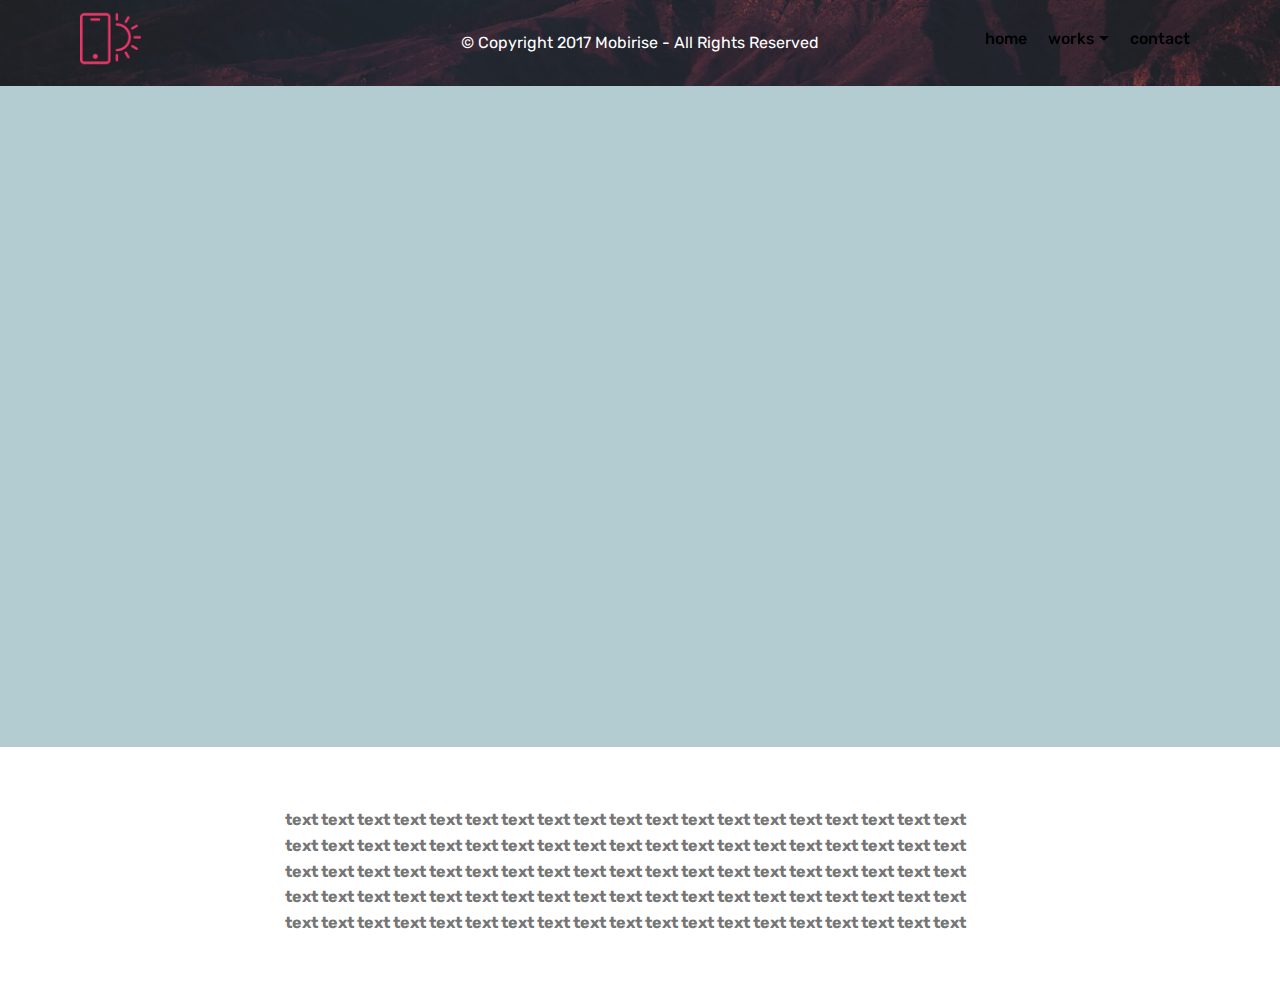
<file: page9.html>
<!DOCTYPE html>
<html >
<head>
  <!-- Site made with Mobirise Website Builder v4.8.6, https://mobirise.com -->
  <meta charset="UTF-8">
  <meta http-equiv="X-UA-Compatible" content="IE=edge">
  <meta name="generator" content="Mobirise v4.8.6, mobirise.com">
  <meta name="viewport" content="width=device-width, initial-scale=1, minimum-scale=1">
  <link rel="shortcut icon" href="assets/images/logo2.png" type="image/x-icon">
  <meta name="description" content="Website Maker Description">
  <title>template video</title>
  <link rel="stylesheet" href="assets/web/assets/mobirise-icons/mobirise-icons.css">
  <link rel="stylesheet" href="assets/tether/tether.min.css">
  <link rel="stylesheet" href="assets/bootstrap/css/bootstrap.min.css">
  <link rel="stylesheet" href="assets/bootstrap/css/bootstrap-grid.min.css">
  <link rel="stylesheet" href="assets/bootstrap/css/bootstrap-reboot.min.css">
  <link rel="stylesheet" href="assets/dropdown/css/style.css">
  <link rel="stylesheet" href="assets/theme/css/style.css">
  <link rel="stylesheet" href="assets/mobirise/css/mbr-additional.css" type="text/css">
  
  
  
</head>
<body>
  <section class="menu cid-r91msTzVZH" once="menu" id="menu2-1l">

    

    <nav class="navbar navbar-expand beta-menu navbar-dropdown align-items-center navbar-fixed-top navbar-toggleable-sm bg-color transparent">
        <button class="navbar-toggler navbar-toggler-right" type="button" data-toggle="collapse" data-target="#navbarSupportedContent" aria-controls="navbarSupportedContent" aria-expanded="false" aria-label="Toggle navigation">
            <div class="hamburger">
                <span></span>
                <span></span>
                <span></span>
                <span></span>
            </div>
        </button>
        <div class="menu-logo">
            <div class="navbar-brand">
                <span class="navbar-logo">
                    <a href="https://mobirise.co">
                        <img src="assets/images/logo2.png" alt="Mobirise" style="height: 3.8rem;">
                    </a>
                </span>
                
            </div>
        </div>
        <div class="collapse navbar-collapse" id="navbarSupportedContent">
            <ul class="navbar-nav nav-dropdown nav-right" data-app-modern-menu="true"><li class="nav-item">
                    <a class="nav-link link text-black display-4" href="index.html">
                        home</a>
                </li>
                <li class="nav-item dropdown">
                    <a class="nav-link link text-black dropdown-toggle display-4" href="page1.html" data-toggle="dropdown-submenu" aria-expanded="false">
                        works</a><div class="dropdown-menu"><div class="dropdown"><a class="text-black dropdown-item dropdown-toggle display-4" href="fase1.html" data-toggle="dropdown-submenu" aria-expanded="false">fase 1</a><div class="dropdown-menu dropdown-submenu"><a class="text-black dropdown-item display-4" href="page4.html">works</a><a class="text-black dropdown-item display-4" href="page6.html">sketchbook</a></div></div><div class="dropdown"><a class="text-black dropdown-item dropdown-toggle display-4" href="fase 2.html" data-toggle="dropdown-submenu" aria-expanded="false">fase 2</a><div class="dropdown-menu dropdown-submenu"><a class="text-black dropdown-item display-4" href="page5.html">works</a><a class="text-black dropdown-item display-4" href="page7.html">sketchbook</a></div></div></div>
                </li><li class="nav-item"><a class="nav-link link text-black display-4" href="page10.html" aria-expanded="false">
                        contact</a></li></ul>
            
        </div>
    </nav>
</section>

<section class="engine"><a href="https://mobirise.info/j">website templates</a></section><section once="" class="cid-r91msV1FiF" id="footer6-1m">

    

    <div class="mbr-overlay" style="opacity: 0.5; background-color: rgb(60, 60, 60);"></div>

    <div class="container">
        <div class="media-container-row align-center mbr-white">
            <div class="col-12">
                <p class="mbr-text mb-0 mbr-fonts-style display-7">
                    © Copyright 2017 Mobirise - All Rights Reserved
                </p>
            </div>
        </div>
    </div>
</section>

<section class="cid-r91nZkXTUT" id="video3-1o">

    
    
    <figure class="mbr-figure align-center container">
        <div class="video-block" style="width: 82%;">
            <div><iframe class="mbr-embedded-video" src="https://www.youtube.com/embed/uNCr7NdOJgw?rel=0&amp;amp;showinfo=0&amp;autoplay=0&amp;loop=0" width="1280" height="720" frameborder="0" allowfullscreen></iframe></div>
        </div>
    </figure>
</section>

<section class="mbr-section article content1 cid-r91ofcgynb" id="content1-1p">
    
     

    <div class="container">
        <div class="media-container-row">
            <div class="mbr-text col-12 col-md-8 mbr-fonts-style display-7"><strong>text text text text text text text text text text text text text text text text text text text text text text text text text text text text text text text text text text text text text text text text text text text text text text text text text text text text text text text text text text text text text text text text text text text text text text text text text text text text text text text text text text text text text text text text text text text text text text text&nbsp;</strong></div>
        </div>
    </div>
</section>


  <script src="assets/web/assets/jquery/jquery.min.js"></script>
  <script src="assets/popper/popper.min.js"></script>
  <script src="assets/tether/tether.min.js"></script>
  <script src="assets/bootstrap/js/bootstrap.min.js"></script>
  <script src="assets/smoothscroll/smooth-scroll.js"></script>
  <script src="assets/dropdown/js/script.min.js"></script>
  <script src="assets/touchswipe/jquery.touch-swipe.min.js"></script>
  <script src="assets/theme/js/script.js"></script>
  
  
</body>
</html>
</file>
<file: assets/web/assets/mobirise-icons/mobirise-icons.css>
@font-face {
  font-family: 'MobiriseIcons';
  src:  url('mobirise-icons.eot?spat4u');
  src:  url('mobirise-icons.eot?spat4u#iefix') format('embedded-opentype'),
    url('mobirise-icons.ttf?spat4u') format('truetype'),
    url('mobirise-icons.woff?spat4u') format('woff'),
    url('mobirise-icons.svg?spat4u#MobiriseIcons') format('svg');
  font-weight: normal;
  font-style: normal;
}

[class^="mbri-"], [class*=" mbri-"] {
  /* use !important to prevent issues with browser extensions that change fonts */
  font-family: MobiriseIcons !important;
  speak: none;
  font-style: normal;
  font-weight: normal;
  font-variant: normal;
  text-transform: none;
  line-height: 1;

  /* Better Font Rendering =========== */
  -webkit-font-smoothing: antialiased;
  -moz-osx-font-smoothing: grayscale;
}

.mbri-add-submenu:before {
  content: "\e900";
}
.mbri-alert:before {
  content: "\e901";
}
.mbri-align-center:before {
  content: "\e902";
}
.mbri-align-justify:before {
  content: "\e903";
}
.mbri-align-left:before {
  content: "\e904";
}
.mbri-align-right:before {
  content: "\e905";
}
.mbri-android:before {
  content: "\e906";
}
.mbri-apple:before {
  content: "\e907";
}
.mbri-arrow-down:before {
  content: "\e908";
}
.mbri-arrow-next:before {
  content: "\e909";
}
.mbri-arrow-prev:before {
  content: "\e90a";
}
.mbri-arrow-up:before {
  content: "\e90b";
}
.mbri-bold:before {
  content: "\e90c";
}
.mbri-bookmark:before {
  content: "\e90d";
}
.mbri-bootstrap:before {
  content: "\e90e";
}
.mbri-briefcase:before {
  content: "\e90f";
}
.mbri-browse:before {
  content: "\e910";
}
.mbri-bulleted-list:before {
  content: "\e911";
}
.mbri-calendar:before {
  content: "\e912";
}
.mbri-camera:before {
  content: "\e913";
}
.mbri-cart-add:before {
  content: "\e914";
}
.mbri-cart-full:before {
  content: "\e915";
}
.mbri-cash:before {
  content: "\e916";
}
.mbri-change-style:before {
  content: "\e917";
}
.mbri-chat:before {
  content: "\e918";
}
.mbri-clock:before {
  content: "\e919";
}
.mbri-close:before {
  content: "\e91a";
}
.mbri-cloud:before {
  content: "\e91b";
}
.mbri-code:before {
  content: "\e91c";
}
.mbri-contact-form:before {
  content: "\e91d";
}
.mbri-credit-card:before {
  content: "\e91e";
}
.mbri-cursor-click:before {
  content: "\e91f";
}
.mbri-cust-feedback:before {
  content: "\e920";
}
.mbri-database:before {
  content: "\e921";
}
.mbri-delivery:before {
  content: "\e922";
}
.mbri-desktop:before {
  content: "\e923";
}
.mbri-devices:before {
  content: "\e924";
}
.mbri-down:before {
  content: "\e925";
}
.mbri-download:before {
  content: "\e989";
}
.mbri-drag-n-drop:before {
  content: "\e927";
}
.mbri-drag-n-drop2:before {
  content: "\e928";
}
.mbri-edit:before {
  content: "\e929";
}
.mbri-edit2:before {
  content: "\e92a";
}
.mbri-error:before {
  content: "\e92b";
}
.mbri-extension:before {
  content: "\e92c";
}
.mbri-features:before {
  content: "\e92d";
}
.mbri-file:before {
  content: "\e92e";
}
.mbri-flag:before {
  content: "\e92f";
}
.mbri-folder:before {
  content: "\e930";
}
.mbri-gift:before {
  content: "\e931";
}
.mbri-github:before {
  content: "\e932";
}
.mbri-globe:before {
  content: "\e933";
}
.mbri-globe-2:before {
  content: "\e934";
}
.mbri-growing-chart:before {
  content: "\e935";
}
.mbri-hearth:before {
  content: "\e936";
}
.mbri-help:before {
  content: "\e937";
}
.mbri-home:before {
  content: "\e938";
}
.mbri-hot-cup:before {
  content: "\e939";
}
.mbri-idea:before {
  content: "\e93a";
}
.mbri-image-gallery:before {
  content: "\e93b";
}
.mbri-image-slider:before {
  content: "\e93c";
}
.mbri-info:before {
  content: "\e93d";
}
.mbri-italic:before {
  content: "\e93e";
}
.mbri-key:before {
  content: "\e93f";
}
.mbri-laptop:before {
  content: "\e940";
}
.mbri-layers:before {
  content: "\e941";
}
.mbri-left-right:before {
  content: "\e942";
}
.mbri-left:before {
  content: "\e943";
}
.mbri-letter:before {
  content: "\e944";
}
.mbri-like:before {
  content: "\e945";
}
.mbri-link:before {
  content: "\e946";
}
.mbri-lock:before {
  content: "\e947";
}
.mbri-login:before {
  content: "\e948";
}
.mbri-logout:before {
  content: "\e949";
}
.mbri-magic-stick:before {
  content: "\e94a";
}
.mbri-map-pin:before {
  content: "\e94b";
}
.mbri-menu:before {
  content: "\e94c";
}
.mbri-mobile:before {
  content: "\e94d";
}
.mbri-mobile2:before {
  content: "\e94e";
}
.mbri-mobirise:before {
  content: "\e94f";
}
.mbri-more-horizontal:before {
  content: "\e950";
}
.mbri-more-vertical:before {
  content: "\e951";
}
.mbri-music:before {
  content: "\e952";
}
.mbri-new-file:before {
  content: "\e953";
}
.mbri-numbered-list:before {
  content: "\e954";
}
.mbri-opened-folder:before {
  content: "\e955";
}
.mbri-pages:before {
  content: "\e956";
}
.mbri-paper-plane:before {
  content: "\e957";
}
.mbri-paperclip:before {
  content: "\e958";
}
.mbri-photo:before {
  content: "\e959";
}
.mbri-photos:before {
  content: "\e95a";
}
.mbri-pin:before {
  content: "\e95b";
}
.mbri-play:before {
  content: "\e95c";
}
.mbri-plus:before {
  content: "\e95d";
}
.mbri-preview:before {
  content: "\e95e";
}
.mbri-print:before {
  content: "\e95f";
}
.mbri-protect:before {
  content: "\e960";
}
.mbri-question:before {
  content: "\e961";
}
.mbri-quote-left:before {
  content: "\e962";
}
.mbri-quote-right:before {
  content: "\e963";
}
.mbri-refresh:before {
  content: "\e964";
}
.mbri-responsive:before {
  content: "\e965";
}
.mbri-right:before {
  content: "\e966";
}
.mbri-rocket:before {
  content: "\e967";
}
.mbri-sad-face:before {
  content: "\e968";
}
.mbri-sale:before {
  content: "\e969";
}
.mbri-save:before {
  content: "\e96a";
}
.mbri-search:before {
  content: "\e96b";
}
.mbri-setting:before {
  content: "\e96c";
}
.mbri-setting2:before {
  content: "\e96d";
}
.mbri-setting3:before {
  content: "\e96e";
}
.mbri-share:before {
  content: "\e96f";
}
.mbri-shopping-bag:before {
  content: "\e970";
}
.mbri-shopping-basket:before {
  content: "\e971";
}
.mbri-shopping-cart:before {
  content: "\e972";
}
.mbri-sites:before {
  content: "\e973";
}
.mbri-smile-face:before {
  content: "\e974";
}
.mbri-speed:before {
  content: "\e975";
}
.mbri-star:before {
  content: "\e976";
}
.mbri-success:before {
  content: "\e977";
}
.mbri-sun:before {
  content: "\e978";
}
.mbri-sun2:before {
  content: "\e979";
}
.mbri-tablet:before {
  content: "\e97a";
}
.mbri-tablet-vertical:before {
  content: "\e97b";
}
.mbri-target:before {
  content: "\e97c";
}
.mbri-timer:before {
  content: "\e97d";
}
.mbri-to-ftp:before {
  content: "\e97e";
}
.mbri-to-local-drive:before {
  content: "\e97f";
}
.mbri-touch-swipe:before {
  content: "\e980";
}
.mbri-touch:before {
  content: "\e981";
}
.mbri-trash:before {
  content: "\e982";
}
.mbri-underline:before {
  content: "\e983";
}
.mbri-unlink:before {
  content: "\e984";
}
.mbri-unlock:before {
  content: "\e985";
}
.mbri-up-down:before {
  content: "\e986";
}
.mbri-up:before {
  content: "\e987";
}
.mbri-update:before {
  content: "\e988";
}
.mbri-upload:before {
 content: "\e926"; 
}
.mbri-user:before {
  content: "\e98a";
}
.mbri-user2:before {
  content: "\e98b";
}
.mbri-users:before {
  content: "\e98c";
}
.mbri-video:before {
  content: "\e98d";
}
.mbri-video-play:before {
  content: "\e98e";
}
.mbri-watch:before {
  content: "\e98f";
}
.mbri-website-theme:before {
  content: "\e990";
}
.mbri-wifi:before {
  content: "\e991";
}
.mbri-windows:before {
  content: "\e992";
}
.mbri-zoom-out:before {
  content: "\e993";
}
.mbri-redo:before {
  content: "\e994";
}
.mbri-undo:before {
  content: "\e995";
}
</file>
<file: assets/dropdown/css/style.css>
.navbar-dropdown {
  left: 0;
  padding: 0;
  position: absolute;
  right: 0;
  top: 0;
  transition: all 0.45s ease;
  z-index: 1030;
  background: #282828; }
  .navbar-dropdown .navbar-logo {
    margin-right: 0.8rem;
    transition: margin 0.3s ease-in-out;
    vertical-align: middle; }
    .navbar-dropdown .navbar-logo img {
      height: 3.125rem;
      transition: all 0.3s ease-in-out; }
    .navbar-dropdown .navbar-logo.mbr-iconfont {
      font-size: 3.125rem;
      line-height: 3.125rem; }
  .navbar-dropdown .navbar-caption {
    font-weight: 700;
    white-space: normal;
    vertical-align: -4px;
    line-height: 3.125rem !important; }
    .navbar-dropdown .navbar-caption, .navbar-dropdown .navbar-caption:hover {
      color: inherit;
      text-decoration: none; }
  .navbar-dropdown .mbr-iconfont + .navbar-caption {
    vertical-align: -1px; }
  .navbar-dropdown.navbar-fixed-top {
    position: fixed; }
  .navbar-dropdown .navbar-brand span {
    vertical-align: -4px; }
  .navbar-dropdown.bg-color.transparent {
    background: none; }
  .navbar-dropdown.navbar-short .navbar-brand {
    padding: 0.625rem 0; }
    .navbar-dropdown.navbar-short .navbar-brand span {
      vertical-align: -1px; }
  .navbar-dropdown.navbar-short .navbar-caption {
    line-height: 2.375rem !important;
    vertical-align: -2px; }
  .navbar-dropdown.navbar-short .navbar-logo {
    margin-right: 0.5rem; }
    .navbar-dropdown.navbar-short .navbar-logo img {
      height: 2.375rem; }
    .navbar-dropdown.navbar-short .navbar-logo.mbr-iconfont {
      font-size: 2.375rem;
      line-height: 2.375rem; }
  .navbar-dropdown.navbar-short .mbr-table-cell {
    height: 3.625rem; }
  .navbar-dropdown .navbar-close {
    left: 0.6875rem;
    position: fixed;
    top: 0.75rem;
    z-index: 1000; }
  .navbar-dropdown .hamburger-icon {
    content: "";
    display: inline-block;
    vertical-align: middle;
    width: 16px;
    -webkit-box-shadow: 0 -6px 0 1px #282828,0 0 0 1px #282828,0 6px 0 1px #282828;
    -moz-box-shadow: 0 -6px 0 1px #282828,0 0 0 1px #282828,0 6px 0 1px #282828;
    box-shadow: 0 -6px 0 1px #282828,0 0 0 1px #282828,0 6px 0 1px #282828; }

.dropdown-menu .dropdown-toggle[data-toggle="dropdown-submenu"]::after {
  border-bottom: 0.35em solid transparent;
  border-left: 0.35em solid;
  border-right: 0;
  border-top: 0.35em solid transparent;
  margin-left: 0.3rem; }

.dropdown-menu .dropdown-item:focus {
  outline: 0; }

.nav-dropdown {
  font-size: 0.75rem;
  font-weight: 500;
  height: auto !important; }
  .nav-dropdown .nav-btn {
    padding-left: 1rem; }
  .nav-dropdown .link {
    margin: .667em 1.667em;
    font-weight: 500;
    padding: 0;
    transition: color .2s ease-in-out; }
    .nav-dropdown .link.dropdown-toggle {
      margin-right: 2.583em; }
      .nav-dropdown .link.dropdown-toggle::after {
        margin-left: .25rem;
        border-top: 0.35em solid;
        border-right: 0.35em solid transparent;
        border-left: 0.35em solid transparent;
        border-bottom: 0; }
      .nav-dropdown .link.dropdown-toggle[aria-expanded="true"] {
        margin: 0;
        padding: 0.667em 3.263em  0.667em 1.667em; }
  .nav-dropdown .link::after,
  .nav-dropdown .dropdown-item::after {
    color: inherit; }
  .nav-dropdown .btn {
    font-size: 0.75rem;
    font-weight: 700;
    letter-spacing: 0;
    margin-bottom: 0;
    padding-left: 1.25rem;
    padding-right: 1.25rem; }
  .nav-dropdown .dropdown-menu {
    border-radius: 0;
    border: 0;
    left: 0;
    margin: 0;
    padding-bottom: 1.25rem;
    padding-top: 1.25rem;
    position: relative; }
  .nav-dropdown .dropdown-submenu {
    margin-left: 0.125rem;
    top: 0; }
  .nav-dropdown .dropdown-item {
    font-weight: 500;
    line-height: 2;
    padding: 0.3846em 4.615em 0.3846em 1.5385em;
    position: relative;
    transition: color .2s ease-in-out, background-color .2s ease-in-out; }
    .nav-dropdown .dropdown-item::after {
      margin-top: -0.3077em;
      position: absolute;
      right: 1.1538em;
      top: 50%; }
    .nav-dropdown .dropdown-item:focus, .nav-dropdown .dropdown-item:hover {
      background: none; }

@media (max-width: 767px) {
  .nav-dropdown.navbar-toggleable-sm {
    bottom: 0;
    display: none;
    left: 0;
    overflow-x: hidden;
    position: fixed;
    top: 0;
    transform: translateX(-100%);
    -ms-transform: translateX(-100%);
    -webkit-transform: translateX(-100%);
    width: 18.75rem;
    z-index: 999; } }
.nav-dropdown.navbar-toggleable-xl {
  bottom: 0;
  display: none;
  left: 0;
  overflow-x: hidden;
  position: fixed;
  top: 0;
  transform: translateX(-100%);
  -ms-transform: translateX(-100%);
  -webkit-transform: translateX(-100%);
  width: 18.75rem;
  z-index: 999; }

.nav-dropdown-sm {
  display: block !important;
  overflow-x: hidden;
  overflow: auto;
  padding-top: 3.875rem; }
  .nav-dropdown-sm::after {
    content: "";
    display: block;
    height: 3rem;
    width: 100%; }
  .nav-dropdown-sm.collapse.in ~ .navbar-close {
    display: block !important; }
  .nav-dropdown-sm.collapsing, .nav-dropdown-sm.collapse.in {
    transform: translateX(0);
    -ms-transform: translateX(0);
    -webkit-transform: translateX(0);
    transition: all 0.25s ease-out;
    -webkit-transition: all 0.25s ease-out;
    background: #282828; }
  .nav-dropdown-sm.collapsing[aria-expanded="false"] {
    transform: translateX(-100%);
    -ms-transform: translateX(-100%);
    -webkit-transform: translateX(-100%); }
  .nav-dropdown-sm .nav-item {
    display: block;
    margin-left: 0 !important;
    padding-left: 0; }
  .nav-dropdown-sm .link,
  .nav-dropdown-sm .dropdown-item {
    border-top: 1px dotted rgba(255, 255, 255, 0.1);
    font-size: 0.8125rem;
    line-height: 1.6;
    margin: 0 !important;
    padding: 0.875rem 2.4rem 0.875rem 1.5625rem !important;
    position: relative;
    white-space: normal; }
    .nav-dropdown-sm .link:focus, .nav-dropdown-sm .link:hover,
    .nav-dropdown-sm .dropdown-item:focus,
    .nav-dropdown-sm .dropdown-item:hover {
      background: rgba(0, 0, 0, 0.2) !important;
      color: #c0a375; }
  .nav-dropdown-sm .nav-btn {
    position: relative;
    padding: 1.5625rem 1.5625rem 0 1.5625rem; }
    .nav-dropdown-sm .nav-btn::before {
      border-top: 1px dotted rgba(255, 255, 255, 0.1);
      content: "";
      left: 0;
      position: absolute;
      top: 0;
      width: 100%; }
    .nav-dropdown-sm .nav-btn + .nav-btn {
      padding-top: 0.625rem; }
      .nav-dropdown-sm .nav-btn + .nav-btn::before {
        display: none; }
  .nav-dropdown-sm .btn {
    padding: 0.625rem 0; }
  .nav-dropdown-sm .dropdown-toggle[data-toggle="dropdown-submenu"]::after {
    margin-left: .25rem;
    border-top: 0.35em solid;
    border-right: 0.35em solid transparent;
    border-left: 0.35em solid transparent;
    border-bottom: 0; }
  .nav-dropdown-sm .dropdown-toggle[data-toggle="dropdown-submenu"][aria-expanded="true"]::after {
    border-top: 0;
    border-right: 0.35em solid transparent;
    border-left: 0.35em solid transparent;
    border-bottom: 0.35em solid; }
  .nav-dropdown-sm .dropdown-menu {
    margin: 0;
    padding: 0;
    position: relative;
    top: 0;
    left: 0;
    width: 100%;
    border: 0;
    float: none;
    border-radius: 0;
    background: none; }
  .nav-dropdown-sm .dropdown-submenu {
    left: 100%;
    margin-left: 0.125rem;
    margin-top: -1.25rem;
    top: 0; }

.navbar-toggleable-sm .nav-dropdown .dropdown-menu {
  position: absolute; }

.navbar-toggleable-sm .nav-dropdown .dropdown-submenu {
  left: 100%;
  margin-left: 0.125rem;
  margin-top: -1.25rem;
  top: 0; }

.navbar-toggleable-sm.opened .nav-dropdown .dropdown-menu {
  position: relative; }

.navbar-toggleable-sm.opened .nav-dropdown .dropdown-submenu {
  left: 0;
  margin-left: 00rem;
  margin-top: 0rem;
  top: 0; }

.is-builder .nav-dropdown.collapsing {
  transition: none !important; }

/*# sourceMappingURL=style.css.map */
</file>
<file: assets/theme/css/style.css>
/*!
 * Mobirise v4 theme (https://mobirise.com/)
 * Copyright 2017 Mobirise
 */section{background-color:#eeeeee}section,.container,.container-fluid{position:relative;word-wrap:break-word}a.mbr-iconfont:hover{text-decoration:none}.article .lead p,.article .lead ul,.article .lead ol,.article .lead pre,.article .lead blockquote{margin-bottom:0}a{font-style:normal;font-weight:400;cursor:pointer}a,a:hover{text-decoration:none}figure{margin-bottom:0}body{color:#232323}h1,h2,h3,h4,h5,h6,.h1,.h2,.h3,.h4,.h5,.h6,.display-1,.display-2,.display-3,.display-4{line-height:1;word-break:break-word;word-wrap:break-word}b,strong{font-weight:bold}blockquote{padding:10px 0 10px 20px;position:relative;border-left:2px solid;border-color:#ff3366}input:-webkit-autofill,input:-webkit-autofill:hover,input:-webkit-autofill:focus,input:-webkit-autofill:active{transition-delay:9999s;transition-property:background-color, color}textarea[type="hidden"]{display:none}body{position:relative}section{background-position:50% 50%;background-repeat:no-repeat;background-size:cover}section .mbr-background-video,section .mbr-background-video-preview{position:absolute;bottom:0;left:0;right:0;top:0}.hidden{visibility:hidden}.mbr-z-index20{z-index:20}/*! Base colors */.mbr-white{color:#ffffff}.mbr-black{color:#000000}.mbr-bg-white{background-color:#ffffff}.mbr-bg-black{background-color:#000000}/*! Text-aligns */.align-left{text-align:left}.align-center{text-align:center}.align-right{text-align:right}@media (max-width: 767px){.align-left,.align-center,.align-right,.mbr-section-btn,.mbr-section-title{text-align:center}}/*! Font-weight  */.mbr-light{font-weight:300}.mbr-regular{font-weight:400}.mbr-semibold{font-weight:500}.mbr-bold{font-weight:700}/*! Media  */.media-size-item{-webkit-flex:1 1 auto;-moz-flex:1 1 auto;-ms-flex:1 1 auto;-o-flex:1 1 auto;flex:1 1 auto}.media-content{-webkit-flex-basis:100%;flex-basis:100%}.media-container-row{display:-ms-flexbox;display:-webkit-flex;display:flex;-webkit-flex-direction:row;-ms-flex-direction:row;flex-direction:row;-webkit-flex-wrap:wrap;-ms-flex-wrap:wrap;flex-wrap:wrap;-webkit-justify-content:center;-ms-flex-pack:center;justify-content:center;-webkit-align-content:center;-ms-flex-line-pack:center;align-content:center;-webkit-align-items:start;-ms-flex-align:start;align-items:start}.media-container-row .media-size-item{width:400px}.media-container-column{display:-ms-flexbox;display:-webkit-flex;display:flex;-webkit-flex-direction:column;-ms-flex-direction:column;flex-direction:column;-webkit-flex-wrap:wrap;-ms-flex-wrap:wrap;flex-wrap:wrap;-webkit-justify-content:center;-ms-flex-pack:center;justify-content:center;-webkit-align-content:center;-ms-flex-line-pack:center;align-content:center;-webkit-align-items:stretch;-ms-flex-align:stretch;align-items:stretch}.media-container-column>*{width:100%}@media (min-width: 992px){.media-container-row{-webkit-flex-wrap:nowrap;-ms-flex-wrap:nowrap;flex-wrap:nowrap}}figure{overflow:hidden}figure[mbr-media-size]{transition:width 0.1s}.mbr-figure img,.mbr-figure iframe{display:block;width:100%}.card{background-color:transparent;border:none}.card-img{text-align:center;flex-shrink:0;-webkit-flex-shrink:0}.media{max-width:100%;margin:0 auto}.mbr-figure{-ms-flex-item-align:center;-ms-grid-row-align:center;-webkit-align-self:center;align-self:center}.media-container>div{max-width:100%}.mbr-figure img,.card-img img{width:100%}@media (max-width: 991px){.media-size-item{width:auto !important}.media{width:auto}.mbr-figure{width:100% !important}}/*! Buttons */.mbr-section-btn{margin-left:-.25rem;margin-right:-.25rem;font-size:0}nav .mbr-section-btn{margin-left:0rem;margin-right:0rem}/*! Btn icon margin */.btn .mbr-iconfont,.btn.btn-sm .mbr-iconfont{cursor:pointer;margin-right:0.5rem}.btn.btn-md .mbr-iconfont,.btn.btn-md .mbr-iconfont{margin-right:0.8rem}.mbr-regular{font-weight:400}.mbr-semibold{font-weight:500}.mbr-bold{font-weight:700}[type="submit"]{-webkit-appearance:none}/*! Full-screen */.mbr-fullscreen .mbr-overlay{min-height:100vh}.mbr-fullscreen{display:flex;display:-webkit-flex;display:-moz-flex;display:-ms-flex;display:-o-flex;align-items:center;-webkit-align-items:center;min-height:100vh;padding-top:3rem;padding-bottom:3rem}/*! Map */.map{height:25rem;position:relative}.map iframe{width:100%;height:100%}.form-asterisk{font-family:initial;position:absolute;top:-2px;font-weight:normal}/*! Scroll to top arrow */.mbr-arrow-up{bottom:25px;right:90px;position:fixed;text-align:right;z-index:5000;color:#ffffff;font-size:32px;transform:rotate(180deg);-webkit-transform:rotate(180deg)}.mbr-arrow-up a{background:rgba(0,0,0,0.2);border-radius:3px;color:#fff;display:inline-block;height:60px;width:60px;outline-style:none !important;position:relative;text-decoration:none;transition:all .3s ease-in-out;cursor:pointer;text-align:center}.mbr-arrow-up a:hover{background-color:rgba(0,0,0,0.4)}.mbr-arrow-up a i{line-height:60px}.mbr-arrow-up-icon{display:block;color:#fff}.mbr-arrow-up-icon::before{content:"\203a";display:inline-block;font-family:serif;font-size:32px;line-height:1;font-style:normal;position:relative;top:6px;left:-4px;-webkit-transform:rotate(-90deg);transform:rotate(-90deg)}/*! Arrow Down */.mbr-arrow{position:absolute;bottom:45px;left:50%;width:60px;height:60px;cursor:pointer;background-color:rgba(80,80,80,0.5);border-radius:50%;-webkit-transform:translateX(-50%);transform:translateX(-50%)}.mbr-arrow>a{display:inline-block;text-decoration:none;outline-style:none;-webkit-animation:arrowdown 1.7s ease-in-out infinite;animation:arrowdown 1.7s ease-in-out infinite}.mbr-arrow>a>i{position:absolute;top:-2px;left:15px;font-size:2rem}@keyframes arrowdown{0%{transform:translateY(0px);-webkit-transform:translateY(0px)}50%{transform:translateY(-5px);-webkit-transform:translateY(-5px)}100%{transform:translateY(0px);-webkit-transform:translateY(0px)}}@-webkit-keyframes arrowdown{0%{transform:translateY(0px);-webkit-transform:translateY(0px)}50%{transform:translateY(-5px);-webkit-transform:translateY(-5px)}100%{transform:translateY(0px);-webkit-transform:translateY(0px)}}@media (max-width: 500px){.mbr-arrow-up{left:50%;right:auto;transform:translateX(-50%) rotate(180deg);-webkit-transform:translateX(-50%) rotate(180deg)}}@keyframes gradient-animation{from{background-position:0% 100%;animation-timing-function:ease-in-out}to{background-position:100% 0%;animation-timing-function:ease-in-out}}@-webkit-keyframes gradient-animation{from{background-position:0% 100%;animation-timing-function:ease-in-out}to{background-position:100% 0%;animation-timing-function:ease-in-out}}.bg-gradient{background-size:200% 200%;animation:gradient-animation 5s infinite alternate;-webkit-animation:gradient-animation 5s infinite alternate}.menu .navbar-brand{display:-webkit-flex}.menu .navbar-brand span{display:flex;display:-webkit-flex}.menu .navbar-brand .navbar-caption-wrap{display:-webkit-flex}.menu .navbar-brand .navbar-logo img{display:-webkit-flex}@media (min-width: 768px) and (max-width: 991px){.menu .navbar-toggleable-sm .navbar-nav{display:-webkit-box;display:-webkit-flex;display:-ms-flexbox}}@media (min-width: 992px){.menu .navbar-nav.nav-dropdown{display:-webkit-flex}.menu .navbar-toggleable-sm .navbar-collapse{display:-webkit-flex !important}}.navbar{display:-webkit-flex;-webkit-flex-wrap:wrap;-webkit-align-items:center;-webkit-justify-content:space-between}.navbar-collapse{-webkit-flex-basis:100%;-webkit-flex-grow:1;-webkit-align-items:center}.nav-dropdown .link{padding:.667em 1.667em !important;margin:0 !important}.nav{display:-webkit-flex;-webkit-flex-wrap:wrap}.row{display:-webkit-flex;-webkit-flex-wrap:wrap}.justify-content-center{-webkit-justify-content:center}.form-inline{display:-webkit-flex;-webkit-flex-flow:row wrap;-webkit-align-items:center}.card-wrapper{flex:1;-webkit-flex:1}.carousel-control{display:-webkit-flex;-webkit-align-items:center;-webkit-justify-content:center}.carousel-controls{display:-webkit-flex}.media{display:-webkit-flex}
/*# sourceMappingURL=style.css.map */
.engine {
	position: absolute;
	text-indent: -2400px;
	text-align: center;
	padding: 0;
	top: 0;
	left: -2400px;
}
</file>
<file: assets/mobirise/css/mbr-additional.css>
@import url(https://fonts.googleapis.com/css?family=Rubik:300,300i,400,400i,500,500i,700,700i,900,900i);





body {
  font-style: normal;
  line-height: 1.5;
}
.mbr-section-title {
  font-style: normal;
  line-height: 1.2;
}
.mbr-section-subtitle {
  line-height: 1.3;
}
.mbr-text {
  font-style: normal;
  line-height: 1.6;
}
.display-1 {
  font-family: 'Rubik', sans-serif;
  font-size: 4.25rem;
}
.display-1 > .mbr-iconfont {
  font-size: 6.8rem;
}
.display-2 {
  font-family: 'Rubik', sans-serif;
  font-size: 3rem;
}
.display-2 > .mbr-iconfont {
  font-size: 4.8rem;
}
.display-4 {
  font-family: 'Rubik', sans-serif;
  font-size: 1rem;
}
.display-4 > .mbr-iconfont {
  font-size: 1.6rem;
}
.display-5 {
  font-family: 'Rubik', sans-serif;
  font-size: 1.5rem;
}
.display-5 > .mbr-iconfont {
  font-size: 2.4rem;
}
.display-7 {
  font-family: 'Rubik', sans-serif;
  font-size: 1rem;
}
.display-7 > .mbr-iconfont {
  font-size: 1.6rem;
}
/* ---- Fluid typography for mobile devices ---- */
/* 1.4 - font scale ratio ( bootstrap == 1.42857 ) */
/* 100vw - current viewport width */
/* (48 - 20)  48 == 48rem == 768px, 20 == 20rem == 320px(minimal supported viewport) */
/* 0.65 - min scale variable, may vary */
@media (max-width: 768px) {
  .display-1 {
    font-size: 3.4rem;
    font-size: calc( 2.1374999999999997rem + (4.25 - 2.1374999999999997) * ((100vw - 20rem) / (48 - 20)));
    line-height: calc( 1.4 * (2.1374999999999997rem + (4.25 - 2.1374999999999997) * ((100vw - 20rem) / (48 - 20))));
  }
  .display-2 {
    font-size: 2.4rem;
    font-size: calc( 1.7rem + (3 - 1.7) * ((100vw - 20rem) / (48 - 20)));
    line-height: calc( 1.4 * (1.7rem + (3 - 1.7) * ((100vw - 20rem) / (48 - 20))));
  }
  .display-4 {
    font-size: 0.8rem;
    font-size: calc( 1rem + (1 - 1) * ((100vw - 20rem) / (48 - 20)));
    line-height: calc( 1.4 * (1rem + (1 - 1) * ((100vw - 20rem) / (48 - 20))));
  }
  .display-5 {
    font-size: 1.2rem;
    font-size: calc( 1.175rem + (1.5 - 1.175) * ((100vw - 20rem) / (48 - 20)));
    line-height: calc( 1.4 * (1.175rem + (1.5 - 1.175) * ((100vw - 20rem) / (48 - 20))));
  }
}
/* Buttons */
.btn {
  font-weight: 500;
  border-width: 2px;
  font-style: normal;
  letter-spacing: 1px;
  margin: .4rem .8rem;
  white-space: normal;
  -webkit-transition: all 0.3s ease-in-out;
  -moz-transition: all 0.3s ease-in-out;
  transition: all 0.3s ease-in-out;
  display: inline-flex;
  align-items: center;
  justify-content: center;
  word-break: break-word;
  -webkit-align-items: center;
  -webkit-justify-content: center;
  display: -webkit-inline-flex;
  padding: 1rem 3rem;
  border-radius: 3px;
}
.btn-sm {
  font-weight: 500;
  letter-spacing: 1px;
  -webkit-transition: all 0.3s ease-in-out;
  -moz-transition: all 0.3s ease-in-out;
  transition: all 0.3s ease-in-out;
  padding: 0.6rem 1.5rem;
  border-radius: 3px;
}
.btn-md {
  font-weight: 500;
  letter-spacing: 1px;
  margin: .4rem .8rem !important;
  -webkit-transition: all 0.3s ease-in-out;
  -moz-transition: all 0.3s ease-in-out;
  transition: all 0.3s ease-in-out;
  padding: 1rem 3rem;
  border-radius: 3px;
}
.btn-lg {
  font-weight: 500;
  letter-spacing: 1px;
  margin: .4rem .8rem !important;
  -webkit-transition: all 0.3s ease-in-out;
  -moz-transition: all 0.3s ease-in-out;
  transition: all 0.3s ease-in-out;
  padding: 1.2rem 3.2rem;
  border-radius: 3px;
}
.bg-primary {
  background-color: #149dcc !important;
}
.bg-success {
  background-color: #f7ed4a !important;
}
.bg-info {
  background-color: #82786e !important;
}
.bg-warning {
  background-color: #879a9f !important;
}
.bg-danger {
  background-color: #b1a374 !important;
}
.btn-primary,
.btn-primary:active {
  background-color: #149dcc !important;
  border-color: #149dcc !important;
  color: #ffffff !important;
}
.btn-primary:hover,
.btn-primary:focus,
.btn-primary.focus,
.btn-primary.active {
  color: #ffffff !important;
  background-color: #0d6786 !important;
  border-color: #0d6786 !important;
}
.btn-primary.disabled,
.btn-primary:disabled {
  color: #ffffff !important;
  background-color: #0d6786 !important;
  border-color: #0d6786 !important;
}
.btn-secondary,
.btn-secondary:active {
  background-color: #ff3366 !important;
  border-color: #ff3366 !important;
  color: #ffffff !important;
}
.btn-secondary:hover,
.btn-secondary:focus,
.btn-secondary.focus,
.btn-secondary.active {
  color: #ffffff !important;
  background-color: #e50039 !important;
  border-color: #e50039 !important;
}
.btn-secondary.disabled,
.btn-secondary:disabled {
  color: #ffffff !important;
  background-color: #e50039 !important;
  border-color: #e50039 !important;
}
.btn-info,
.btn-info:active {
  background-color: #82786e !important;
  border-color: #82786e !important;
  color: #ffffff !important;
}
.btn-info:hover,
.btn-info:focus,
.btn-info.focus,
.btn-info.active {
  color: #ffffff !important;
  background-color: #59524b !important;
  border-color: #59524b !important;
}
.btn-info.disabled,
.btn-info:disabled {
  color: #ffffff !important;
  background-color: #59524b !important;
  border-color: #59524b !important;
}
.btn-success,
.btn-success:active {
  background-color: #f7ed4a !important;
  border-color: #f7ed4a !important;
  color: #3f3c03 !important;
}
.btn-success:hover,
.btn-success:focus,
.btn-success.focus,
.btn-success.active {
  color: #3f3c03 !important;
  background-color: #eadd0a !important;
  border-color: #eadd0a !important;
}
.btn-success.disabled,
.btn-success:disabled {
  color: #3f3c03 !important;
  background-color: #eadd0a !important;
  border-color: #eadd0a !important;
}
.btn-warning,
.btn-warning:active {
  background-color: #879a9f !important;
  border-color: #879a9f !important;
  color: #ffffff !important;
}
.btn-warning:hover,
.btn-warning:focus,
.btn-warning.focus,
.btn-warning.active {
  color: #ffffff !important;
  background-color: #617479 !important;
  border-color: #617479 !important;
}
.btn-warning.disabled,
.btn-warning:disabled {
  color: #ffffff !important;
  background-color: #617479 !important;
  border-color: #617479 !important;
}
.btn-danger,
.btn-danger:active {
  background-color: #b1a374 !important;
  border-color: #b1a374 !important;
  color: #ffffff !important;
}
.btn-danger:hover,
.btn-danger:focus,
.btn-danger.focus,
.btn-danger.active {
  color: #ffffff !important;
  background-color: #8b7d4e !important;
  border-color: #8b7d4e !important;
}
.btn-danger.disabled,
.btn-danger:disabled {
  color: #ffffff !important;
  background-color: #8b7d4e !important;
  border-color: #8b7d4e !important;
}
.btn-white {
  color: #333333 !important;
}
.btn-white,
.btn-white:active {
  background-color: #ffffff !important;
  border-color: #ffffff !important;
  color: #808080 !important;
}
.btn-white:hover,
.btn-white:focus,
.btn-white.focus,
.btn-white.active {
  color: #808080 !important;
  background-color: #d9d9d9 !important;
  border-color: #d9d9d9 !important;
}
.btn-white.disabled,
.btn-white:disabled {
  color: #808080 !important;
  background-color: #d9d9d9 !important;
  border-color: #d9d9d9 !important;
}
.btn-black,
.btn-black:active {
  background-color: #333333 !important;
  border-color: #333333 !important;
  color: #ffffff !important;
}
.btn-black:hover,
.btn-black:focus,
.btn-black.focus,
.btn-black.active {
  color: #ffffff !important;
  background-color: #0d0d0d !important;
  border-color: #0d0d0d !important;
}
.btn-black.disabled,
.btn-black:disabled {
  color: #ffffff !important;
  background-color: #0d0d0d !important;
  border-color: #0d0d0d !important;
}
.btn-primary-outline,
.btn-primary-outline:active {
  background: none;
  border-color: #0b566f;
  color: #0b566f;
}
.btn-primary-outline:hover,
.btn-primary-outline:focus,
.btn-primary-outline.focus,
.btn-primary-outline.active {
  color: #ffffff;
  background-color: #149dcc;
  border-color: #149dcc;
}
.btn-primary-outline.disabled,
.btn-primary-outline:disabled {
  color: #ffffff !important;
  background-color: #149dcc !important;
  border-color: #149dcc !important;
}
.btn-secondary-outline,
.btn-secondary-outline:active {
  background: none;
  border-color: #cc0033;
  color: #cc0033;
}
.btn-secondary-outline:hover,
.btn-secondary-outline:focus,
.btn-secondary-outline.focus,
.btn-secondary-outline.active {
  color: #ffffff;
  background-color: #ff3366;
  border-color: #ff3366;
}
.btn-secondary-outline.disabled,
.btn-secondary-outline:disabled {
  color: #ffffff !important;
  background-color: #ff3366 !important;
  border-color: #ff3366 !important;
}
.btn-info-outline,
.btn-info-outline:active {
  background: none;
  border-color: #4b453f;
  color: #4b453f;
}
.btn-info-outline:hover,
.btn-info-outline:focus,
.btn-info-outline.focus,
.btn-info-outline.active {
  color: #ffffff;
  background-color: #82786e;
  border-color: #82786e;
}
.btn-info-outline.disabled,
.btn-info-outline:disabled {
  color: #ffffff !important;
  background-color: #82786e !important;
  border-color: #82786e !important;
}
.btn-success-outline,
.btn-success-outline:active {
  background: none;
  border-color: #d2c609;
  color: #d2c609;
}
.btn-success-outline:hover,
.btn-success-outline:focus,
.btn-success-outline.focus,
.btn-success-outline.active {
  color: #3f3c03;
  background-color: #f7ed4a;
  border-color: #f7ed4a;
}
.btn-success-outline.disabled,
.btn-success-outline:disabled {
  color: #3f3c03 !important;
  background-color: #f7ed4a !important;
  border-color: #f7ed4a !important;
}
.btn-warning-outline,
.btn-warning-outline:active {
  background: none;
  border-color: #55666b;
  color: #55666b;
}
.btn-warning-outline:hover,
.btn-warning-outline:focus,
.btn-warning-outline.focus,
.btn-warning-outline.active {
  color: #ffffff;
  background-color: #879a9f;
  border-color: #879a9f;
}
.btn-warning-outline.disabled,
.btn-warning-outline:disabled {
  color: #ffffff !important;
  background-color: #879a9f !important;
  border-color: #879a9f !important;
}
.btn-danger-outline,
.btn-danger-outline:active {
  background: none;
  border-color: #7a6e45;
  color: #7a6e45;
}
.btn-danger-outline:hover,
.btn-danger-outline:focus,
.btn-danger-outline.focus,
.btn-danger-outline.active {
  color: #ffffff;
  background-color: #b1a374;
  border-color: #b1a374;
}
.btn-danger-outline.disabled,
.btn-danger-outline:disabled {
  color: #ffffff !important;
  background-color: #b1a374 !important;
  border-color: #b1a374 !important;
}
.btn-black-outline,
.btn-black-outline:active {
  background: none;
  border-color: #000000;
  color: #000000;
}
.btn-black-outline:hover,
.btn-black-outline:focus,
.btn-black-outline.focus,
.btn-black-outline.active {
  color: #ffffff;
  background-color: #333333;
  border-color: #333333;
}
.btn-black-outline.disabled,
.btn-black-outline:disabled {
  color: #ffffff !important;
  background-color: #333333 !important;
  border-color: #333333 !important;
}
.btn-white-outline,
.btn-white-outline:active,
.btn-white-outline.active {
  background: none;
  border-color: #ffffff;
  color: #ffffff;
}
.btn-white-outline:hover,
.btn-white-outline:focus,
.btn-white-outline.focus {
  color: #333333;
  background-color: #ffffff;
  border-color: #ffffff;
}
.text-primary {
  color: #149dcc !important;
}
.text-secondary {
  color: #ff3366 !important;
}
.text-success {
  color: #f7ed4a !important;
}
.text-info {
  color: #82786e !important;
}
.text-warning {
  color: #879a9f !important;
}
.text-danger {
  color: #b1a374 !important;
}
.text-white {
  color: #ffffff !important;
}
.text-black {
  color: #000000 !important;
}
a.text-primary:hover,
a.text-primary:focus {
  color: #0b566f !important;
}
a.text-secondary:hover,
a.text-secondary:focus {
  color: #cc0033 !important;
}
a.text-success:hover,
a.text-success:focus {
  color: #d2c609 !important;
}
a.text-info:hover,
a.text-info:focus {
  color: #4b453f !important;
}
a.text-warning:hover,
a.text-warning:focus {
  color: #55666b !important;
}
a.text-danger:hover,
a.text-danger:focus {
  color: #7a6e45 !important;
}
a.text-white:hover,
a.text-white:focus {
  color: #b3b3b3 !important;
}
a.text-black:hover,
a.text-black:focus {
  color: #4d4d4d !important;
}
.alert-success {
  background-color: #70c770;
}
.alert-info {
  background-color: #82786e;
}
.alert-warning {
  background-color: #879a9f;
}
.alert-danger {
  background-color: #b1a374;
}
.mbr-section-btn a.btn:not(.btn-form) {
  border-radius: 100px;
}
.mbr-section-btn a.btn:not(.btn-form):hover,
.mbr-section-btn a.btn:not(.btn-form):focus {
  box-shadow: none !important;
}
.mbr-section-btn a.btn:not(.btn-form):hover,
.mbr-section-btn a.btn:not(.btn-form):focus {
  box-shadow: 0 10px 40px 0 rgba(0, 0, 0, 0.2) !important;
  -webkit-box-shadow: 0 10px 40px 0 rgba(0, 0, 0, 0.2) !important;
}
.mbr-gallery-filter li a {
  border-radius: 100px !important;
}
.mbr-gallery-filter li.active .btn {
  background-color: #149dcc;
  border-color: #149dcc;
  color: #ffffff;
}
.mbr-gallery-filter li.active .btn:focus {
  box-shadow: none;
}
.nav-tabs .nav-link {
  border-radius: 100px !important;
}
.btn-form {
  border-radius: 0;
}
.btn-form:hover {
  cursor: pointer;
}
a,
a:hover {
  color: #149dcc;
}
.mbr-plan-header.bg-primary .mbr-plan-subtitle,
.mbr-plan-header.bg-primary .mbr-plan-price-desc {
  color: #b4e6f8;
}
.mbr-plan-header.bg-success .mbr-plan-subtitle,
.mbr-plan-header.bg-success .mbr-plan-price-desc {
  color: #ffffff;
}
.mbr-plan-header.bg-info .mbr-plan-subtitle,
.mbr-plan-header.bg-info .mbr-plan-price-desc {
  color: #beb8b2;
}
.mbr-plan-header.bg-warning .mbr-plan-subtitle,
.mbr-plan-header.bg-warning .mbr-plan-price-desc {
  color: #ced6d8;
}
.mbr-plan-header.bg-danger .mbr-plan-subtitle,
.mbr-plan-header.bg-danger .mbr-plan-price-desc {
  color: #dfd9c6;
}
/* Scroll to top button*/
.scrollToTop_wraper {
  display: none;
}
#scrollToTop a i:before {
  content: '';
  position: absolute;
  height: 40%;
  top: 25%;
  background: #fff;
  width: 2px;
  left: calc(50% - 1px);
}
#scrollToTop a i:after {
  content: '';
  position: absolute;
  display: block;
  border-top: 2px solid #fff;
  border-right: 2px solid #fff;
  width: 40%;
  height: 40%;
  left: 30%;
  bottom: 30%;
  transform: rotate(135deg);
  -webkit-transform: rotate(135deg);
}
/* Others*/
.note-check a[data-value=Rubik] {
  font-style: normal;
}
.mbr-arrow a {
  color: #ffffff;
}
@media (max-width: 767px) {
  .mbr-arrow {
    display: none;
  }
}
.form-control-label {
  position: relative;
  cursor: pointer;
  margin-bottom: .357em;
  padding: 0;
}
.alert {
  color: #ffffff;
  border-radius: 0;
  border: 0;
  font-size: .875rem;
  line-height: 1.5;
  margin-bottom: 1.875rem;
  padding: 1.25rem;
  position: relative;
}
.alert.alert-form::after {
  background-color: inherit;
  bottom: -7px;
  content: "";
  display: block;
  height: 14px;
  left: 50%;
  margin-left: -7px;
  position: absolute;
  transform: rotate(45deg);
  width: 14px;
  -webkit-transform: rotate(45deg);
}
.form-control {
  background-color: #f5f5f5;
  box-shadow: none;
  color: #565656;
  font-family: 'Rubik', sans-serif;
  font-size: 1rem;
  line-height: 1.43;
  min-height: 3.5em;
  padding: 1.07em .5em;
}
.form-control > .mbr-iconfont {
  font-size: 1.6rem;
}
.form-control,
.form-control:focus {
  border: 1px solid #e8e8e8;
}
.form-active .form-control:invalid {
  border-color: red;
}
.mbr-overlay {
  background-color: #000;
  bottom: 0;
  left: 0;
  opacity: .5;
  position: absolute;
  right: 0;
  top: 0;
  z-index: 0;
}
blockquote {
  font-style: italic;
  padding: 10px 0 10px 20px;
  font-size: 1.09rem;
  position: relative;
  border-color: #149dcc;
  border-width: 3px;
}
ul,
ol,
pre,
blockquote {
  margin-bottom: 2.3125rem;
}
pre {
  background: #f4f4f4;
  padding: 10px 24px;
  white-space: pre-wrap;
}
.inactive {
  -webkit-user-select: none;
  -moz-user-select: none;
  -ms-user-select: none;
  user-select: none;
  pointer-events: none;
  -webkit-user-drag: none;
  user-drag: none;
}
.mbr-section__comments .row {
  justify-content: center;
  -webkit-justify-content: center;
}
/* Forms */
.mbr-form .btn {
  margin: .4rem 0;
}
.mbr-form .input-group-btn a.btn {
  border-radius: 100px !important;
}
.mbr-form .input-group-btn a.btn:hover {
  box-shadow: 0 10px 40px 0 rgba(0, 0, 0, 0.2);
}
.mbr-form .input-group-btn button[type="submit"] {
  border-radius: 100px !important;
  padding: 1rem 3rem;
}
.mbr-form .input-group-btn button[type="submit"]:hover {
  box-shadow: 0 10px 40px 0 rgba(0, 0, 0, 0.2);
}
.form2 .form-control {
  border-top-left-radius: 100px;
  border-bottom-left-radius: 100px;
}
.form2 .input-group-btn a.btn {
  border-top-left-radius: 0 !important;
  border-bottom-left-radius: 0 !important;
}
.form2 .input-group-btn button[type="submit"] {
  border-top-left-radius: 0 !important;
  border-bottom-left-radius: 0 !important;
}
.form3 input[type="email"] {
  border-radius: 100px !important;
}
@media (max-width: 349px) {
  .form2 input[type="email"] {
    border-radius: 100px !important;
  }
  .form2 .input-group-btn a.btn {
    border-radius: 100px !important;
  }
  .form2 .input-group-btn button[type="submit"] {
    border-radius: 100px !important;
  }
}
@media (max-width: 767px) {
  .btn {
    font-size: .75rem !important;
  }
  .btn .mbr-iconfont {
    font-size: 1rem !important;
  }
}
/* Social block */
.btn-social {
  font-size: 20px;
  border-radius: 50%;
  padding: 0;
  width: 44px;
  height: 44px;
  line-height: 44px;
  text-align: center;
  position: relative;
  border: 2px solid #c0a375;
  border-color: #149dcc;
  color: #232323;
  cursor: pointer;
}
.btn-social i {
  top: 0;
  line-height: 44px;
  width: 44px;
}
.btn-social:hover {
  color: #fff;
  background: #149dcc;
}
.btn-social + .btn {
  margin-left: .1rem;
}
/* Footer */
.mbr-footer-content li::before,
.mbr-footer .mbr-contacts li::before {
  background: #149dcc;
}
.mbr-footer-content li a:hover,
.mbr-footer .mbr-contacts li a:hover {
  color: #149dcc;
}
.footer3 input[type="email"],
.footer4 input[type="email"] {
  border-radius: 100px !important;
}
.footer3 .input-group-btn a.btn,
.footer4 .input-group-btn a.btn {
  border-radius: 100px !important;
}
.footer3 .input-group-btn button[type="submit"],
.footer4 .input-group-btn button[type="submit"] {
  border-radius: 100px !important;
}
/* Headers*/
.header13 .form-inline input[type="email"],
.header14 .form-inline input[type="email"] {
  border-radius: 100px;
}
.header13 .form-inline input[type="text"],
.header14 .form-inline input[type="text"] {
  border-radius: 100px;
}
.header13 .form-inline input[type="tel"],
.header14 .form-inline input[type="tel"] {
  border-radius: 100px;
}
.header13 .form-inline a.btn,
.header14 .form-inline a.btn {
  border-radius: 100px;
}
.header13 .form-inline button,
.header14 .form-inline button {
  border-radius: 100px !important;
}
.offset-1 {
  margin-left: 8.33333%;
}
.offset-2 {
  margin-left: 16.66667%;
}
.offset-3 {
  margin-left: 25%;
}
.offset-4 {
  margin-left: 33.33333%;
}
.offset-5 {
  margin-left: 41.66667%;
}
.offset-6 {
  margin-left: 50%;
}
.offset-7 {
  margin-left: 58.33333%;
}
.offset-8 {
  margin-left: 66.66667%;
}
.offset-9 {
  margin-left: 75%;
}
.offset-10 {
  margin-left: 83.33333%;
}
.offset-11 {
  margin-left: 91.66667%;
}
@media (min-width: 576px) {
  .offset-sm-0 {
    margin-left: 0%;
  }
  .offset-sm-1 {
    margin-left: 8.33333%;
  }
  .offset-sm-2 {
    margin-left: 16.66667%;
  }
  .offset-sm-3 {
    margin-left: 25%;
  }
  .offset-sm-4 {
    margin-left: 33.33333%;
  }
  .offset-sm-5 {
    margin-left: 41.66667%;
  }
  .offset-sm-6 {
    margin-left: 50%;
  }
  .offset-sm-7 {
    margin-left: 58.33333%;
  }
  .offset-sm-8 {
    margin-left: 66.66667%;
  }
  .offset-sm-9 {
    margin-left: 75%;
  }
  .offset-sm-10 {
    margin-left: 83.33333%;
  }
  .offset-sm-11 {
    margin-left: 91.66667%;
  }
}
@media (min-width: 768px) {
  .offset-md-0 {
    margin-left: 0%;
  }
  .offset-md-1 {
    margin-left: 8.33333%;
  }
  .offset-md-2 {
    margin-left: 16.66667%;
  }
  .offset-md-3 {
    margin-left: 25%;
  }
  .offset-md-4 {
    margin-left: 33.33333%;
  }
  .offset-md-5 {
    margin-left: 41.66667%;
  }
  .offset-md-6 {
    margin-left: 50%;
  }
  .offset-md-7 {
    margin-left: 58.33333%;
  }
  .offset-md-8 {
    margin-left: 66.66667%;
  }
  .offset-md-9 {
    margin-left: 75%;
  }
  .offset-md-10 {
    margin-left: 83.33333%;
  }
  .offset-md-11 {
    margin-left: 91.66667%;
  }
}
@media (min-width: 992px) {
  .offset-lg-0 {
    margin-left: 0%;
  }
  .offset-lg-1 {
    margin-left: 8.33333%;
  }
  .offset-lg-2 {
    margin-left: 16.66667%;
  }
  .offset-lg-3 {
    margin-left: 25%;
  }
  .offset-lg-4 {
    margin-left: 33.33333%;
  }
  .offset-lg-5 {
    margin-left: 41.66667%;
  }
  .offset-lg-6 {
    margin-left: 50%;
  }
  .offset-lg-7 {
    margin-left: 58.33333%;
  }
  .offset-lg-8 {
    margin-left: 66.66667%;
  }
  .offset-lg-9 {
    margin-left: 75%;
  }
  .offset-lg-10 {
    margin-left: 83.33333%;
  }
  .offset-lg-11 {
    margin-left: 91.66667%;
  }
}
@media (min-width: 1200px) {
  .offset-xl-0 {
    margin-left: 0%;
  }
  .offset-xl-1 {
    margin-left: 8.33333%;
  }
  .offset-xl-2 {
    margin-left: 16.66667%;
  }
  .offset-xl-3 {
    margin-left: 25%;
  }
  .offset-xl-4 {
    margin-left: 33.33333%;
  }
  .offset-xl-5 {
    margin-left: 41.66667%;
  }
  .offset-xl-6 {
    margin-left: 50%;
  }
  .offset-xl-7 {
    margin-left: 58.33333%;
  }
  .offset-xl-8 {
    margin-left: 66.66667%;
  }
  .offset-xl-9 {
    margin-left: 75%;
  }
  .offset-xl-10 {
    margin-left: 83.33333%;
  }
  .offset-xl-11 {
    margin-left: 91.66667%;
  }
}
.navbar-toggler {
  -webkit-align-self: flex-start;
  -ms-flex-item-align: start;
  align-self: flex-start;
  padding: 0.25rem 0.75rem;
  font-size: 1.25rem;
  line-height: 1;
  background: transparent;
  border: 1px solid transparent;
  -webkit-border-radius: 0.25rem;
  border-radius: 0.25rem;
}
.navbar-toggler:focus,
.navbar-toggler:hover {
  text-decoration: none;
}
.navbar-toggler-icon {
  display: inline-block;
  width: 1.5em;
  height: 1.5em;
  vertical-align: middle;
  content: "";
  background: no-repeat center center;
  -webkit-background-size: 100% 100%;
  -o-background-size: 100% 100%;
  background-size: 100% 100%;
}
.navbar-toggler-left {
  position: absolute;
  left: 1rem;
}
.navbar-toggler-right {
  position: absolute;
  right: 1rem;
}
@media (max-width: 575px) {
  .navbar-toggleable .navbar-nav .dropdown-menu {
    position: static;
    float: none;
  }
  .navbar-toggleable > .container {
    padding-right: 0;
    padding-left: 0;
  }
}
@media (min-width: 576px) {
  .navbar-toggleable {
    -webkit-box-orient: horizontal;
    -webkit-box-direction: normal;
    -webkit-flex-direction: row;
    -ms-flex-direction: row;
    flex-direction: row;
    -webkit-flex-wrap: nowrap;
    -ms-flex-wrap: nowrap;
    flex-wrap: nowrap;
    -webkit-box-align: center;
    -webkit-align-items: center;
    -ms-flex-align: center;
    align-items: center;
  }
  .navbar-toggleable .navbar-nav {
    -webkit-box-orient: horizontal;
    -webkit-box-direction: normal;
    -webkit-flex-direction: row;
    -ms-flex-direction: row;
    flex-direction: row;
  }
  .navbar-toggleable .navbar-nav .nav-link {
    padding-right: .5rem;
    padding-left: .5rem;
  }
  .navbar-toggleable > .container {
    display: -webkit-box;
    display: -webkit-flex;
    display: -ms-flexbox;
    display: flex;
    -webkit-flex-wrap: nowrap;
    -ms-flex-wrap: nowrap;
    flex-wrap: nowrap;
    -webkit-box-align: center;
    -webkit-align-items: center;
    -ms-flex-align: center;
    align-items: center;
  }
  .navbar-toggleable .navbar-collapse {
    display: -webkit-box !important;
    display: -webkit-flex !important;
    display: -ms-flexbox !important;
    display: flex !important;
    width: 100%;
  }
  .navbar-toggleable .navbar-toggler {
    display: none;
  }
}
@media (max-width: 767px) {
  .navbar-toggleable-sm .navbar-nav .dropdown-menu {
    position: static;
    float: none;
  }
  .navbar-toggleable-sm > .container {
    padding-right: 0;
    padding-left: 0;
  }
}
@media (min-width: 768px) {
  .navbar-toggleable-sm {
    -webkit-box-orient: horizontal;
    -webkit-box-direction: normal;
    -webkit-flex-direction: row;
    -ms-flex-direction: row;
    flex-direction: row;
    -webkit-flex-wrap: nowrap;
    -ms-flex-wrap: nowrap;
    flex-wrap: nowrap;
    -webkit-box-align: center;
    -webkit-align-items: center;
    -ms-flex-align: center;
    align-items: center;
  }
  .navbar-toggleable-sm .navbar-nav {
    -webkit-box-orient: horizontal;
    -webkit-box-direction: normal;
    -webkit-flex-direction: row;
    -ms-flex-direction: row;
    flex-direction: row;
  }
  .navbar-toggleable-sm .navbar-nav .nav-link {
    padding-right: .5rem;
    padding-left: .5rem;
  }
  .navbar-toggleable-sm > .container {
    display: -webkit-box;
    display: -webkit-flex;
    display: -ms-flexbox;
    display: flex;
    -webkit-flex-wrap: nowrap;
    -ms-flex-wrap: nowrap;
    flex-wrap: nowrap;
    -webkit-box-align: center;
    -webkit-align-items: center;
    -ms-flex-align: center;
    align-items: center;
  }
  .navbar-toggleable-sm .navbar-collapse {
    display: none;
    width: 100%;
  }
  .navbar-toggleable-sm .navbar-toggler {
    display: none;
  }
}
@media (max-width: 991px) {
  .navbar-toggleable-md .navbar-nav .dropdown-menu {
    position: static;
    float: none;
  }
  .navbar-toggleable-md > .container {
    padding-right: 0;
    padding-left: 0;
  }
}
@media (min-width: 992px) {
  .navbar-toggleable-md {
    -webkit-box-orient: horizontal;
    -webkit-box-direction: normal;
    -webkit-flex-direction: row;
    -ms-flex-direction: row;
    flex-direction: row;
    -webkit-flex-wrap: nowrap;
    -ms-flex-wrap: nowrap;
    flex-wrap: nowrap;
    -webkit-box-align: center;
    -webkit-align-items: center;
    -ms-flex-align: center;
    align-items: center;
  }
  .navbar-toggleable-md .navbar-nav {
    -webkit-box-orient: horizontal;
    -webkit-box-direction: normal;
    -webkit-flex-direction: row;
    -ms-flex-direction: row;
    flex-direction: row;
  }
  .navbar-toggleable-md .navbar-nav .nav-link {
    padding-right: .5rem;
    padding-left: .5rem;
  }
  .navbar-toggleable-md > .container {
    display: -webkit-box;
    display: -webkit-flex;
    display: -ms-flexbox;
    display: flex;
    -webkit-flex-wrap: nowrap;
    -ms-flex-wrap: nowrap;
    flex-wrap: nowrap;
    -webkit-box-align: center;
    -webkit-align-items: center;
    -ms-flex-align: center;
    align-items: center;
  }
  .navbar-toggleable-md .navbar-collapse {
    display: -webkit-box !important;
    display: -webkit-flex !important;
    display: -ms-flexbox !important;
    display: flex !important;
    width: 100%;
  }
  .navbar-toggleable-md .navbar-toggler {
    display: none;
  }
}
@media (max-width: 1199px) {
  .navbar-toggleable-lg .navbar-nav .dropdown-menu {
    position: static;
    float: none;
  }
  .navbar-toggleable-lg > .container {
    padding-right: 0;
    padding-left: 0;
  }
}
@media (min-width: 1200px) {
  .navbar-toggleable-lg {
    -webkit-box-orient: horizontal;
    -webkit-box-direction: normal;
    -webkit-flex-direction: row;
    -ms-flex-direction: row;
    flex-direction: row;
    -webkit-flex-wrap: nowrap;
    -ms-flex-wrap: nowrap;
    flex-wrap: nowrap;
    -webkit-box-align: center;
    -webkit-align-items: center;
    -ms-flex-align: center;
    align-items: center;
  }
  .navbar-toggleable-lg .navbar-nav {
    -webkit-box-orient: horizontal;
    -webkit-box-direction: normal;
    -webkit-flex-direction: row;
    -ms-flex-direction: row;
    flex-direction: row;
  }
  .navbar-toggleable-lg .navbar-nav .nav-link {
    padding-right: .5rem;
    padding-left: .5rem;
  }
  .navbar-toggleable-lg > .container {
    display: -webkit-box;
    display: -webkit-flex;
    display: -ms-flexbox;
    display: flex;
    -webkit-flex-wrap: nowrap;
    -ms-flex-wrap: nowrap;
    flex-wrap: nowrap;
    -webkit-box-align: center;
    -webkit-align-items: center;
    -ms-flex-align: center;
    align-items: center;
  }
  .navbar-toggleable-lg .navbar-collapse {
    display: -webkit-box !important;
    display: -webkit-flex !important;
    display: -ms-flexbox !important;
    display: flex !important;
    width: 100%;
  }
  .navbar-toggleable-lg .navbar-toggler {
    display: none;
  }
}
.navbar-toggleable-xl {
  -webkit-box-orient: horizontal;
  -webkit-box-direction: normal;
  -webkit-flex-direction: row;
  -ms-flex-direction: row;
  flex-direction: row;
  -webkit-flex-wrap: nowrap;
  -ms-flex-wrap: nowrap;
  flex-wrap: nowrap;
  -webkit-box-align: center;
  -webkit-align-items: center;
  -ms-flex-align: center;
  align-items: center;
}
.navbar-toggleable-xl .navbar-nav .dropdown-menu {
  position: static;
  float: none;
}
.navbar-toggleable-xl > .container {
  padding-right: 0;
  padding-left: 0;
}
.navbar-toggleable-xl .navbar-nav {
  -webkit-box-orient: horizontal;
  -webkit-box-direction: normal;
  -webkit-flex-direction: row;
  -ms-flex-direction: row;
  flex-direction: row;
}
.navbar-toggleable-xl .navbar-nav .nav-link {
  padding-right: .5rem;
  padding-left: .5rem;
}
.navbar-toggleable-xl > .container {
  display: -webkit-box;
  display: -webkit-flex;
  display: -ms-flexbox;
  display: flex;
  -webkit-flex-wrap: nowrap;
  -ms-flex-wrap: nowrap;
  flex-wrap: nowrap;
  -webkit-box-align: center;
  -webkit-align-items: center;
  -ms-flex-align: center;
  align-items: center;
}
.navbar-toggleable-xl .navbar-collapse {
  display: -webkit-box !important;
  display: -webkit-flex !important;
  display: -ms-flexbox !important;
  display: flex !important;
  width: 100%;
}
.navbar-toggleable-xl .navbar-toggler {
  display: none;
}
.card-img {
  width: auto;
}
.menu .navbar.collapsed:not(.beta-menu) {
  flex-direction: column;
  -webkit-flex-direction: column;
}
.carousel-item.active,
.carousel-item-next,
.carousel-item-prev {
  display: -webkit-box;
  display: -webkit-flex;
  display: -ms-flexbox;
  display: flex;
}
.note-air-layout .dropup .dropdown-menu,
.note-air-layout .navbar-fixed-bottom .dropdown .dropdown-menu {
  bottom: initial !important;
}
html,
body {
  height: auto;
  min-height: 100vh;
}
.dropup .dropdown-toggle::after {
  display: none;
}
.cid-r8JzstmxRn .navbar {
  background: #ffffff;
  transition: none;
  min-height: 77px;
  padding: .5rem 0;
}
.cid-r8JzstmxRn .navbar-dropdown.bg-color.transparent.opened {
  background: #ffffff;
}
.cid-r8JzstmxRn a {
  font-style: normal;
}
.cid-r8JzstmxRn .nav-item span {
  padding-right: 0.4em;
  line-height: 0.5em;
  vertical-align: text-bottom;
  position: relative;
  text-decoration: none;
}
.cid-r8JzstmxRn .nav-item a {
  display: -webkit-flex;
  align-items: center;
  justify-content: center;
  padding: 0.7rem 0 !important;
  margin: 0rem .65rem !important;
  -webkit-align-items: center;
  -webkit-justify-content: center;
}
.cid-r8JzstmxRn .nav-item:focus,
.cid-r8JzstmxRn .nav-link:focus {
  outline: none;
}
.cid-r8JzstmxRn .btn {
  padding: 0.4rem 1.5rem;
  display: -webkit-inline-flex;
  align-items: center;
  -webkit-align-items: center;
}
.cid-r8JzstmxRn .btn .mbr-iconfont {
  font-size: 1.6rem;
}
.cid-r8JzstmxRn .menu-logo {
  margin-right: auto;
}
.cid-r8JzstmxRn .menu-logo .navbar-brand {
  display: -webkit-flex;
  margin-left: 5rem;
  padding: 0;
  transition: padding .2s;
  min-height: 3.8rem;
  align-items: center;
  -webkit-align-items: center;
}
.cid-r8JzstmxRn .menu-logo .navbar-brand .navbar-caption-wrap {
  display: -webkit-flex;
  -webkit-align-items: center;
  align-items: center;
  word-break: break-word;
  min-width: 7rem;
  margin: .3rem 0;
}
.cid-r8JzstmxRn .menu-logo .navbar-brand .navbar-caption-wrap .navbar-caption {
  line-height: 1.2rem !important;
  padding-right: 2rem;
}
.cid-r8JzstmxRn .menu-logo .navbar-brand .navbar-logo {
  font-size: 4rem;
  transition: font-size 0.25s;
}
.cid-r8JzstmxRn .menu-logo .navbar-brand .navbar-logo img {
  display: -webkit-flex;
}
.cid-r8JzstmxRn .menu-logo .navbar-brand .navbar-logo .mbr-iconfont {
  transition: font-size 0.25s;
}
.cid-r8JzstmxRn .navbar-toggleable-sm .navbar-collapse {
  justify-content: flex-end;
  -webkit-justify-content: flex-end;
  padding-right: 5rem;
  width: auto;
}
.cid-r8JzstmxRn .navbar-toggleable-sm .navbar-collapse .navbar-nav {
  flex-wrap: wrap;
  -webkit-flex-wrap: wrap;
  padding-left: 0;
}
.cid-r8JzstmxRn .navbar-toggleable-sm .navbar-collapse .navbar-nav .nav-item {
  -webkit-align-self: center;
  align-self: center;
}
.cid-r8JzstmxRn .navbar-toggleable-sm .navbar-collapse .navbar-buttons {
  padding-left: 0;
  padding-bottom: 0;
}
.cid-r8JzstmxRn .dropdown .dropdown-menu {
  background: #ffffff;
  display: none;
  position: absolute;
  min-width: 5rem;
  padding-top: 1.4rem;
  padding-bottom: 1.4rem;
  text-align: left;
}
.cid-r8JzstmxRn .dropdown .dropdown-menu .dropdown-item {
  width: auto;
  padding: 0.235em 1.5385em 0.235em 1.5385em !important;
}
.cid-r8JzstmxRn .dropdown .dropdown-menu .dropdown-item::after {
  right: 0.5rem;
}
.cid-r8JzstmxRn .dropdown .dropdown-menu .dropdown-submenu {
  margin: 0;
}
.cid-r8JzstmxRn .dropdown.open > .dropdown-menu {
  display: block;
}
.cid-r8JzstmxRn .navbar-toggleable-sm.opened:after {
  position: absolute;
  width: 100vw;
  height: 100vh;
  content: '';
  background-color: rgba(0, 0, 0, 0.1);
  left: 0;
  bottom: 0;
  transform: translateY(100%);
  -webkit-transform: translateY(100%);
  z-index: 1000;
}
.cid-r8JzstmxRn .navbar.navbar-short {
  min-height: 60px;
  transition: all .2s;
}
.cid-r8JzstmxRn .navbar.navbar-short .navbar-toggler-right {
  top: 20px;
}
.cid-r8JzstmxRn .navbar.navbar-short .navbar-logo a {
  font-size: 2.5rem !important;
  line-height: 2.5rem;
  transition: font-size 0.25s;
}
.cid-r8JzstmxRn .navbar.navbar-short .navbar-logo a .mbr-iconfont {
  font-size: 2.5rem !important;
}
.cid-r8JzstmxRn .navbar.navbar-short .navbar-logo a img {
  height: 3rem !important;
}
.cid-r8JzstmxRn .navbar.navbar-short .navbar-brand {
  min-height: 3rem;
}
.cid-r8JzstmxRn button.navbar-toggler {
  width: 31px;
  height: 18px;
  cursor: pointer;
  transition: all .2s;
  top: 1.5rem;
  right: 1rem;
}
.cid-r8JzstmxRn button.navbar-toggler:focus {
  outline: none;
}
.cid-r8JzstmxRn button.navbar-toggler .hamburger span {
  position: absolute;
  right: 0;
  width: 30px;
  height: 2px;
  border-right: 5px;
  background-color: #ff3366;
}
.cid-r8JzstmxRn button.navbar-toggler .hamburger span:nth-child(1) {
  top: 0;
  transition: all .2s;
}
.cid-r8JzstmxRn button.navbar-toggler .hamburger span:nth-child(2) {
  top: 8px;
  transition: all .15s;
}
.cid-r8JzstmxRn button.navbar-toggler .hamburger span:nth-child(3) {
  top: 8px;
  transition: all .15s;
}
.cid-r8JzstmxRn button.navbar-toggler .hamburger span:nth-child(4) {
  top: 16px;
  transition: all .2s;
}
.cid-r8JzstmxRn nav.opened .hamburger span:nth-child(1) {
  top: 8px;
  width: 0;
  opacity: 0;
  right: 50%;
  transition: all .2s;
}
.cid-r8JzstmxRn nav.opened .hamburger span:nth-child(2) {
  -webkit-transform: rotate(45deg);
  transform: rotate(45deg);
  transition: all .25s;
}
.cid-r8JzstmxRn nav.opened .hamburger span:nth-child(3) {
  -webkit-transform: rotate(-45deg);
  transform: rotate(-45deg);
  transition: all .25s;
}
.cid-r8JzstmxRn nav.opened .hamburger span:nth-child(4) {
  top: 8px;
  width: 0;
  opacity: 0;
  right: 50%;
  transition: all .2s;
}
.cid-r8JzstmxRn .collapsed.navbar-expand {
  flex-direction: column;
  -webkit-flex-direction: column;
}
.cid-r8JzstmxRn .collapsed .btn {
  display: -webkit-flex;
}
.cid-r8JzstmxRn .collapsed .navbar-collapse {
  display: none !important;
  padding-right: 0 !important;
}
.cid-r8JzstmxRn .collapsed .navbar-collapse.collapsing,
.cid-r8JzstmxRn .collapsed .navbar-collapse.show {
  display: block !important;
}
.cid-r8JzstmxRn .collapsed .navbar-collapse.collapsing .navbar-nav,
.cid-r8JzstmxRn .collapsed .navbar-collapse.show .navbar-nav {
  display: block;
  text-align: center;
}
.cid-r8JzstmxRn .collapsed .navbar-collapse.collapsing .navbar-nav .nav-item,
.cid-r8JzstmxRn .collapsed .navbar-collapse.show .navbar-nav .nav-item {
  clear: both;
}
.cid-r8JzstmxRn .collapsed .navbar-collapse.collapsing .navbar-nav .nav-item:last-child,
.cid-r8JzstmxRn .collapsed .navbar-collapse.show .navbar-nav .nav-item:last-child {
  margin-bottom: 1rem;
}
.cid-r8JzstmxRn .collapsed .navbar-collapse.collapsing .navbar-buttons,
.cid-r8JzstmxRn .collapsed .navbar-collapse.show .navbar-buttons {
  text-align: center;
}
.cid-r8JzstmxRn .collapsed .navbar-collapse.collapsing .navbar-buttons:last-child,
.cid-r8JzstmxRn .collapsed .navbar-collapse.show .navbar-buttons:last-child {
  margin-bottom: 1rem;
}
.cid-r8JzstmxRn .collapsed button.navbar-toggler {
  display: block;
}
.cid-r8JzstmxRn .collapsed .navbar-brand {
  margin-left: 1rem !important;
}
.cid-r8JzstmxRn .collapsed .navbar-toggleable-sm {
  flex-direction: column;
  -webkit-flex-direction: column;
}
.cid-r8JzstmxRn .collapsed .dropdown .dropdown-menu {
  width: 100%;
  text-align: center;
  position: relative;
  opacity: 0;
  display: block;
  height: 0;
  visibility: hidden;
  padding: 0;
  transition-duration: .5s;
  transition-property: opacity,padding,height;
}
.cid-r8JzstmxRn .collapsed .dropdown.open > .dropdown-menu {
  position: relative;
  opacity: 1;
  height: auto;
  padding: 1.4rem 0;
  visibility: visible;
}
.cid-r8JzstmxRn .collapsed .dropdown .dropdown-submenu {
  left: 0;
  text-align: center;
  width: 100%;
}
.cid-r8JzstmxRn .collapsed .dropdown .dropdown-toggle[data-toggle="dropdown-submenu"]::after {
  margin-top: 0;
  position: inherit;
  right: 0;
  top: 50%;
  display: inline-block;
  width: 0;
  height: 0;
  margin-left: .3em;
  vertical-align: middle;
  content: "";
  border-top: .30em solid;
  border-right: .30em solid transparent;
  border-left: .30em solid transparent;
}
@media (max-width: 991px) {
  .cid-r8JzstmxRn.navbar-expand {
    flex-direction: column;
    -webkit-flex-direction: column;
  }
  .cid-r8JzstmxRn img {
    height: 3.8rem !important;
  }
  .cid-r8JzstmxRn .btn {
    display: -webkit-flex;
  }
  .cid-r8JzstmxRn button.navbar-toggler {
    display: block;
  }
  .cid-r8JzstmxRn .navbar-brand {
    margin-left: 1rem !important;
  }
  .cid-r8JzstmxRn .navbar-toggleable-sm {
    flex-direction: column;
    -webkit-flex-direction: column;
  }
  .cid-r8JzstmxRn .navbar-collapse {
    display: none !important;
    padding-right: 0 !important;
  }
  .cid-r8JzstmxRn .navbar-collapse.collapsing,
  .cid-r8JzstmxRn .navbar-collapse.show {
    display: block !important;
  }
  .cid-r8JzstmxRn .navbar-collapse.collapsing .navbar-nav,
  .cid-r8JzstmxRn .navbar-collapse.show .navbar-nav {
    display: block;
    text-align: center;
  }
  .cid-r8JzstmxRn .navbar-collapse.collapsing .navbar-nav .nav-item,
  .cid-r8JzstmxRn .navbar-collapse.show .navbar-nav .nav-item {
    clear: both;
  }
  .cid-r8JzstmxRn .navbar-collapse.collapsing .navbar-nav .nav-item:last-child,
  .cid-r8JzstmxRn .navbar-collapse.show .navbar-nav .nav-item:last-child {
    margin-bottom: 1rem;
  }
  .cid-r8JzstmxRn .navbar-collapse.collapsing .navbar-buttons,
  .cid-r8JzstmxRn .navbar-collapse.show .navbar-buttons {
    text-align: center;
  }
  .cid-r8JzstmxRn .navbar-collapse.collapsing .navbar-buttons:last-child,
  .cid-r8JzstmxRn .navbar-collapse.show .navbar-buttons:last-child {
    margin-bottom: 1rem;
  }
  .cid-r8JzstmxRn .dropdown .dropdown-menu {
    width: 100%;
    text-align: center;
    position: relative;
    opacity: 0;
    display: block;
    height: 0;
    visibility: hidden;
    padding: 0;
    transition-duration: .5s;
    transition-property: opacity,padding,height;
  }
  .cid-r8JzstmxRn .dropdown.open > .dropdown-menu {
    position: relative;
    opacity: 1;
    height: auto;
    padding: 1.4rem 0;
    visibility: visible;
  }
  .cid-r8JzstmxRn .dropdown .dropdown-submenu {
    left: 0;
    text-align: center;
    width: 100%;
  }
  .cid-r8JzstmxRn .dropdown .dropdown-toggle[data-toggle="dropdown-submenu"]::after {
    margin-top: 0;
    position: inherit;
    right: 0;
    top: 50%;
    display: inline-block;
    width: 0;
    height: 0;
    margin-left: .3em;
    vertical-align: middle;
    content: "";
    border-top: .30em solid;
    border-right: .30em solid transparent;
    border-left: .30em solid transparent;
  }
}
@media (min-width: 767px) {
  .cid-r8JzstmxRn .menu-logo {
    flex-shrink: 0;
    -webkit-flex-shrink: 0;
  }
}
.cid-r8JzstmxRn .navbar-collapse {
  flex-basis: auto;
  -webkit-flex-basis: auto;
}
.cid-r8JzstmxRn .nav-link:hover,
.cid-r8JzstmxRn .dropdown-item:hover {
  color: #232323 !important;
}
.cid-r8JsOOv53g {
  background-image: url("../../../assets/images/dsc-372-2000x1325.jpg");
}
.cid-r8JuzI6N4G {
  padding-top: 90px;
  padding-bottom: 90px;
  background-color: #f9f9f9;
}
.cid-r8JuzI6N4G h2 {
  text-align: center;
}
.cid-r8JuzI6N4G h4 {
  text-align: center;
  z-index: 1;
  color: #ffffff;
  position: relative;
}
.cid-r8JuzI6N4G p {
  z-index: 1;
  margin-bottom: 0;
  color: #ffffff;
  position: relative;
}
.cid-r8JuzI6N4G .media-container-row {
  word-wrap: break-word;
  word-break: break-word;
  align-items: stretch;
  -webkit-align-items: stretch;
}
.cid-r8JuzI6N4G .card-img {
  position: absolute;
  top: 0;
  left: 0;
  height: 100%;
  width: 100%;
  overflow: hidden;
}
.cid-r8JuzI6N4G .card-img img {
  z-index: -1;
  min-height: 100%;
  min-width: 100%;
  width: auto;
  max-width: 600px;
}
.cid-r8Jwma6vAO {
  padding-top: 30px;
  padding-bottom: 30px;
  background-color: #b2ccd2;
}
.cid-r8JzstmxRn .navbar {
  background: #ffffff;
  transition: none;
  min-height: 77px;
  padding: .5rem 0;
}
.cid-r8JzstmxRn .navbar-dropdown.bg-color.transparent.opened {
  background: #ffffff;
}
.cid-r8JzstmxRn a {
  font-style: normal;
}
.cid-r8JzstmxRn .nav-item span {
  padding-right: 0.4em;
  line-height: 0.5em;
  vertical-align: text-bottom;
  position: relative;
  text-decoration: none;
}
.cid-r8JzstmxRn .nav-item a {
  display: -webkit-flex;
  align-items: center;
  justify-content: center;
  padding: 0.7rem 0 !important;
  margin: 0rem .65rem !important;
  -webkit-align-items: center;
  -webkit-justify-content: center;
}
.cid-r8JzstmxRn .nav-item:focus,
.cid-r8JzstmxRn .nav-link:focus {
  outline: none;
}
.cid-r8JzstmxRn .btn {
  padding: 0.4rem 1.5rem;
  display: -webkit-inline-flex;
  align-items: center;
  -webkit-align-items: center;
}
.cid-r8JzstmxRn .btn .mbr-iconfont {
  font-size: 1.6rem;
}
.cid-r8JzstmxRn .menu-logo {
  margin-right: auto;
}
.cid-r8JzstmxRn .menu-logo .navbar-brand {
  display: -webkit-flex;
  margin-left: 5rem;
  padding: 0;
  transition: padding .2s;
  min-height: 3.8rem;
  align-items: center;
  -webkit-align-items: center;
}
.cid-r8JzstmxRn .menu-logo .navbar-brand .navbar-caption-wrap {
  display: -webkit-flex;
  -webkit-align-items: center;
  align-items: center;
  word-break: break-word;
  min-width: 7rem;
  margin: .3rem 0;
}
.cid-r8JzstmxRn .menu-logo .navbar-brand .navbar-caption-wrap .navbar-caption {
  line-height: 1.2rem !important;
  padding-right: 2rem;
}
.cid-r8JzstmxRn .menu-logo .navbar-brand .navbar-logo {
  font-size: 4rem;
  transition: font-size 0.25s;
}
.cid-r8JzstmxRn .menu-logo .navbar-brand .navbar-logo img {
  display: -webkit-flex;
}
.cid-r8JzstmxRn .menu-logo .navbar-brand .navbar-logo .mbr-iconfont {
  transition: font-size 0.25s;
}
.cid-r8JzstmxRn .navbar-toggleable-sm .navbar-collapse {
  justify-content: flex-end;
  -webkit-justify-content: flex-end;
  padding-right: 5rem;
  width: auto;
}
.cid-r8JzstmxRn .navbar-toggleable-sm .navbar-collapse .navbar-nav {
  flex-wrap: wrap;
  -webkit-flex-wrap: wrap;
  padding-left: 0;
}
.cid-r8JzstmxRn .navbar-toggleable-sm .navbar-collapse .navbar-nav .nav-item {
  -webkit-align-self: center;
  align-self: center;
}
.cid-r8JzstmxRn .navbar-toggleable-sm .navbar-collapse .navbar-buttons {
  padding-left: 0;
  padding-bottom: 0;
}
.cid-r8JzstmxRn .dropdown .dropdown-menu {
  background: #ffffff;
  display: none;
  position: absolute;
  min-width: 5rem;
  padding-top: 1.4rem;
  padding-bottom: 1.4rem;
  text-align: left;
}
.cid-r8JzstmxRn .dropdown .dropdown-menu .dropdown-item {
  width: auto;
  padding: 0.235em 1.5385em 0.235em 1.5385em !important;
}
.cid-r8JzstmxRn .dropdown .dropdown-menu .dropdown-item::after {
  right: 0.5rem;
}
.cid-r8JzstmxRn .dropdown .dropdown-menu .dropdown-submenu {
  margin: 0;
}
.cid-r8JzstmxRn .dropdown.open > .dropdown-menu {
  display: block;
}
.cid-r8JzstmxRn .navbar-toggleable-sm.opened:after {
  position: absolute;
  width: 100vw;
  height: 100vh;
  content: '';
  background-color: rgba(0, 0, 0, 0.1);
  left: 0;
  bottom: 0;
  transform: translateY(100%);
  -webkit-transform: translateY(100%);
  z-index: 1000;
}
.cid-r8JzstmxRn .navbar.navbar-short {
  min-height: 60px;
  transition: all .2s;
}
.cid-r8JzstmxRn .navbar.navbar-short .navbar-toggler-right {
  top: 20px;
}
.cid-r8JzstmxRn .navbar.navbar-short .navbar-logo a {
  font-size: 2.5rem !important;
  line-height: 2.5rem;
  transition: font-size 0.25s;
}
.cid-r8JzstmxRn .navbar.navbar-short .navbar-logo a .mbr-iconfont {
  font-size: 2.5rem !important;
}
.cid-r8JzstmxRn .navbar.navbar-short .navbar-logo a img {
  height: 3rem !important;
}
.cid-r8JzstmxRn .navbar.navbar-short .navbar-brand {
  min-height: 3rem;
}
.cid-r8JzstmxRn button.navbar-toggler {
  width: 31px;
  height: 18px;
  cursor: pointer;
  transition: all .2s;
  top: 1.5rem;
  right: 1rem;
}
.cid-r8JzstmxRn button.navbar-toggler:focus {
  outline: none;
}
.cid-r8JzstmxRn button.navbar-toggler .hamburger span {
  position: absolute;
  right: 0;
  width: 30px;
  height: 2px;
  border-right: 5px;
  background-color: #ff3366;
}
.cid-r8JzstmxRn button.navbar-toggler .hamburger span:nth-child(1) {
  top: 0;
  transition: all .2s;
}
.cid-r8JzstmxRn button.navbar-toggler .hamburger span:nth-child(2) {
  top: 8px;
  transition: all .15s;
}
.cid-r8JzstmxRn button.navbar-toggler .hamburger span:nth-child(3) {
  top: 8px;
  transition: all .15s;
}
.cid-r8JzstmxRn button.navbar-toggler .hamburger span:nth-child(4) {
  top: 16px;
  transition: all .2s;
}
.cid-r8JzstmxRn nav.opened .hamburger span:nth-child(1) {
  top: 8px;
  width: 0;
  opacity: 0;
  right: 50%;
  transition: all .2s;
}
.cid-r8JzstmxRn nav.opened .hamburger span:nth-child(2) {
  -webkit-transform: rotate(45deg);
  transform: rotate(45deg);
  transition: all .25s;
}
.cid-r8JzstmxRn nav.opened .hamburger span:nth-child(3) {
  -webkit-transform: rotate(-45deg);
  transform: rotate(-45deg);
  transition: all .25s;
}
.cid-r8JzstmxRn nav.opened .hamburger span:nth-child(4) {
  top: 8px;
  width: 0;
  opacity: 0;
  right: 50%;
  transition: all .2s;
}
.cid-r8JzstmxRn .collapsed.navbar-expand {
  flex-direction: column;
  -webkit-flex-direction: column;
}
.cid-r8JzstmxRn .collapsed .btn {
  display: -webkit-flex;
}
.cid-r8JzstmxRn .collapsed .navbar-collapse {
  display: none !important;
  padding-right: 0 !important;
}
.cid-r8JzstmxRn .collapsed .navbar-collapse.collapsing,
.cid-r8JzstmxRn .collapsed .navbar-collapse.show {
  display: block !important;
}
.cid-r8JzstmxRn .collapsed .navbar-collapse.collapsing .navbar-nav,
.cid-r8JzstmxRn .collapsed .navbar-collapse.show .navbar-nav {
  display: block;
  text-align: center;
}
.cid-r8JzstmxRn .collapsed .navbar-collapse.collapsing .navbar-nav .nav-item,
.cid-r8JzstmxRn .collapsed .navbar-collapse.show .navbar-nav .nav-item {
  clear: both;
}
.cid-r8JzstmxRn .collapsed .navbar-collapse.collapsing .navbar-nav .nav-item:last-child,
.cid-r8JzstmxRn .collapsed .navbar-collapse.show .navbar-nav .nav-item:last-child {
  margin-bottom: 1rem;
}
.cid-r8JzstmxRn .collapsed .navbar-collapse.collapsing .navbar-buttons,
.cid-r8JzstmxRn .collapsed .navbar-collapse.show .navbar-buttons {
  text-align: center;
}
.cid-r8JzstmxRn .collapsed .navbar-collapse.collapsing .navbar-buttons:last-child,
.cid-r8JzstmxRn .collapsed .navbar-collapse.show .navbar-buttons:last-child {
  margin-bottom: 1rem;
}
.cid-r8JzstmxRn .collapsed button.navbar-toggler {
  display: block;
}
.cid-r8JzstmxRn .collapsed .navbar-brand {
  margin-left: 1rem !important;
}
.cid-r8JzstmxRn .collapsed .navbar-toggleable-sm {
  flex-direction: column;
  -webkit-flex-direction: column;
}
.cid-r8JzstmxRn .collapsed .dropdown .dropdown-menu {
  width: 100%;
  text-align: center;
  position: relative;
  opacity: 0;
  display: block;
  height: 0;
  visibility: hidden;
  padding: 0;
  transition-duration: .5s;
  transition-property: opacity,padding,height;
}
.cid-r8JzstmxRn .collapsed .dropdown.open > .dropdown-menu {
  position: relative;
  opacity: 1;
  height: auto;
  padding: 1.4rem 0;
  visibility: visible;
}
.cid-r8JzstmxRn .collapsed .dropdown .dropdown-submenu {
  left: 0;
  text-align: center;
  width: 100%;
}
.cid-r8JzstmxRn .collapsed .dropdown .dropdown-toggle[data-toggle="dropdown-submenu"]::after {
  margin-top: 0;
  position: inherit;
  right: 0;
  top: 50%;
  display: inline-block;
  width: 0;
  height: 0;
  margin-left: .3em;
  vertical-align: middle;
  content: "";
  border-top: .30em solid;
  border-right: .30em solid transparent;
  border-left: .30em solid transparent;
}
@media (max-width: 991px) {
  .cid-r8JzstmxRn.navbar-expand {
    flex-direction: column;
    -webkit-flex-direction: column;
  }
  .cid-r8JzstmxRn img {
    height: 3.8rem !important;
  }
  .cid-r8JzstmxRn .btn {
    display: -webkit-flex;
  }
  .cid-r8JzstmxRn button.navbar-toggler {
    display: block;
  }
  .cid-r8JzstmxRn .navbar-brand {
    margin-left: 1rem !important;
  }
  .cid-r8JzstmxRn .navbar-toggleable-sm {
    flex-direction: column;
    -webkit-flex-direction: column;
  }
  .cid-r8JzstmxRn .navbar-collapse {
    display: none !important;
    padding-right: 0 !important;
  }
  .cid-r8JzstmxRn .navbar-collapse.collapsing,
  .cid-r8JzstmxRn .navbar-collapse.show {
    display: block !important;
  }
  .cid-r8JzstmxRn .navbar-collapse.collapsing .navbar-nav,
  .cid-r8JzstmxRn .navbar-collapse.show .navbar-nav {
    display: block;
    text-align: center;
  }
  .cid-r8JzstmxRn .navbar-collapse.collapsing .navbar-nav .nav-item,
  .cid-r8JzstmxRn .navbar-collapse.show .navbar-nav .nav-item {
    clear: both;
  }
  .cid-r8JzstmxRn .navbar-collapse.collapsing .navbar-nav .nav-item:last-child,
  .cid-r8JzstmxRn .navbar-collapse.show .navbar-nav .nav-item:last-child {
    margin-bottom: 1rem;
  }
  .cid-r8JzstmxRn .navbar-collapse.collapsing .navbar-buttons,
  .cid-r8JzstmxRn .navbar-collapse.show .navbar-buttons {
    text-align: center;
  }
  .cid-r8JzstmxRn .navbar-collapse.collapsing .navbar-buttons:last-child,
  .cid-r8JzstmxRn .navbar-collapse.show .navbar-buttons:last-child {
    margin-bottom: 1rem;
  }
  .cid-r8JzstmxRn .dropdown .dropdown-menu {
    width: 100%;
    text-align: center;
    position: relative;
    opacity: 0;
    display: block;
    height: 0;
    visibility: hidden;
    padding: 0;
    transition-duration: .5s;
    transition-property: opacity,padding,height;
  }
  .cid-r8JzstmxRn .dropdown.open > .dropdown-menu {
    position: relative;
    opacity: 1;
    height: auto;
    padding: 1.4rem 0;
    visibility: visible;
  }
  .cid-r8JzstmxRn .dropdown .dropdown-submenu {
    left: 0;
    text-align: center;
    width: 100%;
  }
  .cid-r8JzstmxRn .dropdown .dropdown-toggle[data-toggle="dropdown-submenu"]::after {
    margin-top: 0;
    position: inherit;
    right: 0;
    top: 50%;
    display: inline-block;
    width: 0;
    height: 0;
    margin-left: .3em;
    vertical-align: middle;
    content: "";
    border-top: .30em solid;
    border-right: .30em solid transparent;
    border-left: .30em solid transparent;
  }
}
@media (min-width: 767px) {
  .cid-r8JzstmxRn .menu-logo {
    flex-shrink: 0;
    -webkit-flex-shrink: 0;
  }
}
.cid-r8JzstmxRn .navbar-collapse {
  flex-basis: auto;
  -webkit-flex-basis: auto;
}
.cid-r8JzstmxRn .nav-link:hover,
.cid-r8JzstmxRn .dropdown-item:hover {
  color: #232323 !important;
}
.cid-r8Jwma6vAO {
  padding-top: 30px;
  padding-bottom: 30px;
  background-image: url("../../../assets/images/jumbotron.jpg");
}
.cid-r8Oq9TQRao {
  padding-top: 90px;
  padding-bottom: 90px;
  background-image: url("../../../assets/images/background5.jpg");
}
.cid-r8OqTlvRiB {
  padding-top: 90px;
  padding-bottom: 90px;
  background-color: #f9f9f9;
}
.cid-r8OqTlvRiB h2 {
  text-align: center;
}
.cid-r8OqTlvRiB h4 {
  text-align: center;
  z-index: 1;
  color: #ffffff;
  position: relative;
}
.cid-r8OqTlvRiB p {
  z-index: 1;
  margin-bottom: 0;
  color: #ffffff;
  position: relative;
}
.cid-r8OqTlvRiB .media-container-row {
  word-wrap: break-word;
  word-break: break-word;
  align-items: stretch;
  -webkit-align-items: stretch;
}
.cid-r8OqTlvRiB .card-img {
  position: absolute;
  top: 0;
  left: 0;
  height: 100%;
  width: 100%;
  overflow: hidden;
}
.cid-r8OqTlvRiB .card-img img {
  z-index: -1;
  min-height: 100%;
  min-width: 100%;
  width: auto;
  max-width: 600px;
}
.cid-r8JzstmxRn .navbar {
  background: #ffffff;
  transition: none;
  min-height: 77px;
  padding: .5rem 0;
}
.cid-r8JzstmxRn .navbar-dropdown.bg-color.transparent.opened {
  background: #ffffff;
}
.cid-r8JzstmxRn a {
  font-style: normal;
}
.cid-r8JzstmxRn .nav-item span {
  padding-right: 0.4em;
  line-height: 0.5em;
  vertical-align: text-bottom;
  position: relative;
  text-decoration: none;
}
.cid-r8JzstmxRn .nav-item a {
  display: -webkit-flex;
  align-items: center;
  justify-content: center;
  padding: 0.7rem 0 !important;
  margin: 0rem .65rem !important;
  -webkit-align-items: center;
  -webkit-justify-content: center;
}
.cid-r8JzstmxRn .nav-item:focus,
.cid-r8JzstmxRn .nav-link:focus {
  outline: none;
}
.cid-r8JzstmxRn .btn {
  padding: 0.4rem 1.5rem;
  display: -webkit-inline-flex;
  align-items: center;
  -webkit-align-items: center;
}
.cid-r8JzstmxRn .btn .mbr-iconfont {
  font-size: 1.6rem;
}
.cid-r8JzstmxRn .menu-logo {
  margin-right: auto;
}
.cid-r8JzstmxRn .menu-logo .navbar-brand {
  display: -webkit-flex;
  margin-left: 5rem;
  padding: 0;
  transition: padding .2s;
  min-height: 3.8rem;
  align-items: center;
  -webkit-align-items: center;
}
.cid-r8JzstmxRn .menu-logo .navbar-brand .navbar-caption-wrap {
  display: -webkit-flex;
  -webkit-align-items: center;
  align-items: center;
  word-break: break-word;
  min-width: 7rem;
  margin: .3rem 0;
}
.cid-r8JzstmxRn .menu-logo .navbar-brand .navbar-caption-wrap .navbar-caption {
  line-height: 1.2rem !important;
  padding-right: 2rem;
}
.cid-r8JzstmxRn .menu-logo .navbar-brand .navbar-logo {
  font-size: 4rem;
  transition: font-size 0.25s;
}
.cid-r8JzstmxRn .menu-logo .navbar-brand .navbar-logo img {
  display: -webkit-flex;
}
.cid-r8JzstmxRn .menu-logo .navbar-brand .navbar-logo .mbr-iconfont {
  transition: font-size 0.25s;
}
.cid-r8JzstmxRn .navbar-toggleable-sm .navbar-collapse {
  justify-content: flex-end;
  -webkit-justify-content: flex-end;
  padding-right: 5rem;
  width: auto;
}
.cid-r8JzstmxRn .navbar-toggleable-sm .navbar-collapse .navbar-nav {
  flex-wrap: wrap;
  -webkit-flex-wrap: wrap;
  padding-left: 0;
}
.cid-r8JzstmxRn .navbar-toggleable-sm .navbar-collapse .navbar-nav .nav-item {
  -webkit-align-self: center;
  align-self: center;
}
.cid-r8JzstmxRn .navbar-toggleable-sm .navbar-collapse .navbar-buttons {
  padding-left: 0;
  padding-bottom: 0;
}
.cid-r8JzstmxRn .dropdown .dropdown-menu {
  background: #ffffff;
  display: none;
  position: absolute;
  min-width: 5rem;
  padding-top: 1.4rem;
  padding-bottom: 1.4rem;
  text-align: left;
}
.cid-r8JzstmxRn .dropdown .dropdown-menu .dropdown-item {
  width: auto;
  padding: 0.235em 1.5385em 0.235em 1.5385em !important;
}
.cid-r8JzstmxRn .dropdown .dropdown-menu .dropdown-item::after {
  right: 0.5rem;
}
.cid-r8JzstmxRn .dropdown .dropdown-menu .dropdown-submenu {
  margin: 0;
}
.cid-r8JzstmxRn .dropdown.open > .dropdown-menu {
  display: block;
}
.cid-r8JzstmxRn .navbar-toggleable-sm.opened:after {
  position: absolute;
  width: 100vw;
  height: 100vh;
  content: '';
  background-color: rgba(0, 0, 0, 0.1);
  left: 0;
  bottom: 0;
  transform: translateY(100%);
  -webkit-transform: translateY(100%);
  z-index: 1000;
}
.cid-r8JzstmxRn .navbar.navbar-short {
  min-height: 60px;
  transition: all .2s;
}
.cid-r8JzstmxRn .navbar.navbar-short .navbar-toggler-right {
  top: 20px;
}
.cid-r8JzstmxRn .navbar.navbar-short .navbar-logo a {
  font-size: 2.5rem !important;
  line-height: 2.5rem;
  transition: font-size 0.25s;
}
.cid-r8JzstmxRn .navbar.navbar-short .navbar-logo a .mbr-iconfont {
  font-size: 2.5rem !important;
}
.cid-r8JzstmxRn .navbar.navbar-short .navbar-logo a img {
  height: 3rem !important;
}
.cid-r8JzstmxRn .navbar.navbar-short .navbar-brand {
  min-height: 3rem;
}
.cid-r8JzstmxRn button.navbar-toggler {
  width: 31px;
  height: 18px;
  cursor: pointer;
  transition: all .2s;
  top: 1.5rem;
  right: 1rem;
}
.cid-r8JzstmxRn button.navbar-toggler:focus {
  outline: none;
}
.cid-r8JzstmxRn button.navbar-toggler .hamburger span {
  position: absolute;
  right: 0;
  width: 30px;
  height: 2px;
  border-right: 5px;
  background-color: #ff3366;
}
.cid-r8JzstmxRn button.navbar-toggler .hamburger span:nth-child(1) {
  top: 0;
  transition: all .2s;
}
.cid-r8JzstmxRn button.navbar-toggler .hamburger span:nth-child(2) {
  top: 8px;
  transition: all .15s;
}
.cid-r8JzstmxRn button.navbar-toggler .hamburger span:nth-child(3) {
  top: 8px;
  transition: all .15s;
}
.cid-r8JzstmxRn button.navbar-toggler .hamburger span:nth-child(4) {
  top: 16px;
  transition: all .2s;
}
.cid-r8JzstmxRn nav.opened .hamburger span:nth-child(1) {
  top: 8px;
  width: 0;
  opacity: 0;
  right: 50%;
  transition: all .2s;
}
.cid-r8JzstmxRn nav.opened .hamburger span:nth-child(2) {
  -webkit-transform: rotate(45deg);
  transform: rotate(45deg);
  transition: all .25s;
}
.cid-r8JzstmxRn nav.opened .hamburger span:nth-child(3) {
  -webkit-transform: rotate(-45deg);
  transform: rotate(-45deg);
  transition: all .25s;
}
.cid-r8JzstmxRn nav.opened .hamburger span:nth-child(4) {
  top: 8px;
  width: 0;
  opacity: 0;
  right: 50%;
  transition: all .2s;
}
.cid-r8JzstmxRn .collapsed.navbar-expand {
  flex-direction: column;
  -webkit-flex-direction: column;
}
.cid-r8JzstmxRn .collapsed .btn {
  display: -webkit-flex;
}
.cid-r8JzstmxRn .collapsed .navbar-collapse {
  display: none !important;
  padding-right: 0 !important;
}
.cid-r8JzstmxRn .collapsed .navbar-collapse.collapsing,
.cid-r8JzstmxRn .collapsed .navbar-collapse.show {
  display: block !important;
}
.cid-r8JzstmxRn .collapsed .navbar-collapse.collapsing .navbar-nav,
.cid-r8JzstmxRn .collapsed .navbar-collapse.show .navbar-nav {
  display: block;
  text-align: center;
}
.cid-r8JzstmxRn .collapsed .navbar-collapse.collapsing .navbar-nav .nav-item,
.cid-r8JzstmxRn .collapsed .navbar-collapse.show .navbar-nav .nav-item {
  clear: both;
}
.cid-r8JzstmxRn .collapsed .navbar-collapse.collapsing .navbar-nav .nav-item:last-child,
.cid-r8JzstmxRn .collapsed .navbar-collapse.show .navbar-nav .nav-item:last-child {
  margin-bottom: 1rem;
}
.cid-r8JzstmxRn .collapsed .navbar-collapse.collapsing .navbar-buttons,
.cid-r8JzstmxRn .collapsed .navbar-collapse.show .navbar-buttons {
  text-align: center;
}
.cid-r8JzstmxRn .collapsed .navbar-collapse.collapsing .navbar-buttons:last-child,
.cid-r8JzstmxRn .collapsed .navbar-collapse.show .navbar-buttons:last-child {
  margin-bottom: 1rem;
}
.cid-r8JzstmxRn .collapsed button.navbar-toggler {
  display: block;
}
.cid-r8JzstmxRn .collapsed .navbar-brand {
  margin-left: 1rem !important;
}
.cid-r8JzstmxRn .collapsed .navbar-toggleable-sm {
  flex-direction: column;
  -webkit-flex-direction: column;
}
.cid-r8JzstmxRn .collapsed .dropdown .dropdown-menu {
  width: 100%;
  text-align: center;
  position: relative;
  opacity: 0;
  display: block;
  height: 0;
  visibility: hidden;
  padding: 0;
  transition-duration: .5s;
  transition-property: opacity,padding,height;
}
.cid-r8JzstmxRn .collapsed .dropdown.open > .dropdown-menu {
  position: relative;
  opacity: 1;
  height: auto;
  padding: 1.4rem 0;
  visibility: visible;
}
.cid-r8JzstmxRn .collapsed .dropdown .dropdown-submenu {
  left: 0;
  text-align: center;
  width: 100%;
}
.cid-r8JzstmxRn .collapsed .dropdown .dropdown-toggle[data-toggle="dropdown-submenu"]::after {
  margin-top: 0;
  position: inherit;
  right: 0;
  top: 50%;
  display: inline-block;
  width: 0;
  height: 0;
  margin-left: .3em;
  vertical-align: middle;
  content: "";
  border-top: .30em solid;
  border-right: .30em solid transparent;
  border-left: .30em solid transparent;
}
@media (max-width: 991px) {
  .cid-r8JzstmxRn.navbar-expand {
    flex-direction: column;
    -webkit-flex-direction: column;
  }
  .cid-r8JzstmxRn img {
    height: 3.8rem !important;
  }
  .cid-r8JzstmxRn .btn {
    display: -webkit-flex;
  }
  .cid-r8JzstmxRn button.navbar-toggler {
    display: block;
  }
  .cid-r8JzstmxRn .navbar-brand {
    margin-left: 1rem !important;
  }
  .cid-r8JzstmxRn .navbar-toggleable-sm {
    flex-direction: column;
    -webkit-flex-direction: column;
  }
  .cid-r8JzstmxRn .navbar-collapse {
    display: none !important;
    padding-right: 0 !important;
  }
  .cid-r8JzstmxRn .navbar-collapse.collapsing,
  .cid-r8JzstmxRn .navbar-collapse.show {
    display: block !important;
  }
  .cid-r8JzstmxRn .navbar-collapse.collapsing .navbar-nav,
  .cid-r8JzstmxRn .navbar-collapse.show .navbar-nav {
    display: block;
    text-align: center;
  }
  .cid-r8JzstmxRn .navbar-collapse.collapsing .navbar-nav .nav-item,
  .cid-r8JzstmxRn .navbar-collapse.show .navbar-nav .nav-item {
    clear: both;
  }
  .cid-r8JzstmxRn .navbar-collapse.collapsing .navbar-nav .nav-item:last-child,
  .cid-r8JzstmxRn .navbar-collapse.show .navbar-nav .nav-item:last-child {
    margin-bottom: 1rem;
  }
  .cid-r8JzstmxRn .navbar-collapse.collapsing .navbar-buttons,
  .cid-r8JzstmxRn .navbar-collapse.show .navbar-buttons {
    text-align: center;
  }
  .cid-r8JzstmxRn .navbar-collapse.collapsing .navbar-buttons:last-child,
  .cid-r8JzstmxRn .navbar-collapse.show .navbar-buttons:last-child {
    margin-bottom: 1rem;
  }
  .cid-r8JzstmxRn .dropdown .dropdown-menu {
    width: 100%;
    text-align: center;
    position: relative;
    opacity: 0;
    display: block;
    height: 0;
    visibility: hidden;
    padding: 0;
    transition-duration: .5s;
    transition-property: opacity,padding,height;
  }
  .cid-r8JzstmxRn .dropdown.open > .dropdown-menu {
    position: relative;
    opacity: 1;
    height: auto;
    padding: 1.4rem 0;
    visibility: visible;
  }
  .cid-r8JzstmxRn .dropdown .dropdown-submenu {
    left: 0;
    text-align: center;
    width: 100%;
  }
  .cid-r8JzstmxRn .dropdown .dropdown-toggle[data-toggle="dropdown-submenu"]::after {
    margin-top: 0;
    position: inherit;
    right: 0;
    top: 50%;
    display: inline-block;
    width: 0;
    height: 0;
    margin-left: .3em;
    vertical-align: middle;
    content: "";
    border-top: .30em solid;
    border-right: .30em solid transparent;
    border-left: .30em solid transparent;
  }
}
@media (min-width: 767px) {
  .cid-r8JzstmxRn .menu-logo {
    flex-shrink: 0;
    -webkit-flex-shrink: 0;
  }
}
.cid-r8JzstmxRn .navbar-collapse {
  flex-basis: auto;
  -webkit-flex-basis: auto;
}
.cid-r8JzstmxRn .nav-link:hover,
.cid-r8JzstmxRn .dropdown-item:hover {
  color: #232323 !important;
}
.cid-r8Jwma6vAO {
  padding-top: 30px;
  padding-bottom: 30px;
  background-image: url("../../../assets/images/jumbotron.jpg");
}
.cid-r8OygoDRIK {
  background-image: url("../../../assets/images/jumbotron.jpg");
}
.cid-r91jelB1fG {
  padding-top: 90px;
  padding-bottom: 90px;
  background-color: #f9f9f9;
}
.cid-r91jelB1fG h2 {
  text-align: center;
}
.cid-r91jelB1fG h4 {
  text-align: center;
  z-index: 1;
  color: #ffffff;
  position: relative;
}
.cid-r91jelB1fG p {
  z-index: 1;
  margin-bottom: 0;
  color: #ffffff;
  position: relative;
}
.cid-r91jelB1fG .media-container-row {
  word-wrap: break-word;
  word-break: break-word;
  align-items: stretch;
  -webkit-align-items: stretch;
}
.cid-r91jelB1fG .card-img {
  position: absolute;
  top: 0;
  left: 0;
  height: 100%;
  width: 100%;
  overflow: hidden;
}
.cid-r91jelB1fG .card-img img {
  z-index: -1;
  min-height: 100%;
  min-width: 100%;
  width: auto;
  max-width: 600px;
}
.cid-r91jxfLyEc .navbar {
  background: #ffffff;
  transition: none;
  min-height: 77px;
  padding: .5rem 0;
}
.cid-r91jxfLyEc .navbar-dropdown.bg-color.transparent.opened {
  background: #ffffff;
}
.cid-r91jxfLyEc a {
  font-style: normal;
}
.cid-r91jxfLyEc .nav-item span {
  padding-right: 0.4em;
  line-height: 0.5em;
  vertical-align: text-bottom;
  position: relative;
  text-decoration: none;
}
.cid-r91jxfLyEc .nav-item a {
  display: -webkit-flex;
  align-items: center;
  justify-content: center;
  padding: 0.7rem 0 !important;
  margin: 0rem .65rem !important;
  -webkit-align-items: center;
  -webkit-justify-content: center;
}
.cid-r91jxfLyEc .nav-item:focus,
.cid-r91jxfLyEc .nav-link:focus {
  outline: none;
}
.cid-r91jxfLyEc .btn {
  padding: 0.4rem 1.5rem;
  display: -webkit-inline-flex;
  align-items: center;
  -webkit-align-items: center;
}
.cid-r91jxfLyEc .btn .mbr-iconfont {
  font-size: 1.6rem;
}
.cid-r91jxfLyEc .menu-logo {
  margin-right: auto;
}
.cid-r91jxfLyEc .menu-logo .navbar-brand {
  display: -webkit-flex;
  margin-left: 5rem;
  padding: 0;
  transition: padding .2s;
  min-height: 3.8rem;
  align-items: center;
  -webkit-align-items: center;
}
.cid-r91jxfLyEc .menu-logo .navbar-brand .navbar-caption-wrap {
  display: -webkit-flex;
  -webkit-align-items: center;
  align-items: center;
  word-break: break-word;
  min-width: 7rem;
  margin: .3rem 0;
}
.cid-r91jxfLyEc .menu-logo .navbar-brand .navbar-caption-wrap .navbar-caption {
  line-height: 1.2rem !important;
  padding-right: 2rem;
}
.cid-r91jxfLyEc .menu-logo .navbar-brand .navbar-logo {
  font-size: 4rem;
  transition: font-size 0.25s;
}
.cid-r91jxfLyEc .menu-logo .navbar-brand .navbar-logo img {
  display: -webkit-flex;
}
.cid-r91jxfLyEc .menu-logo .navbar-brand .navbar-logo .mbr-iconfont {
  transition: font-size 0.25s;
}
.cid-r91jxfLyEc .navbar-toggleable-sm .navbar-collapse {
  justify-content: flex-end;
  -webkit-justify-content: flex-end;
  padding-right: 5rem;
  width: auto;
}
.cid-r91jxfLyEc .navbar-toggleable-sm .navbar-collapse .navbar-nav {
  flex-wrap: wrap;
  -webkit-flex-wrap: wrap;
  padding-left: 0;
}
.cid-r91jxfLyEc .navbar-toggleable-sm .navbar-collapse .navbar-nav .nav-item {
  -webkit-align-self: center;
  align-self: center;
}
.cid-r91jxfLyEc .navbar-toggleable-sm .navbar-collapse .navbar-buttons {
  padding-left: 0;
  padding-bottom: 0;
}
.cid-r91jxfLyEc .dropdown .dropdown-menu {
  background: #ffffff;
  display: none;
  position: absolute;
  min-width: 5rem;
  padding-top: 1.4rem;
  padding-bottom: 1.4rem;
  text-align: left;
}
.cid-r91jxfLyEc .dropdown .dropdown-menu .dropdown-item {
  width: auto;
  padding: 0.235em 1.5385em 0.235em 1.5385em !important;
}
.cid-r91jxfLyEc .dropdown .dropdown-menu .dropdown-item::after {
  right: 0.5rem;
}
.cid-r91jxfLyEc .dropdown .dropdown-menu .dropdown-submenu {
  margin: 0;
}
.cid-r91jxfLyEc .dropdown.open > .dropdown-menu {
  display: block;
}
.cid-r91jxfLyEc .navbar-toggleable-sm.opened:after {
  position: absolute;
  width: 100vw;
  height: 100vh;
  content: '';
  background-color: rgba(0, 0, 0, 0.1);
  left: 0;
  bottom: 0;
  transform: translateY(100%);
  -webkit-transform: translateY(100%);
  z-index: 1000;
}
.cid-r91jxfLyEc .navbar.navbar-short {
  min-height: 60px;
  transition: all .2s;
}
.cid-r91jxfLyEc .navbar.navbar-short .navbar-toggler-right {
  top: 20px;
}
.cid-r91jxfLyEc .navbar.navbar-short .navbar-logo a {
  font-size: 2.5rem !important;
  line-height: 2.5rem;
  transition: font-size 0.25s;
}
.cid-r91jxfLyEc .navbar.navbar-short .navbar-logo a .mbr-iconfont {
  font-size: 2.5rem !important;
}
.cid-r91jxfLyEc .navbar.navbar-short .navbar-logo a img {
  height: 3rem !important;
}
.cid-r91jxfLyEc .navbar.navbar-short .navbar-brand {
  min-height: 3rem;
}
.cid-r91jxfLyEc button.navbar-toggler {
  width: 31px;
  height: 18px;
  cursor: pointer;
  transition: all .2s;
  top: 1.5rem;
  right: 1rem;
}
.cid-r91jxfLyEc button.navbar-toggler:focus {
  outline: none;
}
.cid-r91jxfLyEc button.navbar-toggler .hamburger span {
  position: absolute;
  right: 0;
  width: 30px;
  height: 2px;
  border-right: 5px;
  background-color: #ff3366;
}
.cid-r91jxfLyEc button.navbar-toggler .hamburger span:nth-child(1) {
  top: 0;
  transition: all .2s;
}
.cid-r91jxfLyEc button.navbar-toggler .hamburger span:nth-child(2) {
  top: 8px;
  transition: all .15s;
}
.cid-r91jxfLyEc button.navbar-toggler .hamburger span:nth-child(3) {
  top: 8px;
  transition: all .15s;
}
.cid-r91jxfLyEc button.navbar-toggler .hamburger span:nth-child(4) {
  top: 16px;
  transition: all .2s;
}
.cid-r91jxfLyEc nav.opened .hamburger span:nth-child(1) {
  top: 8px;
  width: 0;
  opacity: 0;
  right: 50%;
  transition: all .2s;
}
.cid-r91jxfLyEc nav.opened .hamburger span:nth-child(2) {
  -webkit-transform: rotate(45deg);
  transform: rotate(45deg);
  transition: all .25s;
}
.cid-r91jxfLyEc nav.opened .hamburger span:nth-child(3) {
  -webkit-transform: rotate(-45deg);
  transform: rotate(-45deg);
  transition: all .25s;
}
.cid-r91jxfLyEc nav.opened .hamburger span:nth-child(4) {
  top: 8px;
  width: 0;
  opacity: 0;
  right: 50%;
  transition: all .2s;
}
.cid-r91jxfLyEc .collapsed.navbar-expand {
  flex-direction: column;
  -webkit-flex-direction: column;
}
.cid-r91jxfLyEc .collapsed .btn {
  display: -webkit-flex;
}
.cid-r91jxfLyEc .collapsed .navbar-collapse {
  display: none !important;
  padding-right: 0 !important;
}
.cid-r91jxfLyEc .collapsed .navbar-collapse.collapsing,
.cid-r91jxfLyEc .collapsed .navbar-collapse.show {
  display: block !important;
}
.cid-r91jxfLyEc .collapsed .navbar-collapse.collapsing .navbar-nav,
.cid-r91jxfLyEc .collapsed .navbar-collapse.show .navbar-nav {
  display: block;
  text-align: center;
}
.cid-r91jxfLyEc .collapsed .navbar-collapse.collapsing .navbar-nav .nav-item,
.cid-r91jxfLyEc .collapsed .navbar-collapse.show .navbar-nav .nav-item {
  clear: both;
}
.cid-r91jxfLyEc .collapsed .navbar-collapse.collapsing .navbar-nav .nav-item:last-child,
.cid-r91jxfLyEc .collapsed .navbar-collapse.show .navbar-nav .nav-item:last-child {
  margin-bottom: 1rem;
}
.cid-r91jxfLyEc .collapsed .navbar-collapse.collapsing .navbar-buttons,
.cid-r91jxfLyEc .collapsed .navbar-collapse.show .navbar-buttons {
  text-align: center;
}
.cid-r91jxfLyEc .collapsed .navbar-collapse.collapsing .navbar-buttons:last-child,
.cid-r91jxfLyEc .collapsed .navbar-collapse.show .navbar-buttons:last-child {
  margin-bottom: 1rem;
}
.cid-r91jxfLyEc .collapsed button.navbar-toggler {
  display: block;
}
.cid-r91jxfLyEc .collapsed .navbar-brand {
  margin-left: 1rem !important;
}
.cid-r91jxfLyEc .collapsed .navbar-toggleable-sm {
  flex-direction: column;
  -webkit-flex-direction: column;
}
.cid-r91jxfLyEc .collapsed .dropdown .dropdown-menu {
  width: 100%;
  text-align: center;
  position: relative;
  opacity: 0;
  display: block;
  height: 0;
  visibility: hidden;
  padding: 0;
  transition-duration: .5s;
  transition-property: opacity,padding,height;
}
.cid-r91jxfLyEc .collapsed .dropdown.open > .dropdown-menu {
  position: relative;
  opacity: 1;
  height: auto;
  padding: 1.4rem 0;
  visibility: visible;
}
.cid-r91jxfLyEc .collapsed .dropdown .dropdown-submenu {
  left: 0;
  text-align: center;
  width: 100%;
}
.cid-r91jxfLyEc .collapsed .dropdown .dropdown-toggle[data-toggle="dropdown-submenu"]::after {
  margin-top: 0;
  position: inherit;
  right: 0;
  top: 50%;
  display: inline-block;
  width: 0;
  height: 0;
  margin-left: .3em;
  vertical-align: middle;
  content: "";
  border-top: .30em solid;
  border-right: .30em solid transparent;
  border-left: .30em solid transparent;
}
@media (max-width: 991px) {
  .cid-r91jxfLyEc.navbar-expand {
    flex-direction: column;
    -webkit-flex-direction: column;
  }
  .cid-r91jxfLyEc img {
    height: 3.8rem !important;
  }
  .cid-r91jxfLyEc .btn {
    display: -webkit-flex;
  }
  .cid-r91jxfLyEc button.navbar-toggler {
    display: block;
  }
  .cid-r91jxfLyEc .navbar-brand {
    margin-left: 1rem !important;
  }
  .cid-r91jxfLyEc .navbar-toggleable-sm {
    flex-direction: column;
    -webkit-flex-direction: column;
  }
  .cid-r91jxfLyEc .navbar-collapse {
    display: none !important;
    padding-right: 0 !important;
  }
  .cid-r91jxfLyEc .navbar-collapse.collapsing,
  .cid-r91jxfLyEc .navbar-collapse.show {
    display: block !important;
  }
  .cid-r91jxfLyEc .navbar-collapse.collapsing .navbar-nav,
  .cid-r91jxfLyEc .navbar-collapse.show .navbar-nav {
    display: block;
    text-align: center;
  }
  .cid-r91jxfLyEc .navbar-collapse.collapsing .navbar-nav .nav-item,
  .cid-r91jxfLyEc .navbar-collapse.show .navbar-nav .nav-item {
    clear: both;
  }
  .cid-r91jxfLyEc .navbar-collapse.collapsing .navbar-nav .nav-item:last-child,
  .cid-r91jxfLyEc .navbar-collapse.show .navbar-nav .nav-item:last-child {
    margin-bottom: 1rem;
  }
  .cid-r91jxfLyEc .navbar-collapse.collapsing .navbar-buttons,
  .cid-r91jxfLyEc .navbar-collapse.show .navbar-buttons {
    text-align: center;
  }
  .cid-r91jxfLyEc .navbar-collapse.collapsing .navbar-buttons:last-child,
  .cid-r91jxfLyEc .navbar-collapse.show .navbar-buttons:last-child {
    margin-bottom: 1rem;
  }
  .cid-r91jxfLyEc .dropdown .dropdown-menu {
    width: 100%;
    text-align: center;
    position: relative;
    opacity: 0;
    display: block;
    height: 0;
    visibility: hidden;
    padding: 0;
    transition-duration: .5s;
    transition-property: opacity,padding,height;
  }
  .cid-r91jxfLyEc .dropdown.open > .dropdown-menu {
    position: relative;
    opacity: 1;
    height: auto;
    padding: 1.4rem 0;
    visibility: visible;
  }
  .cid-r91jxfLyEc .dropdown .dropdown-submenu {
    left: 0;
    text-align: center;
    width: 100%;
  }
  .cid-r91jxfLyEc .dropdown .dropdown-toggle[data-toggle="dropdown-submenu"]::after {
    margin-top: 0;
    position: inherit;
    right: 0;
    top: 50%;
    display: inline-block;
    width: 0;
    height: 0;
    margin-left: .3em;
    vertical-align: middle;
    content: "";
    border-top: .30em solid;
    border-right: .30em solid transparent;
    border-left: .30em solid transparent;
  }
}
@media (min-width: 767px) {
  .cid-r91jxfLyEc .menu-logo {
    flex-shrink: 0;
    -webkit-flex-shrink: 0;
  }
}
.cid-r91jxfLyEc .navbar-collapse {
  flex-basis: auto;
  -webkit-flex-basis: auto;
}
.cid-r91jxfLyEc .nav-link:hover,
.cid-r91jxfLyEc .dropdown-item:hover {
  color: #232323 !important;
}
.cid-r91jxiIKUN {
  padding-top: 30px;
  padding-bottom: 30px;
  background-image: url("../../../assets/images/jumbotron.jpg");
}
.cid-r91jxkZCmk {
  background-image: url("../../../assets/images/jumbotron.jpg");
}
.cid-r91jxnsRfK {
  padding-top: 90px;
  padding-bottom: 90px;
  background-color: #f9f9f9;
}
.cid-r91jxnsRfK h2 {
  text-align: center;
}
.cid-r91jxnsRfK h4 {
  text-align: center;
  z-index: 1;
  color: #ffffff;
  position: relative;
}
.cid-r91jxnsRfK p {
  z-index: 1;
  margin-bottom: 0;
  color: #ffffff;
  position: relative;
}
.cid-r91jxnsRfK .media-container-row {
  word-wrap: break-word;
  word-break: break-word;
  align-items: stretch;
  -webkit-align-items: stretch;
}
.cid-r91jxnsRfK .card-img {
  position: absolute;
  top: 0;
  left: 0;
  height: 100%;
  width: 100%;
  overflow: hidden;
}
.cid-r91jxnsRfK .card-img img {
  z-index: -1;
  min-height: 100%;
  min-width: 100%;
  width: auto;
  max-width: 600px;
}
.cid-r91jxfLyEc .navbar {
  background: #ffffff;
  transition: none;
  min-height: 77px;
  padding: .5rem 0;
}
.cid-r91jxfLyEc .navbar-dropdown.bg-color.transparent.opened {
  background: #ffffff;
}
.cid-r91jxfLyEc a {
  font-style: normal;
}
.cid-r91jxfLyEc .nav-item span {
  padding-right: 0.4em;
  line-height: 0.5em;
  vertical-align: text-bottom;
  position: relative;
  text-decoration: none;
}
.cid-r91jxfLyEc .nav-item a {
  display: -webkit-flex;
  align-items: center;
  justify-content: center;
  padding: 0.7rem 0 !important;
  margin: 0rem .65rem !important;
  -webkit-align-items: center;
  -webkit-justify-content: center;
}
.cid-r91jxfLyEc .nav-item:focus,
.cid-r91jxfLyEc .nav-link:focus {
  outline: none;
}
.cid-r91jxfLyEc .btn {
  padding: 0.4rem 1.5rem;
  display: -webkit-inline-flex;
  align-items: center;
  -webkit-align-items: center;
}
.cid-r91jxfLyEc .btn .mbr-iconfont {
  font-size: 1.6rem;
}
.cid-r91jxfLyEc .menu-logo {
  margin-right: auto;
}
.cid-r91jxfLyEc .menu-logo .navbar-brand {
  display: -webkit-flex;
  margin-left: 5rem;
  padding: 0;
  transition: padding .2s;
  min-height: 3.8rem;
  align-items: center;
  -webkit-align-items: center;
}
.cid-r91jxfLyEc .menu-logo .navbar-brand .navbar-caption-wrap {
  display: -webkit-flex;
  -webkit-align-items: center;
  align-items: center;
  word-break: break-word;
  min-width: 7rem;
  margin: .3rem 0;
}
.cid-r91jxfLyEc .menu-logo .navbar-brand .navbar-caption-wrap .navbar-caption {
  line-height: 1.2rem !important;
  padding-right: 2rem;
}
.cid-r91jxfLyEc .menu-logo .navbar-brand .navbar-logo {
  font-size: 4rem;
  transition: font-size 0.25s;
}
.cid-r91jxfLyEc .menu-logo .navbar-brand .navbar-logo img {
  display: -webkit-flex;
}
.cid-r91jxfLyEc .menu-logo .navbar-brand .navbar-logo .mbr-iconfont {
  transition: font-size 0.25s;
}
.cid-r91jxfLyEc .navbar-toggleable-sm .navbar-collapse {
  justify-content: flex-end;
  -webkit-justify-content: flex-end;
  padding-right: 5rem;
  width: auto;
}
.cid-r91jxfLyEc .navbar-toggleable-sm .navbar-collapse .navbar-nav {
  flex-wrap: wrap;
  -webkit-flex-wrap: wrap;
  padding-left: 0;
}
.cid-r91jxfLyEc .navbar-toggleable-sm .navbar-collapse .navbar-nav .nav-item {
  -webkit-align-self: center;
  align-self: center;
}
.cid-r91jxfLyEc .navbar-toggleable-sm .navbar-collapse .navbar-buttons {
  padding-left: 0;
  padding-bottom: 0;
}
.cid-r91jxfLyEc .dropdown .dropdown-menu {
  background: #ffffff;
  display: none;
  position: absolute;
  min-width: 5rem;
  padding-top: 1.4rem;
  padding-bottom: 1.4rem;
  text-align: left;
}
.cid-r91jxfLyEc .dropdown .dropdown-menu .dropdown-item {
  width: auto;
  padding: 0.235em 1.5385em 0.235em 1.5385em !important;
}
.cid-r91jxfLyEc .dropdown .dropdown-menu .dropdown-item::after {
  right: 0.5rem;
}
.cid-r91jxfLyEc .dropdown .dropdown-menu .dropdown-submenu {
  margin: 0;
}
.cid-r91jxfLyEc .dropdown.open > .dropdown-menu {
  display: block;
}
.cid-r91jxfLyEc .navbar-toggleable-sm.opened:after {
  position: absolute;
  width: 100vw;
  height: 100vh;
  content: '';
  background-color: rgba(0, 0, 0, 0.1);
  left: 0;
  bottom: 0;
  transform: translateY(100%);
  -webkit-transform: translateY(100%);
  z-index: 1000;
}
.cid-r91jxfLyEc .navbar.navbar-short {
  min-height: 60px;
  transition: all .2s;
}
.cid-r91jxfLyEc .navbar.navbar-short .navbar-toggler-right {
  top: 20px;
}
.cid-r91jxfLyEc .navbar.navbar-short .navbar-logo a {
  font-size: 2.5rem !important;
  line-height: 2.5rem;
  transition: font-size 0.25s;
}
.cid-r91jxfLyEc .navbar.navbar-short .navbar-logo a .mbr-iconfont {
  font-size: 2.5rem !important;
}
.cid-r91jxfLyEc .navbar.navbar-short .navbar-logo a img {
  height: 3rem !important;
}
.cid-r91jxfLyEc .navbar.navbar-short .navbar-brand {
  min-height: 3rem;
}
.cid-r91jxfLyEc button.navbar-toggler {
  width: 31px;
  height: 18px;
  cursor: pointer;
  transition: all .2s;
  top: 1.5rem;
  right: 1rem;
}
.cid-r91jxfLyEc button.navbar-toggler:focus {
  outline: none;
}
.cid-r91jxfLyEc button.navbar-toggler .hamburger span {
  position: absolute;
  right: 0;
  width: 30px;
  height: 2px;
  border-right: 5px;
  background-color: #ff3366;
}
.cid-r91jxfLyEc button.navbar-toggler .hamburger span:nth-child(1) {
  top: 0;
  transition: all .2s;
}
.cid-r91jxfLyEc button.navbar-toggler .hamburger span:nth-child(2) {
  top: 8px;
  transition: all .15s;
}
.cid-r91jxfLyEc button.navbar-toggler .hamburger span:nth-child(3) {
  top: 8px;
  transition: all .15s;
}
.cid-r91jxfLyEc button.navbar-toggler .hamburger span:nth-child(4) {
  top: 16px;
  transition: all .2s;
}
.cid-r91jxfLyEc nav.opened .hamburger span:nth-child(1) {
  top: 8px;
  width: 0;
  opacity: 0;
  right: 50%;
  transition: all .2s;
}
.cid-r91jxfLyEc nav.opened .hamburger span:nth-child(2) {
  -webkit-transform: rotate(45deg);
  transform: rotate(45deg);
  transition: all .25s;
}
.cid-r91jxfLyEc nav.opened .hamburger span:nth-child(3) {
  -webkit-transform: rotate(-45deg);
  transform: rotate(-45deg);
  transition: all .25s;
}
.cid-r91jxfLyEc nav.opened .hamburger span:nth-child(4) {
  top: 8px;
  width: 0;
  opacity: 0;
  right: 50%;
  transition: all .2s;
}
.cid-r91jxfLyEc .collapsed.navbar-expand {
  flex-direction: column;
  -webkit-flex-direction: column;
}
.cid-r91jxfLyEc .collapsed .btn {
  display: -webkit-flex;
}
.cid-r91jxfLyEc .collapsed .navbar-collapse {
  display: none !important;
  padding-right: 0 !important;
}
.cid-r91jxfLyEc .collapsed .navbar-collapse.collapsing,
.cid-r91jxfLyEc .collapsed .navbar-collapse.show {
  display: block !important;
}
.cid-r91jxfLyEc .collapsed .navbar-collapse.collapsing .navbar-nav,
.cid-r91jxfLyEc .collapsed .navbar-collapse.show .navbar-nav {
  display: block;
  text-align: center;
}
.cid-r91jxfLyEc .collapsed .navbar-collapse.collapsing .navbar-nav .nav-item,
.cid-r91jxfLyEc .collapsed .navbar-collapse.show .navbar-nav .nav-item {
  clear: both;
}
.cid-r91jxfLyEc .collapsed .navbar-collapse.collapsing .navbar-nav .nav-item:last-child,
.cid-r91jxfLyEc .collapsed .navbar-collapse.show .navbar-nav .nav-item:last-child {
  margin-bottom: 1rem;
}
.cid-r91jxfLyEc .collapsed .navbar-collapse.collapsing .navbar-buttons,
.cid-r91jxfLyEc .collapsed .navbar-collapse.show .navbar-buttons {
  text-align: center;
}
.cid-r91jxfLyEc .collapsed .navbar-collapse.collapsing .navbar-buttons:last-child,
.cid-r91jxfLyEc .collapsed .navbar-collapse.show .navbar-buttons:last-child {
  margin-bottom: 1rem;
}
.cid-r91jxfLyEc .collapsed button.navbar-toggler {
  display: block;
}
.cid-r91jxfLyEc .collapsed .navbar-brand {
  margin-left: 1rem !important;
}
.cid-r91jxfLyEc .collapsed .navbar-toggleable-sm {
  flex-direction: column;
  -webkit-flex-direction: column;
}
.cid-r91jxfLyEc .collapsed .dropdown .dropdown-menu {
  width: 100%;
  text-align: center;
  position: relative;
  opacity: 0;
  display: block;
  height: 0;
  visibility: hidden;
  padding: 0;
  transition-duration: .5s;
  transition-property: opacity,padding,height;
}
.cid-r91jxfLyEc .collapsed .dropdown.open > .dropdown-menu {
  position: relative;
  opacity: 1;
  height: auto;
  padding: 1.4rem 0;
  visibility: visible;
}
.cid-r91jxfLyEc .collapsed .dropdown .dropdown-submenu {
  left: 0;
  text-align: center;
  width: 100%;
}
.cid-r91jxfLyEc .collapsed .dropdown .dropdown-toggle[data-toggle="dropdown-submenu"]::after {
  margin-top: 0;
  position: inherit;
  right: 0;
  top: 50%;
  display: inline-block;
  width: 0;
  height: 0;
  margin-left: .3em;
  vertical-align: middle;
  content: "";
  border-top: .30em solid;
  border-right: .30em solid transparent;
  border-left: .30em solid transparent;
}
@media (max-width: 991px) {
  .cid-r91jxfLyEc.navbar-expand {
    flex-direction: column;
    -webkit-flex-direction: column;
  }
  .cid-r91jxfLyEc img {
    height: 3.8rem !important;
  }
  .cid-r91jxfLyEc .btn {
    display: -webkit-flex;
  }
  .cid-r91jxfLyEc button.navbar-toggler {
    display: block;
  }
  .cid-r91jxfLyEc .navbar-brand {
    margin-left: 1rem !important;
  }
  .cid-r91jxfLyEc .navbar-toggleable-sm {
    flex-direction: column;
    -webkit-flex-direction: column;
  }
  .cid-r91jxfLyEc .navbar-collapse {
    display: none !important;
    padding-right: 0 !important;
  }
  .cid-r91jxfLyEc .navbar-collapse.collapsing,
  .cid-r91jxfLyEc .navbar-collapse.show {
    display: block !important;
  }
  .cid-r91jxfLyEc .navbar-collapse.collapsing .navbar-nav,
  .cid-r91jxfLyEc .navbar-collapse.show .navbar-nav {
    display: block;
    text-align: center;
  }
  .cid-r91jxfLyEc .navbar-collapse.collapsing .navbar-nav .nav-item,
  .cid-r91jxfLyEc .navbar-collapse.show .navbar-nav .nav-item {
    clear: both;
  }
  .cid-r91jxfLyEc .navbar-collapse.collapsing .navbar-nav .nav-item:last-child,
  .cid-r91jxfLyEc .navbar-collapse.show .navbar-nav .nav-item:last-child {
    margin-bottom: 1rem;
  }
  .cid-r91jxfLyEc .navbar-collapse.collapsing .navbar-buttons,
  .cid-r91jxfLyEc .navbar-collapse.show .navbar-buttons {
    text-align: center;
  }
  .cid-r91jxfLyEc .navbar-collapse.collapsing .navbar-buttons:last-child,
  .cid-r91jxfLyEc .navbar-collapse.show .navbar-buttons:last-child {
    margin-bottom: 1rem;
  }
  .cid-r91jxfLyEc .dropdown .dropdown-menu {
    width: 100%;
    text-align: center;
    position: relative;
    opacity: 0;
    display: block;
    height: 0;
    visibility: hidden;
    padding: 0;
    transition-duration: .5s;
    transition-property: opacity,padding,height;
  }
  .cid-r91jxfLyEc .dropdown.open > .dropdown-menu {
    position: relative;
    opacity: 1;
    height: auto;
    padding: 1.4rem 0;
    visibility: visible;
  }
  .cid-r91jxfLyEc .dropdown .dropdown-submenu {
    left: 0;
    text-align: center;
    width: 100%;
  }
  .cid-r91jxfLyEc .dropdown .dropdown-toggle[data-toggle="dropdown-submenu"]::after {
    margin-top: 0;
    position: inherit;
    right: 0;
    top: 50%;
    display: inline-block;
    width: 0;
    height: 0;
    margin-left: .3em;
    vertical-align: middle;
    content: "";
    border-top: .30em solid;
    border-right: .30em solid transparent;
    border-left: .30em solid transparent;
  }
}
@media (min-width: 767px) {
  .cid-r91jxfLyEc .menu-logo {
    flex-shrink: 0;
    -webkit-flex-shrink: 0;
  }
}
.cid-r91jxfLyEc .navbar-collapse {
  flex-basis: auto;
  -webkit-flex-basis: auto;
}
.cid-r91jxfLyEc .nav-link:hover,
.cid-r91jxfLyEc .dropdown-item:hover {
  color: #232323 !important;
}
.cid-r91jxiIKUN {
  padding-top: 30px;
  padding-bottom: 30px;
  background-image: url("../../../assets/images/jumbotron.jpg");
}
.cid-r91kkLxNtQ {
  padding-top: 0px;
  padding-bottom: 0px;
  background-color: #b2ccd2;
}
.cid-r91kM7tTcu {
  padding-top: 0px;
  padding-bottom: 0px;
  background-color: #b2ccd2;
}
.cid-r91kM7tTcu .mbr-section-subtitle {
  color: #767676;
  font-weight: 300;
}
.cid-r91kM7tTcu .media-container-row {
  word-wrap: break-word;
  word-break: break-word;
  align-items: stretch;
  -webkit-align-items: stretch;
}
.cid-r91kM7tTcu .card_cont {
  -o-transition: all .5s;
  -ms-transition: all .5s;
  -moz-transition: all .5s;
  -webkit-transition: all .5s;
  transition: all .5s;
  -o-backface-visibility: hidden;
  -ms-backface-visibility: hidden;
  -moz-backface-visibility: hidden;
  -webkit-backface-visibility: hidden;
  backface-visibility: hidden;
  position: absolute;
  top: 0px;
  left: 0px;
  text-align: center;
  background-color: #eee;
}
.cid-r91kM7tTcu .card-front {
  z-index: 2;
  padding: 0;
  width: 100%;
  height: 100%;
  overflow: hidden;
}
.cid-r91kM7tTcu .card-front img {
  min-height: 100%;
  min-width: 100%;
  width: auto;
  max-width: 600px;
}
.cid-r91kM7tTcu .card_back {
  width: 100%;
  height: 100%;
  padding: 30px 30px;
  color: #ffffff;
  background-color: #b2ccd2;
  z-index: 1;
  margin: 0;
  text-align: center;
  overflow: hidden;
  -o-transform: rotateY(-180deg);
  -ms-transform: rotateY(-180deg);
  -moz-transform: rotateY(-180deg);
  -webkit-transform: rotateY(-180deg);
  transform: rotateY(-180deg);
}
.cid-r91kM7tTcu .card {
  min-height: 300px;
}
.cid-r91kM7tTcu .card:hover .card-front {
  z-index: 1;
  -o-transform: rotateY(180deg);
  -ms-transform: rotateY(180deg);
  -moz-transform: rotateY(180deg);
  -webkit-transform: rotateY(180deg);
  transform: rotateY(180deg);
}
.cid-r91kM7tTcu .card:hover .card_back {
  z-index: 2;
  -o-transform: rotateY(0deg);
  -ms-transform: rotateY(0deg);
  -moz-transform: rotateY(0deg);
  -webkit-transform: rotateY(0deg);
  transform: rotateY(0deg);
}
.cid-r91kM7tTcu .builderCard .card_back {
  border-bottom-left-radius: 100px;
}
.cid-r91kM7tTcu .builderCard .card_cont {
  -o-backface-visibility: hidden;
  -ms-backface-visibility: hidd;
  -moz-backface-visibility: visible;
  -webkit-backface-visibility: visible;
  backface-visibility: visible;
}
.cid-r91lndjBTJ {
  padding-top: 15px;
  padding-bottom: 15px;
  background-color: #b2ccd2;
}
.cid-r91lndjBTJ .mbr-section-subtitle {
  color: #767676;
  font-weight: 300;
}
.cid-r91lndjBTJ .media-container-row {
  word-wrap: break-word;
  word-break: break-word;
  align-items: stretch;
  -webkit-align-items: stretch;
}
.cid-r91lndjBTJ .card_cont {
  -o-transition: all .5s;
  -ms-transition: all .5s;
  -moz-transition: all .5s;
  -webkit-transition: all .5s;
  transition: all .5s;
  -o-backface-visibility: hidden;
  -ms-backface-visibility: hidden;
  -moz-backface-visibility: hidden;
  -webkit-backface-visibility: hidden;
  backface-visibility: hidden;
  position: absolute;
  top: 0px;
  left: 0px;
  text-align: center;
  background-color: #eee;
}
.cid-r91lndjBTJ .card-front {
  z-index: 2;
  padding: 0;
  width: 100%;
  height: 100%;
  overflow: hidden;
}
.cid-r91lndjBTJ .card-front img {
  min-height: 100%;
  min-width: 100%;
  width: auto;
  max-width: 600px;
}
.cid-r91lndjBTJ .card_back {
  width: 100%;
  height: 100%;
  padding: 30px 30px;
  color: #ffffff;
  background-color: #b2ccd2;
  z-index: 1;
  margin: 0;
  text-align: center;
  overflow: hidden;
  -o-transform: rotateY(-180deg);
  -ms-transform: rotateY(-180deg);
  -moz-transform: rotateY(-180deg);
  -webkit-transform: rotateY(-180deg);
  transform: rotateY(-180deg);
}
.cid-r91lndjBTJ .card {
  min-height: 300px;
}
.cid-r91lndjBTJ .card:hover .card-front {
  z-index: 1;
  -o-transform: rotateY(180deg);
  -ms-transform: rotateY(180deg);
  -moz-transform: rotateY(180deg);
  -webkit-transform: rotateY(180deg);
  transform: rotateY(180deg);
}
.cid-r91lndjBTJ .card:hover .card_back {
  z-index: 2;
  -o-transform: rotateY(0deg);
  -ms-transform: rotateY(0deg);
  -moz-transform: rotateY(0deg);
  -webkit-transform: rotateY(0deg);
  transform: rotateY(0deg);
}
.cid-r91lndjBTJ .builderCard .card_back {
  border-bottom-left-radius: 100px;
}
.cid-r91lndjBTJ .builderCard .card_cont {
  -o-backface-visibility: hidden;
  -ms-backface-visibility: hidd;
  -moz-backface-visibility: visible;
  -webkit-backface-visibility: visible;
  backface-visibility: visible;
}
.cid-r91lXCGmm1 {
  padding-top: 15px;
  padding-bottom: 0px;
  background-color: #b2ccd2;
}
.cid-r91lXCGmm1 .mbr-section-subtitle {
  color: #767676;
  font-weight: 300;
}
.cid-r91lXCGmm1 .media-container-row {
  word-wrap: break-word;
  word-break: break-word;
  align-items: stretch;
  -webkit-align-items: stretch;
}
.cid-r91lXCGmm1 .card_cont {
  -o-transition: all .5s;
  -ms-transition: all .5s;
  -moz-transition: all .5s;
  -webkit-transition: all .5s;
  transition: all .5s;
  -o-backface-visibility: hidden;
  -ms-backface-visibility: hidden;
  -moz-backface-visibility: hidden;
  -webkit-backface-visibility: hidden;
  backface-visibility: hidden;
  position: absolute;
  top: 0px;
  left: 0px;
  text-align: center;
  background-color: #eee;
}
.cid-r91lXCGmm1 .card-front {
  z-index: 2;
  padding: 0;
  width: 100%;
  height: 100%;
  overflow: hidden;
}
.cid-r91lXCGmm1 .card-front img {
  min-height: 100%;
  min-width: 100%;
  width: auto;
  max-width: 600px;
}
.cid-r91lXCGmm1 .card_back {
  width: 100%;
  height: 100%;
  padding: 30px 30px;
  color: #ffffff;
  background-color: #b2ccd2;
  z-index: 1;
  margin: 0;
  text-align: center;
  overflow: hidden;
  -o-transform: rotateY(-180deg);
  -ms-transform: rotateY(-180deg);
  -moz-transform: rotateY(-180deg);
  -webkit-transform: rotateY(-180deg);
  transform: rotateY(-180deg);
}
.cid-r91lXCGmm1 .card {
  min-height: 300px;
}
.cid-r91lXCGmm1 .card:hover .card-front {
  z-index: 1;
  -o-transform: rotateY(180deg);
  -ms-transform: rotateY(180deg);
  -moz-transform: rotateY(180deg);
  -webkit-transform: rotateY(180deg);
  transform: rotateY(180deg);
}
.cid-r91lXCGmm1 .card:hover .card_back {
  z-index: 2;
  -o-transform: rotateY(0deg);
  -ms-transform: rotateY(0deg);
  -moz-transform: rotateY(0deg);
  -webkit-transform: rotateY(0deg);
  transform: rotateY(0deg);
}
.cid-r91lXCGmm1 .builderCard .card_back {
  border-bottom-left-radius: 100px;
}
.cid-r91lXCGmm1 .builderCard .card_cont {
  -o-backface-visibility: hidden;
  -ms-backface-visibility: hidd;
  -moz-backface-visibility: visible;
  -webkit-backface-visibility: visible;
  backface-visibility: visible;
}
.cid-r91mozYRzl .navbar {
  background: #ffffff;
  transition: none;
  min-height: 77px;
  padding: .5rem 0;
}
.cid-r91mozYRzl .navbar-dropdown.bg-color.transparent.opened {
  background: #ffffff;
}
.cid-r91mozYRzl a {
  font-style: normal;
}
.cid-r91mozYRzl .nav-item span {
  padding-right: 0.4em;
  line-height: 0.5em;
  vertical-align: text-bottom;
  position: relative;
  text-decoration: none;
}
.cid-r91mozYRzl .nav-item a {
  display: -webkit-flex;
  align-items: center;
  justify-content: center;
  padding: 0.7rem 0 !important;
  margin: 0rem .65rem !important;
  -webkit-align-items: center;
  -webkit-justify-content: center;
}
.cid-r91mozYRzl .nav-item:focus,
.cid-r91mozYRzl .nav-link:focus {
  outline: none;
}
.cid-r91mozYRzl .btn {
  padding: 0.4rem 1.5rem;
  display: -webkit-inline-flex;
  align-items: center;
  -webkit-align-items: center;
}
.cid-r91mozYRzl .btn .mbr-iconfont {
  font-size: 1.6rem;
}
.cid-r91mozYRzl .menu-logo {
  margin-right: auto;
}
.cid-r91mozYRzl .menu-logo .navbar-brand {
  display: -webkit-flex;
  margin-left: 5rem;
  padding: 0;
  transition: padding .2s;
  min-height: 3.8rem;
  align-items: center;
  -webkit-align-items: center;
}
.cid-r91mozYRzl .menu-logo .navbar-brand .navbar-caption-wrap {
  display: -webkit-flex;
  -webkit-align-items: center;
  align-items: center;
  word-break: break-word;
  min-width: 7rem;
  margin: .3rem 0;
}
.cid-r91mozYRzl .menu-logo .navbar-brand .navbar-caption-wrap .navbar-caption {
  line-height: 1.2rem !important;
  padding-right: 2rem;
}
.cid-r91mozYRzl .menu-logo .navbar-brand .navbar-logo {
  font-size: 4rem;
  transition: font-size 0.25s;
}
.cid-r91mozYRzl .menu-logo .navbar-brand .navbar-logo img {
  display: -webkit-flex;
}
.cid-r91mozYRzl .menu-logo .navbar-brand .navbar-logo .mbr-iconfont {
  transition: font-size 0.25s;
}
.cid-r91mozYRzl .navbar-toggleable-sm .navbar-collapse {
  justify-content: flex-end;
  -webkit-justify-content: flex-end;
  padding-right: 5rem;
  width: auto;
}
.cid-r91mozYRzl .navbar-toggleable-sm .navbar-collapse .navbar-nav {
  flex-wrap: wrap;
  -webkit-flex-wrap: wrap;
  padding-left: 0;
}
.cid-r91mozYRzl .navbar-toggleable-sm .navbar-collapse .navbar-nav .nav-item {
  -webkit-align-self: center;
  align-self: center;
}
.cid-r91mozYRzl .navbar-toggleable-sm .navbar-collapse .navbar-buttons {
  padding-left: 0;
  padding-bottom: 0;
}
.cid-r91mozYRzl .dropdown .dropdown-menu {
  background: #ffffff;
  display: none;
  position: absolute;
  min-width: 5rem;
  padding-top: 1.4rem;
  padding-bottom: 1.4rem;
  text-align: left;
}
.cid-r91mozYRzl .dropdown .dropdown-menu .dropdown-item {
  width: auto;
  padding: 0.235em 1.5385em 0.235em 1.5385em !important;
}
.cid-r91mozYRzl .dropdown .dropdown-menu .dropdown-item::after {
  right: 0.5rem;
}
.cid-r91mozYRzl .dropdown .dropdown-menu .dropdown-submenu {
  margin: 0;
}
.cid-r91mozYRzl .dropdown.open > .dropdown-menu {
  display: block;
}
.cid-r91mozYRzl .navbar-toggleable-sm.opened:after {
  position: absolute;
  width: 100vw;
  height: 100vh;
  content: '';
  background-color: rgba(0, 0, 0, 0.1);
  left: 0;
  bottom: 0;
  transform: translateY(100%);
  -webkit-transform: translateY(100%);
  z-index: 1000;
}
.cid-r91mozYRzl .navbar.navbar-short {
  min-height: 60px;
  transition: all .2s;
}
.cid-r91mozYRzl .navbar.navbar-short .navbar-toggler-right {
  top: 20px;
}
.cid-r91mozYRzl .navbar.navbar-short .navbar-logo a {
  font-size: 2.5rem !important;
  line-height: 2.5rem;
  transition: font-size 0.25s;
}
.cid-r91mozYRzl .navbar.navbar-short .navbar-logo a .mbr-iconfont {
  font-size: 2.5rem !important;
}
.cid-r91mozYRzl .navbar.navbar-short .navbar-logo a img {
  height: 3rem !important;
}
.cid-r91mozYRzl .navbar.navbar-short .navbar-brand {
  min-height: 3rem;
}
.cid-r91mozYRzl button.navbar-toggler {
  width: 31px;
  height: 18px;
  cursor: pointer;
  transition: all .2s;
  top: 1.5rem;
  right: 1rem;
}
.cid-r91mozYRzl button.navbar-toggler:focus {
  outline: none;
}
.cid-r91mozYRzl button.navbar-toggler .hamburger span {
  position: absolute;
  right: 0;
  width: 30px;
  height: 2px;
  border-right: 5px;
  background-color: #ff3366;
}
.cid-r91mozYRzl button.navbar-toggler .hamburger span:nth-child(1) {
  top: 0;
  transition: all .2s;
}
.cid-r91mozYRzl button.navbar-toggler .hamburger span:nth-child(2) {
  top: 8px;
  transition: all .15s;
}
.cid-r91mozYRzl button.navbar-toggler .hamburger span:nth-child(3) {
  top: 8px;
  transition: all .15s;
}
.cid-r91mozYRzl button.navbar-toggler .hamburger span:nth-child(4) {
  top: 16px;
  transition: all .2s;
}
.cid-r91mozYRzl nav.opened .hamburger span:nth-child(1) {
  top: 8px;
  width: 0;
  opacity: 0;
  right: 50%;
  transition: all .2s;
}
.cid-r91mozYRzl nav.opened .hamburger span:nth-child(2) {
  -webkit-transform: rotate(45deg);
  transform: rotate(45deg);
  transition: all .25s;
}
.cid-r91mozYRzl nav.opened .hamburger span:nth-child(3) {
  -webkit-transform: rotate(-45deg);
  transform: rotate(-45deg);
  transition: all .25s;
}
.cid-r91mozYRzl nav.opened .hamburger span:nth-child(4) {
  top: 8px;
  width: 0;
  opacity: 0;
  right: 50%;
  transition: all .2s;
}
.cid-r91mozYRzl .collapsed.navbar-expand {
  flex-direction: column;
  -webkit-flex-direction: column;
}
.cid-r91mozYRzl .collapsed .btn {
  display: -webkit-flex;
}
.cid-r91mozYRzl .collapsed .navbar-collapse {
  display: none !important;
  padding-right: 0 !important;
}
.cid-r91mozYRzl .collapsed .navbar-collapse.collapsing,
.cid-r91mozYRzl .collapsed .navbar-collapse.show {
  display: block !important;
}
.cid-r91mozYRzl .collapsed .navbar-collapse.collapsing .navbar-nav,
.cid-r91mozYRzl .collapsed .navbar-collapse.show .navbar-nav {
  display: block;
  text-align: center;
}
.cid-r91mozYRzl .collapsed .navbar-collapse.collapsing .navbar-nav .nav-item,
.cid-r91mozYRzl .collapsed .navbar-collapse.show .navbar-nav .nav-item {
  clear: both;
}
.cid-r91mozYRzl .collapsed .navbar-collapse.collapsing .navbar-nav .nav-item:last-child,
.cid-r91mozYRzl .collapsed .navbar-collapse.show .navbar-nav .nav-item:last-child {
  margin-bottom: 1rem;
}
.cid-r91mozYRzl .collapsed .navbar-collapse.collapsing .navbar-buttons,
.cid-r91mozYRzl .collapsed .navbar-collapse.show .navbar-buttons {
  text-align: center;
}
.cid-r91mozYRzl .collapsed .navbar-collapse.collapsing .navbar-buttons:last-child,
.cid-r91mozYRzl .collapsed .navbar-collapse.show .navbar-buttons:last-child {
  margin-bottom: 1rem;
}
.cid-r91mozYRzl .collapsed button.navbar-toggler {
  display: block;
}
.cid-r91mozYRzl .collapsed .navbar-brand {
  margin-left: 1rem !important;
}
.cid-r91mozYRzl .collapsed .navbar-toggleable-sm {
  flex-direction: column;
  -webkit-flex-direction: column;
}
.cid-r91mozYRzl .collapsed .dropdown .dropdown-menu {
  width: 100%;
  text-align: center;
  position: relative;
  opacity: 0;
  display: block;
  height: 0;
  visibility: hidden;
  padding: 0;
  transition-duration: .5s;
  transition-property: opacity,padding,height;
}
.cid-r91mozYRzl .collapsed .dropdown.open > .dropdown-menu {
  position: relative;
  opacity: 1;
  height: auto;
  padding: 1.4rem 0;
  visibility: visible;
}
.cid-r91mozYRzl .collapsed .dropdown .dropdown-submenu {
  left: 0;
  text-align: center;
  width: 100%;
}
.cid-r91mozYRzl .collapsed .dropdown .dropdown-toggle[data-toggle="dropdown-submenu"]::after {
  margin-top: 0;
  position: inherit;
  right: 0;
  top: 50%;
  display: inline-block;
  width: 0;
  height: 0;
  margin-left: .3em;
  vertical-align: middle;
  content: "";
  border-top: .30em solid;
  border-right: .30em solid transparent;
  border-left: .30em solid transparent;
}
@media (max-width: 991px) {
  .cid-r91mozYRzl.navbar-expand {
    flex-direction: column;
    -webkit-flex-direction: column;
  }
  .cid-r91mozYRzl img {
    height: 3.8rem !important;
  }
  .cid-r91mozYRzl .btn {
    display: -webkit-flex;
  }
  .cid-r91mozYRzl button.navbar-toggler {
    display: block;
  }
  .cid-r91mozYRzl .navbar-brand {
    margin-left: 1rem !important;
  }
  .cid-r91mozYRzl .navbar-toggleable-sm {
    flex-direction: column;
    -webkit-flex-direction: column;
  }
  .cid-r91mozYRzl .navbar-collapse {
    display: none !important;
    padding-right: 0 !important;
  }
  .cid-r91mozYRzl .navbar-collapse.collapsing,
  .cid-r91mozYRzl .navbar-collapse.show {
    display: block !important;
  }
  .cid-r91mozYRzl .navbar-collapse.collapsing .navbar-nav,
  .cid-r91mozYRzl .navbar-collapse.show .navbar-nav {
    display: block;
    text-align: center;
  }
  .cid-r91mozYRzl .navbar-collapse.collapsing .navbar-nav .nav-item,
  .cid-r91mozYRzl .navbar-collapse.show .navbar-nav .nav-item {
    clear: both;
  }
  .cid-r91mozYRzl .navbar-collapse.collapsing .navbar-nav .nav-item:last-child,
  .cid-r91mozYRzl .navbar-collapse.show .navbar-nav .nav-item:last-child {
    margin-bottom: 1rem;
  }
  .cid-r91mozYRzl .navbar-collapse.collapsing .navbar-buttons,
  .cid-r91mozYRzl .navbar-collapse.show .navbar-buttons {
    text-align: center;
  }
  .cid-r91mozYRzl .navbar-collapse.collapsing .navbar-buttons:last-child,
  .cid-r91mozYRzl .navbar-collapse.show .navbar-buttons:last-child {
    margin-bottom: 1rem;
  }
  .cid-r91mozYRzl .dropdown .dropdown-menu {
    width: 100%;
    text-align: center;
    position: relative;
    opacity: 0;
    display: block;
    height: 0;
    visibility: hidden;
    padding: 0;
    transition-duration: .5s;
    transition-property: opacity,padding,height;
  }
  .cid-r91mozYRzl .dropdown.open > .dropdown-menu {
    position: relative;
    opacity: 1;
    height: auto;
    padding: 1.4rem 0;
    visibility: visible;
  }
  .cid-r91mozYRzl .dropdown .dropdown-submenu {
    left: 0;
    text-align: center;
    width: 100%;
  }
  .cid-r91mozYRzl .dropdown .dropdown-toggle[data-toggle="dropdown-submenu"]::after {
    margin-top: 0;
    position: inherit;
    right: 0;
    top: 50%;
    display: inline-block;
    width: 0;
    height: 0;
    margin-left: .3em;
    vertical-align: middle;
    content: "";
    border-top: .30em solid;
    border-right: .30em solid transparent;
    border-left: .30em solid transparent;
  }
}
@media (min-width: 767px) {
  .cid-r91mozYRzl .menu-logo {
    flex-shrink: 0;
    -webkit-flex-shrink: 0;
  }
}
.cid-r91mozYRzl .navbar-collapse {
  flex-basis: auto;
  -webkit-flex-basis: auto;
}
.cid-r91mozYRzl .nav-link:hover,
.cid-r91mozYRzl .dropdown-item:hover {
  color: #232323 !important;
}
.cid-r91moCCA7Y {
  padding-top: 30px;
  padding-bottom: 30px;
  background-image: url("../../../assets/images/jumbotron.jpg");
}
.cid-r91moEbuhx {
  padding-top: 0px;
  padding-bottom: 0px;
  background-color: #b2ccd2;
}
.cid-r91moFPlZF {
  padding-top: 0px;
  padding-bottom: 0px;
  background-color: #b2ccd2;
}
.cid-r91moFPlZF .mbr-section-subtitle {
  color: #767676;
  font-weight: 300;
}
.cid-r91moFPlZF .media-container-row {
  word-wrap: break-word;
  word-break: break-word;
  align-items: stretch;
  -webkit-align-items: stretch;
}
.cid-r91moFPlZF .card_cont {
  -o-transition: all .5s;
  -ms-transition: all .5s;
  -moz-transition: all .5s;
  -webkit-transition: all .5s;
  transition: all .5s;
  -o-backface-visibility: hidden;
  -ms-backface-visibility: hidden;
  -moz-backface-visibility: hidden;
  -webkit-backface-visibility: hidden;
  backface-visibility: hidden;
  position: absolute;
  top: 0px;
  left: 0px;
  text-align: center;
  background-color: #eee;
}
.cid-r91moFPlZF .card-front {
  z-index: 2;
  padding: 0;
  width: 100%;
  height: 100%;
  overflow: hidden;
}
.cid-r91moFPlZF .card-front img {
  min-height: 100%;
  min-width: 100%;
  width: auto;
  max-width: 600px;
}
.cid-r91moFPlZF .card_back {
  width: 100%;
  height: 100%;
  padding: 30px 30px;
  color: #ffffff;
  background-color: #b2ccd2;
  z-index: 1;
  margin: 0;
  text-align: center;
  overflow: hidden;
  -o-transform: rotateY(-180deg);
  -ms-transform: rotateY(-180deg);
  -moz-transform: rotateY(-180deg);
  -webkit-transform: rotateY(-180deg);
  transform: rotateY(-180deg);
}
.cid-r91moFPlZF .card {
  min-height: 300px;
}
.cid-r91moFPlZF .card:hover .card-front {
  z-index: 1;
  -o-transform: rotateY(180deg);
  -ms-transform: rotateY(180deg);
  -moz-transform: rotateY(180deg);
  -webkit-transform: rotateY(180deg);
  transform: rotateY(180deg);
}
.cid-r91moFPlZF .card:hover .card_back {
  z-index: 2;
  -o-transform: rotateY(0deg);
  -ms-transform: rotateY(0deg);
  -moz-transform: rotateY(0deg);
  -webkit-transform: rotateY(0deg);
  transform: rotateY(0deg);
}
.cid-r91moFPlZF .builderCard .card_back {
  border-bottom-left-radius: 100px;
}
.cid-r91moFPlZF .builderCard .card_cont {
  -o-backface-visibility: hidden;
  -ms-backface-visibility: hidd;
  -moz-backface-visibility: visible;
  -webkit-backface-visibility: visible;
  backface-visibility: visible;
}
.cid-r91moHJWSN {
  padding-top: 15px;
  padding-bottom: 15px;
  background-color: #b2ccd2;
}
.cid-r91moHJWSN .mbr-section-subtitle {
  color: #767676;
  font-weight: 300;
}
.cid-r91moHJWSN .media-container-row {
  word-wrap: break-word;
  word-break: break-word;
  align-items: stretch;
  -webkit-align-items: stretch;
}
.cid-r91moHJWSN .card_cont {
  -o-transition: all .5s;
  -ms-transition: all .5s;
  -moz-transition: all .5s;
  -webkit-transition: all .5s;
  transition: all .5s;
  -o-backface-visibility: hidden;
  -ms-backface-visibility: hidden;
  -moz-backface-visibility: hidden;
  -webkit-backface-visibility: hidden;
  backface-visibility: hidden;
  position: absolute;
  top: 0px;
  left: 0px;
  text-align: center;
  background-color: #eee;
}
.cid-r91moHJWSN .card-front {
  z-index: 2;
  padding: 0;
  width: 100%;
  height: 100%;
  overflow: hidden;
}
.cid-r91moHJWSN .card-front img {
  min-height: 100%;
  min-width: 100%;
  width: auto;
  max-width: 600px;
}
.cid-r91moHJWSN .card_back {
  width: 100%;
  height: 100%;
  padding: 30px 30px;
  color: #ffffff;
  background-color: #b2ccd2;
  z-index: 1;
  margin: 0;
  text-align: center;
  overflow: hidden;
  -o-transform: rotateY(-180deg);
  -ms-transform: rotateY(-180deg);
  -moz-transform: rotateY(-180deg);
  -webkit-transform: rotateY(-180deg);
  transform: rotateY(-180deg);
}
.cid-r91moHJWSN .card {
  min-height: 300px;
}
.cid-r91moHJWSN .card:hover .card-front {
  z-index: 1;
  -o-transform: rotateY(180deg);
  -ms-transform: rotateY(180deg);
  -moz-transform: rotateY(180deg);
  -webkit-transform: rotateY(180deg);
  transform: rotateY(180deg);
}
.cid-r91moHJWSN .card:hover .card_back {
  z-index: 2;
  -o-transform: rotateY(0deg);
  -ms-transform: rotateY(0deg);
  -moz-transform: rotateY(0deg);
  -webkit-transform: rotateY(0deg);
  transform: rotateY(0deg);
}
.cid-r91moHJWSN .builderCard .card_back {
  border-bottom-left-radius: 100px;
}
.cid-r91moHJWSN .builderCard .card_cont {
  -o-backface-visibility: hidden;
  -ms-backface-visibility: hidd;
  -moz-backface-visibility: visible;
  -webkit-backface-visibility: visible;
  backface-visibility: visible;
}
.cid-r91moJItkX {
  padding-top: 15px;
  padding-bottom: 0px;
  background-color: #b2ccd2;
}
.cid-r91moJItkX .mbr-section-subtitle {
  color: #767676;
  font-weight: 300;
}
.cid-r91moJItkX .media-container-row {
  word-wrap: break-word;
  word-break: break-word;
  align-items: stretch;
  -webkit-align-items: stretch;
}
.cid-r91moJItkX .card_cont {
  -o-transition: all .5s;
  -ms-transition: all .5s;
  -moz-transition: all .5s;
  -webkit-transition: all .5s;
  transition: all .5s;
  -o-backface-visibility: hidden;
  -ms-backface-visibility: hidden;
  -moz-backface-visibility: hidden;
  -webkit-backface-visibility: hidden;
  backface-visibility: hidden;
  position: absolute;
  top: 0px;
  left: 0px;
  text-align: center;
  background-color: #eee;
}
.cid-r91moJItkX .card-front {
  z-index: 2;
  padding: 0;
  width: 100%;
  height: 100%;
  overflow: hidden;
}
.cid-r91moJItkX .card-front img {
  min-height: 100%;
  min-width: 100%;
  width: auto;
  max-width: 600px;
}
.cid-r91moJItkX .card_back {
  width: 100%;
  height: 100%;
  padding: 30px 30px;
  color: #ffffff;
  background-color: #b2ccd2;
  z-index: 1;
  margin: 0;
  text-align: center;
  overflow: hidden;
  -o-transform: rotateY(-180deg);
  -ms-transform: rotateY(-180deg);
  -moz-transform: rotateY(-180deg);
  -webkit-transform: rotateY(-180deg);
  transform: rotateY(-180deg);
}
.cid-r91moJItkX .card {
  min-height: 300px;
}
.cid-r91moJItkX .card:hover .card-front {
  z-index: 1;
  -o-transform: rotateY(180deg);
  -ms-transform: rotateY(180deg);
  -moz-transform: rotateY(180deg);
  -webkit-transform: rotateY(180deg);
  transform: rotateY(180deg);
}
.cid-r91moJItkX .card:hover .card_back {
  z-index: 2;
  -o-transform: rotateY(0deg);
  -ms-transform: rotateY(0deg);
  -moz-transform: rotateY(0deg);
  -webkit-transform: rotateY(0deg);
  transform: rotateY(0deg);
}
.cid-r91moJItkX .builderCard .card_back {
  border-bottom-left-radius: 100px;
}
.cid-r91moJItkX .builderCard .card_cont {
  -o-backface-visibility: hidden;
  -ms-backface-visibility: hidd;
  -moz-backface-visibility: visible;
  -webkit-backface-visibility: visible;
  backface-visibility: visible;
}
.cid-r91msTzVZH .navbar {
  background: #ffffff;
  transition: none;
  min-height: 77px;
  padding: .5rem 0;
}
.cid-r91msTzVZH .navbar-dropdown.bg-color.transparent.opened {
  background: #ffffff;
}
.cid-r91msTzVZH a {
  font-style: normal;
}
.cid-r91msTzVZH .nav-item span {
  padding-right: 0.4em;
  line-height: 0.5em;
  vertical-align: text-bottom;
  position: relative;
  text-decoration: none;
}
.cid-r91msTzVZH .nav-item a {
  display: -webkit-flex;
  align-items: center;
  justify-content: center;
  padding: 0.7rem 0 !important;
  margin: 0rem .65rem !important;
  -webkit-align-items: center;
  -webkit-justify-content: center;
}
.cid-r91msTzVZH .nav-item:focus,
.cid-r91msTzVZH .nav-link:focus {
  outline: none;
}
.cid-r91msTzVZH .btn {
  padding: 0.4rem 1.5rem;
  display: -webkit-inline-flex;
  align-items: center;
  -webkit-align-items: center;
}
.cid-r91msTzVZH .btn .mbr-iconfont {
  font-size: 1.6rem;
}
.cid-r91msTzVZH .menu-logo {
  margin-right: auto;
}
.cid-r91msTzVZH .menu-logo .navbar-brand {
  display: -webkit-flex;
  margin-left: 5rem;
  padding: 0;
  transition: padding .2s;
  min-height: 3.8rem;
  align-items: center;
  -webkit-align-items: center;
}
.cid-r91msTzVZH .menu-logo .navbar-brand .navbar-caption-wrap {
  display: -webkit-flex;
  -webkit-align-items: center;
  align-items: center;
  word-break: break-word;
  min-width: 7rem;
  margin: .3rem 0;
}
.cid-r91msTzVZH .menu-logo .navbar-brand .navbar-caption-wrap .navbar-caption {
  line-height: 1.2rem !important;
  padding-right: 2rem;
}
.cid-r91msTzVZH .menu-logo .navbar-brand .navbar-logo {
  font-size: 4rem;
  transition: font-size 0.25s;
}
.cid-r91msTzVZH .menu-logo .navbar-brand .navbar-logo img {
  display: -webkit-flex;
}
.cid-r91msTzVZH .menu-logo .navbar-brand .navbar-logo .mbr-iconfont {
  transition: font-size 0.25s;
}
.cid-r91msTzVZH .navbar-toggleable-sm .navbar-collapse {
  justify-content: flex-end;
  -webkit-justify-content: flex-end;
  padding-right: 5rem;
  width: auto;
}
.cid-r91msTzVZH .navbar-toggleable-sm .navbar-collapse .navbar-nav {
  flex-wrap: wrap;
  -webkit-flex-wrap: wrap;
  padding-left: 0;
}
.cid-r91msTzVZH .navbar-toggleable-sm .navbar-collapse .navbar-nav .nav-item {
  -webkit-align-self: center;
  align-self: center;
}
.cid-r91msTzVZH .navbar-toggleable-sm .navbar-collapse .navbar-buttons {
  padding-left: 0;
  padding-bottom: 0;
}
.cid-r91msTzVZH .dropdown .dropdown-menu {
  background: #ffffff;
  display: none;
  position: absolute;
  min-width: 5rem;
  padding-top: 1.4rem;
  padding-bottom: 1.4rem;
  text-align: left;
}
.cid-r91msTzVZH .dropdown .dropdown-menu .dropdown-item {
  width: auto;
  padding: 0.235em 1.5385em 0.235em 1.5385em !important;
}
.cid-r91msTzVZH .dropdown .dropdown-menu .dropdown-item::after {
  right: 0.5rem;
}
.cid-r91msTzVZH .dropdown .dropdown-menu .dropdown-submenu {
  margin: 0;
}
.cid-r91msTzVZH .dropdown.open > .dropdown-menu {
  display: block;
}
.cid-r91msTzVZH .navbar-toggleable-sm.opened:after {
  position: absolute;
  width: 100vw;
  height: 100vh;
  content: '';
  background-color: rgba(0, 0, 0, 0.1);
  left: 0;
  bottom: 0;
  transform: translateY(100%);
  -webkit-transform: translateY(100%);
  z-index: 1000;
}
.cid-r91msTzVZH .navbar.navbar-short {
  min-height: 60px;
  transition: all .2s;
}
.cid-r91msTzVZH .navbar.navbar-short .navbar-toggler-right {
  top: 20px;
}
.cid-r91msTzVZH .navbar.navbar-short .navbar-logo a {
  font-size: 2.5rem !important;
  line-height: 2.5rem;
  transition: font-size 0.25s;
}
.cid-r91msTzVZH .navbar.navbar-short .navbar-logo a .mbr-iconfont {
  font-size: 2.5rem !important;
}
.cid-r91msTzVZH .navbar.navbar-short .navbar-logo a img {
  height: 3rem !important;
}
.cid-r91msTzVZH .navbar.navbar-short .navbar-brand {
  min-height: 3rem;
}
.cid-r91msTzVZH button.navbar-toggler {
  width: 31px;
  height: 18px;
  cursor: pointer;
  transition: all .2s;
  top: 1.5rem;
  right: 1rem;
}
.cid-r91msTzVZH button.navbar-toggler:focus {
  outline: none;
}
.cid-r91msTzVZH button.navbar-toggler .hamburger span {
  position: absolute;
  right: 0;
  width: 30px;
  height: 2px;
  border-right: 5px;
  background-color: #ff3366;
}
.cid-r91msTzVZH button.navbar-toggler .hamburger span:nth-child(1) {
  top: 0;
  transition: all .2s;
}
.cid-r91msTzVZH button.navbar-toggler .hamburger span:nth-child(2) {
  top: 8px;
  transition: all .15s;
}
.cid-r91msTzVZH button.navbar-toggler .hamburger span:nth-child(3) {
  top: 8px;
  transition: all .15s;
}
.cid-r91msTzVZH button.navbar-toggler .hamburger span:nth-child(4) {
  top: 16px;
  transition: all .2s;
}
.cid-r91msTzVZH nav.opened .hamburger span:nth-child(1) {
  top: 8px;
  width: 0;
  opacity: 0;
  right: 50%;
  transition: all .2s;
}
.cid-r91msTzVZH nav.opened .hamburger span:nth-child(2) {
  -webkit-transform: rotate(45deg);
  transform: rotate(45deg);
  transition: all .25s;
}
.cid-r91msTzVZH nav.opened .hamburger span:nth-child(3) {
  -webkit-transform: rotate(-45deg);
  transform: rotate(-45deg);
  transition: all .25s;
}
.cid-r91msTzVZH nav.opened .hamburger span:nth-child(4) {
  top: 8px;
  width: 0;
  opacity: 0;
  right: 50%;
  transition: all .2s;
}
.cid-r91msTzVZH .collapsed.navbar-expand {
  flex-direction: column;
  -webkit-flex-direction: column;
}
.cid-r91msTzVZH .collapsed .btn {
  display: -webkit-flex;
}
.cid-r91msTzVZH .collapsed .navbar-collapse {
  display: none !important;
  padding-right: 0 !important;
}
.cid-r91msTzVZH .collapsed .navbar-collapse.collapsing,
.cid-r91msTzVZH .collapsed .navbar-collapse.show {
  display: block !important;
}
.cid-r91msTzVZH .collapsed .navbar-collapse.collapsing .navbar-nav,
.cid-r91msTzVZH .collapsed .navbar-collapse.show .navbar-nav {
  display: block;
  text-align: center;
}
.cid-r91msTzVZH .collapsed .navbar-collapse.collapsing .navbar-nav .nav-item,
.cid-r91msTzVZH .collapsed .navbar-collapse.show .navbar-nav .nav-item {
  clear: both;
}
.cid-r91msTzVZH .collapsed .navbar-collapse.collapsing .navbar-nav .nav-item:last-child,
.cid-r91msTzVZH .collapsed .navbar-collapse.show .navbar-nav .nav-item:last-child {
  margin-bottom: 1rem;
}
.cid-r91msTzVZH .collapsed .navbar-collapse.collapsing .navbar-buttons,
.cid-r91msTzVZH .collapsed .navbar-collapse.show .navbar-buttons {
  text-align: center;
}
.cid-r91msTzVZH .collapsed .navbar-collapse.collapsing .navbar-buttons:last-child,
.cid-r91msTzVZH .collapsed .navbar-collapse.show .navbar-buttons:last-child {
  margin-bottom: 1rem;
}
.cid-r91msTzVZH .collapsed button.navbar-toggler {
  display: block;
}
.cid-r91msTzVZH .collapsed .navbar-brand {
  margin-left: 1rem !important;
}
.cid-r91msTzVZH .collapsed .navbar-toggleable-sm {
  flex-direction: column;
  -webkit-flex-direction: column;
}
.cid-r91msTzVZH .collapsed .dropdown .dropdown-menu {
  width: 100%;
  text-align: center;
  position: relative;
  opacity: 0;
  display: block;
  height: 0;
  visibility: hidden;
  padding: 0;
  transition-duration: .5s;
  transition-property: opacity,padding,height;
}
.cid-r91msTzVZH .collapsed .dropdown.open > .dropdown-menu {
  position: relative;
  opacity: 1;
  height: auto;
  padding: 1.4rem 0;
  visibility: visible;
}
.cid-r91msTzVZH .collapsed .dropdown .dropdown-submenu {
  left: 0;
  text-align: center;
  width: 100%;
}
.cid-r91msTzVZH .collapsed .dropdown .dropdown-toggle[data-toggle="dropdown-submenu"]::after {
  margin-top: 0;
  position: inherit;
  right: 0;
  top: 50%;
  display: inline-block;
  width: 0;
  height: 0;
  margin-left: .3em;
  vertical-align: middle;
  content: "";
  border-top: .30em solid;
  border-right: .30em solid transparent;
  border-left: .30em solid transparent;
}
@media (max-width: 991px) {
  .cid-r91msTzVZH.navbar-expand {
    flex-direction: column;
    -webkit-flex-direction: column;
  }
  .cid-r91msTzVZH img {
    height: 3.8rem !important;
  }
  .cid-r91msTzVZH .btn {
    display: -webkit-flex;
  }
  .cid-r91msTzVZH button.navbar-toggler {
    display: block;
  }
  .cid-r91msTzVZH .navbar-brand {
    margin-left: 1rem !important;
  }
  .cid-r91msTzVZH .navbar-toggleable-sm {
    flex-direction: column;
    -webkit-flex-direction: column;
  }
  .cid-r91msTzVZH .navbar-collapse {
    display: none !important;
    padding-right: 0 !important;
  }
  .cid-r91msTzVZH .navbar-collapse.collapsing,
  .cid-r91msTzVZH .navbar-collapse.show {
    display: block !important;
  }
  .cid-r91msTzVZH .navbar-collapse.collapsing .navbar-nav,
  .cid-r91msTzVZH .navbar-collapse.show .navbar-nav {
    display: block;
    text-align: center;
  }
  .cid-r91msTzVZH .navbar-collapse.collapsing .navbar-nav .nav-item,
  .cid-r91msTzVZH .navbar-collapse.show .navbar-nav .nav-item {
    clear: both;
  }
  .cid-r91msTzVZH .navbar-collapse.collapsing .navbar-nav .nav-item:last-child,
  .cid-r91msTzVZH .navbar-collapse.show .navbar-nav .nav-item:last-child {
    margin-bottom: 1rem;
  }
  .cid-r91msTzVZH .navbar-collapse.collapsing .navbar-buttons,
  .cid-r91msTzVZH .navbar-collapse.show .navbar-buttons {
    text-align: center;
  }
  .cid-r91msTzVZH .navbar-collapse.collapsing .navbar-buttons:last-child,
  .cid-r91msTzVZH .navbar-collapse.show .navbar-buttons:last-child {
    margin-bottom: 1rem;
  }
  .cid-r91msTzVZH .dropdown .dropdown-menu {
    width: 100%;
    text-align: center;
    position: relative;
    opacity: 0;
    display: block;
    height: 0;
    visibility: hidden;
    padding: 0;
    transition-duration: .5s;
    transition-property: opacity,padding,height;
  }
  .cid-r91msTzVZH .dropdown.open > .dropdown-menu {
    position: relative;
    opacity: 1;
    height: auto;
    padding: 1.4rem 0;
    visibility: visible;
  }
  .cid-r91msTzVZH .dropdown .dropdown-submenu {
    left: 0;
    text-align: center;
    width: 100%;
  }
  .cid-r91msTzVZH .dropdown .dropdown-toggle[data-toggle="dropdown-submenu"]::after {
    margin-top: 0;
    position: inherit;
    right: 0;
    top: 50%;
    display: inline-block;
    width: 0;
    height: 0;
    margin-left: .3em;
    vertical-align: middle;
    content: "";
    border-top: .30em solid;
    border-right: .30em solid transparent;
    border-left: .30em solid transparent;
  }
}
@media (min-width: 767px) {
  .cid-r91msTzVZH .menu-logo {
    flex-shrink: 0;
    -webkit-flex-shrink: 0;
  }
}
.cid-r91msTzVZH .navbar-collapse {
  flex-basis: auto;
  -webkit-flex-basis: auto;
}
.cid-r91msTzVZH .nav-link:hover,
.cid-r91msTzVZH .dropdown-item:hover {
  color: #232323 !important;
}
.cid-r91msV1FiF {
  padding-top: 30px;
  padding-bottom: 30px;
  background-image: url("../../../assets/images/jumbotron.jpg");
}
.cid-r91msWdPAp {
  padding-top: 0px;
  padding-bottom: 0px;
  background-color: #b2ccd2;
}
.cid-r91msXGnL2 {
  padding-top: 0px;
  padding-bottom: 0px;
  background-color: #b2ccd2;
}
.cid-r91msXGnL2 .mbr-section-subtitle {
  color: #767676;
  font-weight: 300;
}
.cid-r91msXGnL2 .media-container-row {
  word-wrap: break-word;
  word-break: break-word;
  align-items: stretch;
  -webkit-align-items: stretch;
}
.cid-r91msXGnL2 .card_cont {
  -o-transition: all .5s;
  -ms-transition: all .5s;
  -moz-transition: all .5s;
  -webkit-transition: all .5s;
  transition: all .5s;
  -o-backface-visibility: hidden;
  -ms-backface-visibility: hidden;
  -moz-backface-visibility: hidden;
  -webkit-backface-visibility: hidden;
  backface-visibility: hidden;
  position: absolute;
  top: 0px;
  left: 0px;
  text-align: center;
  background-color: #eee;
}
.cid-r91msXGnL2 .card-front {
  z-index: 2;
  padding: 0;
  width: 100%;
  height: 100%;
  overflow: hidden;
}
.cid-r91msXGnL2 .card-front img {
  min-height: 100%;
  min-width: 100%;
  width: auto;
  max-width: 600px;
}
.cid-r91msXGnL2 .card_back {
  width: 100%;
  height: 100%;
  padding: 30px 30px;
  color: #ffffff;
  background-color: #b2ccd2;
  z-index: 1;
  margin: 0;
  text-align: center;
  overflow: hidden;
  -o-transform: rotateY(-180deg);
  -ms-transform: rotateY(-180deg);
  -moz-transform: rotateY(-180deg);
  -webkit-transform: rotateY(-180deg);
  transform: rotateY(-180deg);
}
.cid-r91msXGnL2 .card {
  min-height: 300px;
}
.cid-r91msXGnL2 .card:hover .card-front {
  z-index: 1;
  -o-transform: rotateY(180deg);
  -ms-transform: rotateY(180deg);
  -moz-transform: rotateY(180deg);
  -webkit-transform: rotateY(180deg);
  transform: rotateY(180deg);
}
.cid-r91msXGnL2 .card:hover .card_back {
  z-index: 2;
  -o-transform: rotateY(0deg);
  -ms-transform: rotateY(0deg);
  -moz-transform: rotateY(0deg);
  -webkit-transform: rotateY(0deg);
  transform: rotateY(0deg);
}
.cid-r91msXGnL2 .builderCard .card_back {
  border-bottom-left-radius: 100px;
}
.cid-r91msXGnL2 .builderCard .card_cont {
  -o-backface-visibility: hidden;
  -ms-backface-visibility: hidd;
  -moz-backface-visibility: visible;
  -webkit-backface-visibility: visible;
  backface-visibility: visible;
}
.cid-r91msZEMpU {
  padding-top: 15px;
  padding-bottom: 15px;
  background-color: #b2ccd2;
}
.cid-r91msZEMpU .mbr-section-subtitle {
  color: #767676;
  font-weight: 300;
}
.cid-r91msZEMpU .media-container-row {
  word-wrap: break-word;
  word-break: break-word;
  align-items: stretch;
  -webkit-align-items: stretch;
}
.cid-r91msZEMpU .card_cont {
  -o-transition: all .5s;
  -ms-transition: all .5s;
  -moz-transition: all .5s;
  -webkit-transition: all .5s;
  transition: all .5s;
  -o-backface-visibility: hidden;
  -ms-backface-visibility: hidden;
  -moz-backface-visibility: hidden;
  -webkit-backface-visibility: hidden;
  backface-visibility: hidden;
  position: absolute;
  top: 0px;
  left: 0px;
  text-align: center;
  background-color: #eee;
}
.cid-r91msZEMpU .card-front {
  z-index: 2;
  padding: 0;
  width: 100%;
  height: 100%;
  overflow: hidden;
}
.cid-r91msZEMpU .card-front img {
  min-height: 100%;
  min-width: 100%;
  width: auto;
  max-width: 600px;
}
.cid-r91msZEMpU .card_back {
  width: 100%;
  height: 100%;
  padding: 30px 30px;
  color: #ffffff;
  background-color: #b2ccd2;
  z-index: 1;
  margin: 0;
  text-align: center;
  overflow: hidden;
  -o-transform: rotateY(-180deg);
  -ms-transform: rotateY(-180deg);
  -moz-transform: rotateY(-180deg);
  -webkit-transform: rotateY(-180deg);
  transform: rotateY(-180deg);
}
.cid-r91msZEMpU .card {
  min-height: 300px;
}
.cid-r91msZEMpU .card:hover .card-front {
  z-index: 1;
  -o-transform: rotateY(180deg);
  -ms-transform: rotateY(180deg);
  -moz-transform: rotateY(180deg);
  -webkit-transform: rotateY(180deg);
  transform: rotateY(180deg);
}
.cid-r91msZEMpU .card:hover .card_back {
  z-index: 2;
  -o-transform: rotateY(0deg);
  -ms-transform: rotateY(0deg);
  -moz-transform: rotateY(0deg);
  -webkit-transform: rotateY(0deg);
  transform: rotateY(0deg);
}
.cid-r91msZEMpU .builderCard .card_back {
  border-bottom-left-radius: 100px;
}
.cid-r91msZEMpU .builderCard .card_cont {
  -o-backface-visibility: hidden;
  -ms-backface-visibility: hidd;
  -moz-backface-visibility: visible;
  -webkit-backface-visibility: visible;
  backface-visibility: visible;
}
.cid-r91mt1LsT9 {
  padding-top: 15px;
  padding-bottom: 0px;
  background-color: #b2ccd2;
}
.cid-r91mt1LsT9 .mbr-section-subtitle {
  color: #767676;
  font-weight: 300;
}
.cid-r91mt1LsT9 .media-container-row {
  word-wrap: break-word;
  word-break: break-word;
  align-items: stretch;
  -webkit-align-items: stretch;
}
.cid-r91mt1LsT9 .card_cont {
  -o-transition: all .5s;
  -ms-transition: all .5s;
  -moz-transition: all .5s;
  -webkit-transition: all .5s;
  transition: all .5s;
  -o-backface-visibility: hidden;
  -ms-backface-visibility: hidden;
  -moz-backface-visibility: hidden;
  -webkit-backface-visibility: hidden;
  backface-visibility: hidden;
  position: absolute;
  top: 0px;
  left: 0px;
  text-align: center;
  background-color: #eee;
}
.cid-r91mt1LsT9 .card-front {
  z-index: 2;
  padding: 0;
  width: 100%;
  height: 100%;
  overflow: hidden;
}
.cid-r91mt1LsT9 .card-front img {
  min-height: 100%;
  min-width: 100%;
  width: auto;
  max-width: 600px;
}
.cid-r91mt1LsT9 .card_back {
  width: 100%;
  height: 100%;
  padding: 30px 30px;
  color: #ffffff;
  background-color: #b2ccd2;
  z-index: 1;
  margin: 0;
  text-align: center;
  overflow: hidden;
  -o-transform: rotateY(-180deg);
  -ms-transform: rotateY(-180deg);
  -moz-transform: rotateY(-180deg);
  -webkit-transform: rotateY(-180deg);
  transform: rotateY(-180deg);
}
.cid-r91mt1LsT9 .card {
  min-height: 300px;
}
.cid-r91mt1LsT9 .card:hover .card-front {
  z-index: 1;
  -o-transform: rotateY(180deg);
  -ms-transform: rotateY(180deg);
  -moz-transform: rotateY(180deg);
  -webkit-transform: rotateY(180deg);
  transform: rotateY(180deg);
}
.cid-r91mt1LsT9 .card:hover .card_back {
  z-index: 2;
  -o-transform: rotateY(0deg);
  -ms-transform: rotateY(0deg);
  -moz-transform: rotateY(0deg);
  -webkit-transform: rotateY(0deg);
  transform: rotateY(0deg);
}
.cid-r91mt1LsT9 .builderCard .card_back {
  border-bottom-left-radius: 100px;
}
.cid-r91mt1LsT9 .builderCard .card_cont {
  -o-backface-visibility: hidden;
  -ms-backface-visibility: hidd;
  -moz-backface-visibility: visible;
  -webkit-backface-visibility: visible;
  backface-visibility: visible;
}
.cid-r91mxeCHvO .navbar {
  background: #ffffff;
  transition: none;
  min-height: 77px;
  padding: .5rem 0;
}
.cid-r91mxeCHvO .navbar-dropdown.bg-color.transparent.opened {
  background: #ffffff;
}
.cid-r91mxeCHvO a {
  font-style: normal;
}
.cid-r91mxeCHvO .nav-item span {
  padding-right: 0.4em;
  line-height: 0.5em;
  vertical-align: text-bottom;
  position: relative;
  text-decoration: none;
}
.cid-r91mxeCHvO .nav-item a {
  display: -webkit-flex;
  align-items: center;
  justify-content: center;
  padding: 0.7rem 0 !important;
  margin: 0rem .65rem !important;
  -webkit-align-items: center;
  -webkit-justify-content: center;
}
.cid-r91mxeCHvO .nav-item:focus,
.cid-r91mxeCHvO .nav-link:focus {
  outline: none;
}
.cid-r91mxeCHvO .btn {
  padding: 0.4rem 1.5rem;
  display: -webkit-inline-flex;
  align-items: center;
  -webkit-align-items: center;
}
.cid-r91mxeCHvO .btn .mbr-iconfont {
  font-size: 1.6rem;
}
.cid-r91mxeCHvO .menu-logo {
  margin-right: auto;
}
.cid-r91mxeCHvO .menu-logo .navbar-brand {
  display: -webkit-flex;
  margin-left: 5rem;
  padding: 0;
  transition: padding .2s;
  min-height: 3.8rem;
  align-items: center;
  -webkit-align-items: center;
}
.cid-r91mxeCHvO .menu-logo .navbar-brand .navbar-caption-wrap {
  display: -webkit-flex;
  -webkit-align-items: center;
  align-items: center;
  word-break: break-word;
  min-width: 7rem;
  margin: .3rem 0;
}
.cid-r91mxeCHvO .menu-logo .navbar-brand .navbar-caption-wrap .navbar-caption {
  line-height: 1.2rem !important;
  padding-right: 2rem;
}
.cid-r91mxeCHvO .menu-logo .navbar-brand .navbar-logo {
  font-size: 4rem;
  transition: font-size 0.25s;
}
.cid-r91mxeCHvO .menu-logo .navbar-brand .navbar-logo img {
  display: -webkit-flex;
}
.cid-r91mxeCHvO .menu-logo .navbar-brand .navbar-logo .mbr-iconfont {
  transition: font-size 0.25s;
}
.cid-r91mxeCHvO .navbar-toggleable-sm .navbar-collapse {
  justify-content: flex-end;
  -webkit-justify-content: flex-end;
  padding-right: 5rem;
  width: auto;
}
.cid-r91mxeCHvO .navbar-toggleable-sm .navbar-collapse .navbar-nav {
  flex-wrap: wrap;
  -webkit-flex-wrap: wrap;
  padding-left: 0;
}
.cid-r91mxeCHvO .navbar-toggleable-sm .navbar-collapse .navbar-nav .nav-item {
  -webkit-align-self: center;
  align-self: center;
}
.cid-r91mxeCHvO .navbar-toggleable-sm .navbar-collapse .navbar-buttons {
  padding-left: 0;
  padding-bottom: 0;
}
.cid-r91mxeCHvO .dropdown .dropdown-menu {
  background: #ffffff;
  display: none;
  position: absolute;
  min-width: 5rem;
  padding-top: 1.4rem;
  padding-bottom: 1.4rem;
  text-align: left;
}
.cid-r91mxeCHvO .dropdown .dropdown-menu .dropdown-item {
  width: auto;
  padding: 0.235em 1.5385em 0.235em 1.5385em !important;
}
.cid-r91mxeCHvO .dropdown .dropdown-menu .dropdown-item::after {
  right: 0.5rem;
}
.cid-r91mxeCHvO .dropdown .dropdown-menu .dropdown-submenu {
  margin: 0;
}
.cid-r91mxeCHvO .dropdown.open > .dropdown-menu {
  display: block;
}
.cid-r91mxeCHvO .navbar-toggleable-sm.opened:after {
  position: absolute;
  width: 100vw;
  height: 100vh;
  content: '';
  background-color: rgba(0, 0, 0, 0.1);
  left: 0;
  bottom: 0;
  transform: translateY(100%);
  -webkit-transform: translateY(100%);
  z-index: 1000;
}
.cid-r91mxeCHvO .navbar.navbar-short {
  min-height: 60px;
  transition: all .2s;
}
.cid-r91mxeCHvO .navbar.navbar-short .navbar-toggler-right {
  top: 20px;
}
.cid-r91mxeCHvO .navbar.navbar-short .navbar-logo a {
  font-size: 2.5rem !important;
  line-height: 2.5rem;
  transition: font-size 0.25s;
}
.cid-r91mxeCHvO .navbar.navbar-short .navbar-logo a .mbr-iconfont {
  font-size: 2.5rem !important;
}
.cid-r91mxeCHvO .navbar.navbar-short .navbar-logo a img {
  height: 3rem !important;
}
.cid-r91mxeCHvO .navbar.navbar-short .navbar-brand {
  min-height: 3rem;
}
.cid-r91mxeCHvO button.navbar-toggler {
  width: 31px;
  height: 18px;
  cursor: pointer;
  transition: all .2s;
  top: 1.5rem;
  right: 1rem;
}
.cid-r91mxeCHvO button.navbar-toggler:focus {
  outline: none;
}
.cid-r91mxeCHvO button.navbar-toggler .hamburger span {
  position: absolute;
  right: 0;
  width: 30px;
  height: 2px;
  border-right: 5px;
  background-color: #ff3366;
}
.cid-r91mxeCHvO button.navbar-toggler .hamburger span:nth-child(1) {
  top: 0;
  transition: all .2s;
}
.cid-r91mxeCHvO button.navbar-toggler .hamburger span:nth-child(2) {
  top: 8px;
  transition: all .15s;
}
.cid-r91mxeCHvO button.navbar-toggler .hamburger span:nth-child(3) {
  top: 8px;
  transition: all .15s;
}
.cid-r91mxeCHvO button.navbar-toggler .hamburger span:nth-child(4) {
  top: 16px;
  transition: all .2s;
}
.cid-r91mxeCHvO nav.opened .hamburger span:nth-child(1) {
  top: 8px;
  width: 0;
  opacity: 0;
  right: 50%;
  transition: all .2s;
}
.cid-r91mxeCHvO nav.opened .hamburger span:nth-child(2) {
  -webkit-transform: rotate(45deg);
  transform: rotate(45deg);
  transition: all .25s;
}
.cid-r91mxeCHvO nav.opened .hamburger span:nth-child(3) {
  -webkit-transform: rotate(-45deg);
  transform: rotate(-45deg);
  transition: all .25s;
}
.cid-r91mxeCHvO nav.opened .hamburger span:nth-child(4) {
  top: 8px;
  width: 0;
  opacity: 0;
  right: 50%;
  transition: all .2s;
}
.cid-r91mxeCHvO .collapsed.navbar-expand {
  flex-direction: column;
  -webkit-flex-direction: column;
}
.cid-r91mxeCHvO .collapsed .btn {
  display: -webkit-flex;
}
.cid-r91mxeCHvO .collapsed .navbar-collapse {
  display: none !important;
  padding-right: 0 !important;
}
.cid-r91mxeCHvO .collapsed .navbar-collapse.collapsing,
.cid-r91mxeCHvO .collapsed .navbar-collapse.show {
  display: block !important;
}
.cid-r91mxeCHvO .collapsed .navbar-collapse.collapsing .navbar-nav,
.cid-r91mxeCHvO .collapsed .navbar-collapse.show .navbar-nav {
  display: block;
  text-align: center;
}
.cid-r91mxeCHvO .collapsed .navbar-collapse.collapsing .navbar-nav .nav-item,
.cid-r91mxeCHvO .collapsed .navbar-collapse.show .navbar-nav .nav-item {
  clear: both;
}
.cid-r91mxeCHvO .collapsed .navbar-collapse.collapsing .navbar-nav .nav-item:last-child,
.cid-r91mxeCHvO .collapsed .navbar-collapse.show .navbar-nav .nav-item:last-child {
  margin-bottom: 1rem;
}
.cid-r91mxeCHvO .collapsed .navbar-collapse.collapsing .navbar-buttons,
.cid-r91mxeCHvO .collapsed .navbar-collapse.show .navbar-buttons {
  text-align: center;
}
.cid-r91mxeCHvO .collapsed .navbar-collapse.collapsing .navbar-buttons:last-child,
.cid-r91mxeCHvO .collapsed .navbar-collapse.show .navbar-buttons:last-child {
  margin-bottom: 1rem;
}
.cid-r91mxeCHvO .collapsed button.navbar-toggler {
  display: block;
}
.cid-r91mxeCHvO .collapsed .navbar-brand {
  margin-left: 1rem !important;
}
.cid-r91mxeCHvO .collapsed .navbar-toggleable-sm {
  flex-direction: column;
  -webkit-flex-direction: column;
}
.cid-r91mxeCHvO .collapsed .dropdown .dropdown-menu {
  width: 100%;
  text-align: center;
  position: relative;
  opacity: 0;
  display: block;
  height: 0;
  visibility: hidden;
  padding: 0;
  transition-duration: .5s;
  transition-property: opacity,padding,height;
}
.cid-r91mxeCHvO .collapsed .dropdown.open > .dropdown-menu {
  position: relative;
  opacity: 1;
  height: auto;
  padding: 1.4rem 0;
  visibility: visible;
}
.cid-r91mxeCHvO .collapsed .dropdown .dropdown-submenu {
  left: 0;
  text-align: center;
  width: 100%;
}
.cid-r91mxeCHvO .collapsed .dropdown .dropdown-toggle[data-toggle="dropdown-submenu"]::after {
  margin-top: 0;
  position: inherit;
  right: 0;
  top: 50%;
  display: inline-block;
  width: 0;
  height: 0;
  margin-left: .3em;
  vertical-align: middle;
  content: "";
  border-top: .30em solid;
  border-right: .30em solid transparent;
  border-left: .30em solid transparent;
}
@media (max-width: 991px) {
  .cid-r91mxeCHvO.navbar-expand {
    flex-direction: column;
    -webkit-flex-direction: column;
  }
  .cid-r91mxeCHvO img {
    height: 3.8rem !important;
  }
  .cid-r91mxeCHvO .btn {
    display: -webkit-flex;
  }
  .cid-r91mxeCHvO button.navbar-toggler {
    display: block;
  }
  .cid-r91mxeCHvO .navbar-brand {
    margin-left: 1rem !important;
  }
  .cid-r91mxeCHvO .navbar-toggleable-sm {
    flex-direction: column;
    -webkit-flex-direction: column;
  }
  .cid-r91mxeCHvO .navbar-collapse {
    display: none !important;
    padding-right: 0 !important;
  }
  .cid-r91mxeCHvO .navbar-collapse.collapsing,
  .cid-r91mxeCHvO .navbar-collapse.show {
    display: block !important;
  }
  .cid-r91mxeCHvO .navbar-collapse.collapsing .navbar-nav,
  .cid-r91mxeCHvO .navbar-collapse.show .navbar-nav {
    display: block;
    text-align: center;
  }
  .cid-r91mxeCHvO .navbar-collapse.collapsing .navbar-nav .nav-item,
  .cid-r91mxeCHvO .navbar-collapse.show .navbar-nav .nav-item {
    clear: both;
  }
  .cid-r91mxeCHvO .navbar-collapse.collapsing .navbar-nav .nav-item:last-child,
  .cid-r91mxeCHvO .navbar-collapse.show .navbar-nav .nav-item:last-child {
    margin-bottom: 1rem;
  }
  .cid-r91mxeCHvO .navbar-collapse.collapsing .navbar-buttons,
  .cid-r91mxeCHvO .navbar-collapse.show .navbar-buttons {
    text-align: center;
  }
  .cid-r91mxeCHvO .navbar-collapse.collapsing .navbar-buttons:last-child,
  .cid-r91mxeCHvO .navbar-collapse.show .navbar-buttons:last-child {
    margin-bottom: 1rem;
  }
  .cid-r91mxeCHvO .dropdown .dropdown-menu {
    width: 100%;
    text-align: center;
    position: relative;
    opacity: 0;
    display: block;
    height: 0;
    visibility: hidden;
    padding: 0;
    transition-duration: .5s;
    transition-property: opacity,padding,height;
  }
  .cid-r91mxeCHvO .dropdown.open > .dropdown-menu {
    position: relative;
    opacity: 1;
    height: auto;
    padding: 1.4rem 0;
    visibility: visible;
  }
  .cid-r91mxeCHvO .dropdown .dropdown-submenu {
    left: 0;
    text-align: center;
    width: 100%;
  }
  .cid-r91mxeCHvO .dropdown .dropdown-toggle[data-toggle="dropdown-submenu"]::after {
    margin-top: 0;
    position: inherit;
    right: 0;
    top: 50%;
    display: inline-block;
    width: 0;
    height: 0;
    margin-left: .3em;
    vertical-align: middle;
    content: "";
    border-top: .30em solid;
    border-right: .30em solid transparent;
    border-left: .30em solid transparent;
  }
}
@media (min-width: 767px) {
  .cid-r91mxeCHvO .menu-logo {
    flex-shrink: 0;
    -webkit-flex-shrink: 0;
  }
}
.cid-r91mxeCHvO .navbar-collapse {
  flex-basis: auto;
  -webkit-flex-basis: auto;
}
.cid-r91mxeCHvO .nav-link:hover,
.cid-r91mxeCHvO .dropdown-item:hover {
  color: #232323 !important;
}
.cid-r91mxgc2jd {
  padding-top: 30px;
  padding-bottom: 30px;
  background-image: url("../../../assets/images/jumbotron.jpg");
}
.cid-r91mxhymv9 {
  padding-top: 0px;
  padding-bottom: 0px;
  background-color: #b2ccd2;
}
.cid-r91mxj1GYT {
  padding-top: 0px;
  padding-bottom: 0px;
  background-color: #b2ccd2;
}
.cid-r91mxj1GYT .mbr-section-subtitle {
  color: #767676;
  font-weight: 300;
}
.cid-r91mxj1GYT .media-container-row {
  word-wrap: break-word;
  word-break: break-word;
  align-items: stretch;
  -webkit-align-items: stretch;
}
.cid-r91mxj1GYT .card_cont {
  -o-transition: all .5s;
  -ms-transition: all .5s;
  -moz-transition: all .5s;
  -webkit-transition: all .5s;
  transition: all .5s;
  -o-backface-visibility: hidden;
  -ms-backface-visibility: hidden;
  -moz-backface-visibility: hidden;
  -webkit-backface-visibility: hidden;
  backface-visibility: hidden;
  position: absolute;
  top: 0px;
  left: 0px;
  text-align: center;
  background-color: #eee;
}
.cid-r91mxj1GYT .card-front {
  z-index: 2;
  padding: 0;
  width: 100%;
  height: 100%;
  overflow: hidden;
}
.cid-r91mxj1GYT .card-front img {
  min-height: 100%;
  min-width: 100%;
  width: auto;
  max-width: 600px;
}
.cid-r91mxj1GYT .card_back {
  width: 100%;
  height: 100%;
  padding: 30px 30px;
  color: #ffffff;
  background-color: #b2ccd2;
  z-index: 1;
  margin: 0;
  text-align: center;
  overflow: hidden;
  -o-transform: rotateY(-180deg);
  -ms-transform: rotateY(-180deg);
  -moz-transform: rotateY(-180deg);
  -webkit-transform: rotateY(-180deg);
  transform: rotateY(-180deg);
}
.cid-r91mxj1GYT .card {
  min-height: 300px;
}
.cid-r91mxj1GYT .card:hover .card-front {
  z-index: 1;
  -o-transform: rotateY(180deg);
  -ms-transform: rotateY(180deg);
  -moz-transform: rotateY(180deg);
  -webkit-transform: rotateY(180deg);
  transform: rotateY(180deg);
}
.cid-r91mxj1GYT .card:hover .card_back {
  z-index: 2;
  -o-transform: rotateY(0deg);
  -ms-transform: rotateY(0deg);
  -moz-transform: rotateY(0deg);
  -webkit-transform: rotateY(0deg);
  transform: rotateY(0deg);
}
.cid-r91mxj1GYT .builderCard .card_back {
  border-bottom-left-radius: 100px;
}
.cid-r91mxj1GYT .builderCard .card_cont {
  -o-backface-visibility: hidden;
  -ms-backface-visibility: hidd;
  -moz-backface-visibility: visible;
  -webkit-backface-visibility: visible;
  backface-visibility: visible;
}
.cid-r91mxkQkus {
  padding-top: 15px;
  padding-bottom: 15px;
  background-color: #b2ccd2;
}
.cid-r91mxkQkus .mbr-section-subtitle {
  color: #767676;
  font-weight: 300;
}
.cid-r91mxkQkus .media-container-row {
  word-wrap: break-word;
  word-break: break-word;
  align-items: stretch;
  -webkit-align-items: stretch;
}
.cid-r91mxkQkus .card_cont {
  -o-transition: all .5s;
  -ms-transition: all .5s;
  -moz-transition: all .5s;
  -webkit-transition: all .5s;
  transition: all .5s;
  -o-backface-visibility: hidden;
  -ms-backface-visibility: hidden;
  -moz-backface-visibility: hidden;
  -webkit-backface-visibility: hidden;
  backface-visibility: hidden;
  position: absolute;
  top: 0px;
  left: 0px;
  text-align: center;
  background-color: #eee;
}
.cid-r91mxkQkus .card-front {
  z-index: 2;
  padding: 0;
  width: 100%;
  height: 100%;
  overflow: hidden;
}
.cid-r91mxkQkus .card-front img {
  min-height: 100%;
  min-width: 100%;
  width: auto;
  max-width: 600px;
}
.cid-r91mxkQkus .card_back {
  width: 100%;
  height: 100%;
  padding: 30px 30px;
  color: #ffffff;
  background-color: #b2ccd2;
  z-index: 1;
  margin: 0;
  text-align: center;
  overflow: hidden;
  -o-transform: rotateY(-180deg);
  -ms-transform: rotateY(-180deg);
  -moz-transform: rotateY(-180deg);
  -webkit-transform: rotateY(-180deg);
  transform: rotateY(-180deg);
}
.cid-r91mxkQkus .card {
  min-height: 300px;
}
.cid-r91mxkQkus .card:hover .card-front {
  z-index: 1;
  -o-transform: rotateY(180deg);
  -ms-transform: rotateY(180deg);
  -moz-transform: rotateY(180deg);
  -webkit-transform: rotateY(180deg);
  transform: rotateY(180deg);
}
.cid-r91mxkQkus .card:hover .card_back {
  z-index: 2;
  -o-transform: rotateY(0deg);
  -ms-transform: rotateY(0deg);
  -moz-transform: rotateY(0deg);
  -webkit-transform: rotateY(0deg);
  transform: rotateY(0deg);
}
.cid-r91mxkQkus .builderCard .card_back {
  border-bottom-left-radius: 100px;
}
.cid-r91mxkQkus .builderCard .card_cont {
  -o-backface-visibility: hidden;
  -ms-backface-visibility: hidd;
  -moz-backface-visibility: visible;
  -webkit-backface-visibility: visible;
  backface-visibility: visible;
}
.cid-r91mxmBanV {
  padding-top: 15px;
  padding-bottom: 0px;
  background-color: #b2ccd2;
}
.cid-r91mxmBanV .mbr-section-subtitle {
  color: #767676;
  font-weight: 300;
}
.cid-r91mxmBanV .media-container-row {
  word-wrap: break-word;
  word-break: break-word;
  align-items: stretch;
  -webkit-align-items: stretch;
}
.cid-r91mxmBanV .card_cont {
  -o-transition: all .5s;
  -ms-transition: all .5s;
  -moz-transition: all .5s;
  -webkit-transition: all .5s;
  transition: all .5s;
  -o-backface-visibility: hidden;
  -ms-backface-visibility: hidden;
  -moz-backface-visibility: hidden;
  -webkit-backface-visibility: hidden;
  backface-visibility: hidden;
  position: absolute;
  top: 0px;
  left: 0px;
  text-align: center;
  background-color: #eee;
}
.cid-r91mxmBanV .card-front {
  z-index: 2;
  padding: 0;
  width: 100%;
  height: 100%;
  overflow: hidden;
}
.cid-r91mxmBanV .card-front img {
  min-height: 100%;
  min-width: 100%;
  width: auto;
  max-width: 600px;
}
.cid-r91mxmBanV .card_back {
  width: 100%;
  height: 100%;
  padding: 30px 30px;
  color: #ffffff;
  background-color: #b2ccd2;
  z-index: 1;
  margin: 0;
  text-align: center;
  overflow: hidden;
  -o-transform: rotateY(-180deg);
  -ms-transform: rotateY(-180deg);
  -moz-transform: rotateY(-180deg);
  -webkit-transform: rotateY(-180deg);
  transform: rotateY(-180deg);
}
.cid-r91mxmBanV .card {
  min-height: 300px;
}
.cid-r91mxmBanV .card:hover .card-front {
  z-index: 1;
  -o-transform: rotateY(180deg);
  -ms-transform: rotateY(180deg);
  -moz-transform: rotateY(180deg);
  -webkit-transform: rotateY(180deg);
  transform: rotateY(180deg);
}
.cid-r91mxmBanV .card:hover .card_back {
  z-index: 2;
  -o-transform: rotateY(0deg);
  -ms-transform: rotateY(0deg);
  -moz-transform: rotateY(0deg);
  -webkit-transform: rotateY(0deg);
  transform: rotateY(0deg);
}
.cid-r91mxmBanV .builderCard .card_back {
  border-bottom-left-radius: 100px;
}
.cid-r91mxmBanV .builderCard .card_cont {
  -o-backface-visibility: hidden;
  -ms-backface-visibility: hidd;
  -moz-backface-visibility: visible;
  -webkit-backface-visibility: visible;
  backface-visibility: visible;
}
.cid-r91msTzVZH .navbar {
  background: #ffffff;
  transition: none;
  min-height: 77px;
  padding: .5rem 0;
}
.cid-r91msTzVZH .navbar-dropdown.bg-color.transparent.opened {
  background: #ffffff;
}
.cid-r91msTzVZH a {
  font-style: normal;
}
.cid-r91msTzVZH .nav-item span {
  padding-right: 0.4em;
  line-height: 0.5em;
  vertical-align: text-bottom;
  position: relative;
  text-decoration: none;
}
.cid-r91msTzVZH .nav-item a {
  display: -webkit-flex;
  align-items: center;
  justify-content: center;
  padding: 0.7rem 0 !important;
  margin: 0rem .65rem !important;
  -webkit-align-items: center;
  -webkit-justify-content: center;
}
.cid-r91msTzVZH .nav-item:focus,
.cid-r91msTzVZH .nav-link:focus {
  outline: none;
}
.cid-r91msTzVZH .btn {
  padding: 0.4rem 1.5rem;
  display: -webkit-inline-flex;
  align-items: center;
  -webkit-align-items: center;
}
.cid-r91msTzVZH .btn .mbr-iconfont {
  font-size: 1.6rem;
}
.cid-r91msTzVZH .menu-logo {
  margin-right: auto;
}
.cid-r91msTzVZH .menu-logo .navbar-brand {
  display: -webkit-flex;
  margin-left: 5rem;
  padding: 0;
  transition: padding .2s;
  min-height: 3.8rem;
  align-items: center;
  -webkit-align-items: center;
}
.cid-r91msTzVZH .menu-logo .navbar-brand .navbar-caption-wrap {
  display: -webkit-flex;
  -webkit-align-items: center;
  align-items: center;
  word-break: break-word;
  min-width: 7rem;
  margin: .3rem 0;
}
.cid-r91msTzVZH .menu-logo .navbar-brand .navbar-caption-wrap .navbar-caption {
  line-height: 1.2rem !important;
  padding-right: 2rem;
}
.cid-r91msTzVZH .menu-logo .navbar-brand .navbar-logo {
  font-size: 4rem;
  transition: font-size 0.25s;
}
.cid-r91msTzVZH .menu-logo .navbar-brand .navbar-logo img {
  display: -webkit-flex;
}
.cid-r91msTzVZH .menu-logo .navbar-brand .navbar-logo .mbr-iconfont {
  transition: font-size 0.25s;
}
.cid-r91msTzVZH .navbar-toggleable-sm .navbar-collapse {
  justify-content: flex-end;
  -webkit-justify-content: flex-end;
  padding-right: 5rem;
  width: auto;
}
.cid-r91msTzVZH .navbar-toggleable-sm .navbar-collapse .navbar-nav {
  flex-wrap: wrap;
  -webkit-flex-wrap: wrap;
  padding-left: 0;
}
.cid-r91msTzVZH .navbar-toggleable-sm .navbar-collapse .navbar-nav .nav-item {
  -webkit-align-self: center;
  align-self: center;
}
.cid-r91msTzVZH .navbar-toggleable-sm .navbar-collapse .navbar-buttons {
  padding-left: 0;
  padding-bottom: 0;
}
.cid-r91msTzVZH .dropdown .dropdown-menu {
  background: #ffffff;
  display: none;
  position: absolute;
  min-width: 5rem;
  padding-top: 1.4rem;
  padding-bottom: 1.4rem;
  text-align: left;
}
.cid-r91msTzVZH .dropdown .dropdown-menu .dropdown-item {
  width: auto;
  padding: 0.235em 1.5385em 0.235em 1.5385em !important;
}
.cid-r91msTzVZH .dropdown .dropdown-menu .dropdown-item::after {
  right: 0.5rem;
}
.cid-r91msTzVZH .dropdown .dropdown-menu .dropdown-submenu {
  margin: 0;
}
.cid-r91msTzVZH .dropdown.open > .dropdown-menu {
  display: block;
}
.cid-r91msTzVZH .navbar-toggleable-sm.opened:after {
  position: absolute;
  width: 100vw;
  height: 100vh;
  content: '';
  background-color: rgba(0, 0, 0, 0.1);
  left: 0;
  bottom: 0;
  transform: translateY(100%);
  -webkit-transform: translateY(100%);
  z-index: 1000;
}
.cid-r91msTzVZH .navbar.navbar-short {
  min-height: 60px;
  transition: all .2s;
}
.cid-r91msTzVZH .navbar.navbar-short .navbar-toggler-right {
  top: 20px;
}
.cid-r91msTzVZH .navbar.navbar-short .navbar-logo a {
  font-size: 2.5rem !important;
  line-height: 2.5rem;
  transition: font-size 0.25s;
}
.cid-r91msTzVZH .navbar.navbar-short .navbar-logo a .mbr-iconfont {
  font-size: 2.5rem !important;
}
.cid-r91msTzVZH .navbar.navbar-short .navbar-logo a img {
  height: 3rem !important;
}
.cid-r91msTzVZH .navbar.navbar-short .navbar-brand {
  min-height: 3rem;
}
.cid-r91msTzVZH button.navbar-toggler {
  width: 31px;
  height: 18px;
  cursor: pointer;
  transition: all .2s;
  top: 1.5rem;
  right: 1rem;
}
.cid-r91msTzVZH button.navbar-toggler:focus {
  outline: none;
}
.cid-r91msTzVZH button.navbar-toggler .hamburger span {
  position: absolute;
  right: 0;
  width: 30px;
  height: 2px;
  border-right: 5px;
  background-color: #ff3366;
}
.cid-r91msTzVZH button.navbar-toggler .hamburger span:nth-child(1) {
  top: 0;
  transition: all .2s;
}
.cid-r91msTzVZH button.navbar-toggler .hamburger span:nth-child(2) {
  top: 8px;
  transition: all .15s;
}
.cid-r91msTzVZH button.navbar-toggler .hamburger span:nth-child(3) {
  top: 8px;
  transition: all .15s;
}
.cid-r91msTzVZH button.navbar-toggler .hamburger span:nth-child(4) {
  top: 16px;
  transition: all .2s;
}
.cid-r91msTzVZH nav.opened .hamburger span:nth-child(1) {
  top: 8px;
  width: 0;
  opacity: 0;
  right: 50%;
  transition: all .2s;
}
.cid-r91msTzVZH nav.opened .hamburger span:nth-child(2) {
  -webkit-transform: rotate(45deg);
  transform: rotate(45deg);
  transition: all .25s;
}
.cid-r91msTzVZH nav.opened .hamburger span:nth-child(3) {
  -webkit-transform: rotate(-45deg);
  transform: rotate(-45deg);
  transition: all .25s;
}
.cid-r91msTzVZH nav.opened .hamburger span:nth-child(4) {
  top: 8px;
  width: 0;
  opacity: 0;
  right: 50%;
  transition: all .2s;
}
.cid-r91msTzVZH .collapsed.navbar-expand {
  flex-direction: column;
  -webkit-flex-direction: column;
}
.cid-r91msTzVZH .collapsed .btn {
  display: -webkit-flex;
}
.cid-r91msTzVZH .collapsed .navbar-collapse {
  display: none !important;
  padding-right: 0 !important;
}
.cid-r91msTzVZH .collapsed .navbar-collapse.collapsing,
.cid-r91msTzVZH .collapsed .navbar-collapse.show {
  display: block !important;
}
.cid-r91msTzVZH .collapsed .navbar-collapse.collapsing .navbar-nav,
.cid-r91msTzVZH .collapsed .navbar-collapse.show .navbar-nav {
  display: block;
  text-align: center;
}
.cid-r91msTzVZH .collapsed .navbar-collapse.collapsing .navbar-nav .nav-item,
.cid-r91msTzVZH .collapsed .navbar-collapse.show .navbar-nav .nav-item {
  clear: both;
}
.cid-r91msTzVZH .collapsed .navbar-collapse.collapsing .navbar-nav .nav-item:last-child,
.cid-r91msTzVZH .collapsed .navbar-collapse.show .navbar-nav .nav-item:last-child {
  margin-bottom: 1rem;
}
.cid-r91msTzVZH .collapsed .navbar-collapse.collapsing .navbar-buttons,
.cid-r91msTzVZH .collapsed .navbar-collapse.show .navbar-buttons {
  text-align: center;
}
.cid-r91msTzVZH .collapsed .navbar-collapse.collapsing .navbar-buttons:last-child,
.cid-r91msTzVZH .collapsed .navbar-collapse.show .navbar-buttons:last-child {
  margin-bottom: 1rem;
}
.cid-r91msTzVZH .collapsed button.navbar-toggler {
  display: block;
}
.cid-r91msTzVZH .collapsed .navbar-brand {
  margin-left: 1rem !important;
}
.cid-r91msTzVZH .collapsed .navbar-toggleable-sm {
  flex-direction: column;
  -webkit-flex-direction: column;
}
.cid-r91msTzVZH .collapsed .dropdown .dropdown-menu {
  width: 100%;
  text-align: center;
  position: relative;
  opacity: 0;
  display: block;
  height: 0;
  visibility: hidden;
  padding: 0;
  transition-duration: .5s;
  transition-property: opacity,padding,height;
}
.cid-r91msTzVZH .collapsed .dropdown.open > .dropdown-menu {
  position: relative;
  opacity: 1;
  height: auto;
  padding: 1.4rem 0;
  visibility: visible;
}
.cid-r91msTzVZH .collapsed .dropdown .dropdown-submenu {
  left: 0;
  text-align: center;
  width: 100%;
}
.cid-r91msTzVZH .collapsed .dropdown .dropdown-toggle[data-toggle="dropdown-submenu"]::after {
  margin-top: 0;
  position: inherit;
  right: 0;
  top: 50%;
  display: inline-block;
  width: 0;
  height: 0;
  margin-left: .3em;
  vertical-align: middle;
  content: "";
  border-top: .30em solid;
  border-right: .30em solid transparent;
  border-left: .30em solid transparent;
}
@media (max-width: 991px) {
  .cid-r91msTzVZH.navbar-expand {
    flex-direction: column;
    -webkit-flex-direction: column;
  }
  .cid-r91msTzVZH img {
    height: 3.8rem !important;
  }
  .cid-r91msTzVZH .btn {
    display: -webkit-flex;
  }
  .cid-r91msTzVZH button.navbar-toggler {
    display: block;
  }
  .cid-r91msTzVZH .navbar-brand {
    margin-left: 1rem !important;
  }
  .cid-r91msTzVZH .navbar-toggleable-sm {
    flex-direction: column;
    -webkit-flex-direction: column;
  }
  .cid-r91msTzVZH .navbar-collapse {
    display: none !important;
    padding-right: 0 !important;
  }
  .cid-r91msTzVZH .navbar-collapse.collapsing,
  .cid-r91msTzVZH .navbar-collapse.show {
    display: block !important;
  }
  .cid-r91msTzVZH .navbar-collapse.collapsing .navbar-nav,
  .cid-r91msTzVZH .navbar-collapse.show .navbar-nav {
    display: block;
    text-align: center;
  }
  .cid-r91msTzVZH .navbar-collapse.collapsing .navbar-nav .nav-item,
  .cid-r91msTzVZH .navbar-collapse.show .navbar-nav .nav-item {
    clear: both;
  }
  .cid-r91msTzVZH .navbar-collapse.collapsing .navbar-nav .nav-item:last-child,
  .cid-r91msTzVZH .navbar-collapse.show .navbar-nav .nav-item:last-child {
    margin-bottom: 1rem;
  }
  .cid-r91msTzVZH .navbar-collapse.collapsing .navbar-buttons,
  .cid-r91msTzVZH .navbar-collapse.show .navbar-buttons {
    text-align: center;
  }
  .cid-r91msTzVZH .navbar-collapse.collapsing .navbar-buttons:last-child,
  .cid-r91msTzVZH .navbar-collapse.show .navbar-buttons:last-child {
    margin-bottom: 1rem;
  }
  .cid-r91msTzVZH .dropdown .dropdown-menu {
    width: 100%;
    text-align: center;
    position: relative;
    opacity: 0;
    display: block;
    height: 0;
    visibility: hidden;
    padding: 0;
    transition-duration: .5s;
    transition-property: opacity,padding,height;
  }
  .cid-r91msTzVZH .dropdown.open > .dropdown-menu {
    position: relative;
    opacity: 1;
    height: auto;
    padding: 1.4rem 0;
    visibility: visible;
  }
  .cid-r91msTzVZH .dropdown .dropdown-submenu {
    left: 0;
    text-align: center;
    width: 100%;
  }
  .cid-r91msTzVZH .dropdown .dropdown-toggle[data-toggle="dropdown-submenu"]::after {
    margin-top: 0;
    position: inherit;
    right: 0;
    top: 50%;
    display: inline-block;
    width: 0;
    height: 0;
    margin-left: .3em;
    vertical-align: middle;
    content: "";
    border-top: .30em solid;
    border-right: .30em solid transparent;
    border-left: .30em solid transparent;
  }
}
@media (min-width: 767px) {
  .cid-r91msTzVZH .menu-logo {
    flex-shrink: 0;
    -webkit-flex-shrink: 0;
  }
}
.cid-r91msTzVZH .navbar-collapse {
  flex-basis: auto;
  -webkit-flex-basis: auto;
}
.cid-r91msTzVZH .nav-link:hover,
.cid-r91msTzVZH .dropdown-item:hover {
  color: #232323 !important;
}
.cid-r91msV1FiF {
  padding-top: 30px;
  padding-bottom: 30px;
  background-image: url("../../../assets/images/jumbotron.jpg");
}
.cid-r91ornvvf9 {
  background: #b2ccd2;
  padding-top: 60px;
  padding-bottom: 60px;
}
.cid-r91ornvvf9 .image-block {
  margin: auto;
}
.cid-r91ornvvf9 figcaption {
  position: relative;
}
.cid-r91ornvvf9 figcaption div {
  position: absolute;
  bottom: 0;
  width: 100%;
}
@media (max-width: 768px) {
  .cid-r91ornvvf9 .image-block {
    width: 100% !important;
  }
}
.cid-r91nl8nveM {
  padding-top: 60px;
  padding-bottom: 60px;
  background-color: #ffffff;
}
.cid-r91nl8nveM .mbr-text,
.cid-r91nl8nveM blockquote {
  color: #767676;
}
.cid-r91nl8nveM .mbr-text B {
  color: #5b686b;
}
.cid-r91msTzVZH .navbar {
  background: #ffffff;
  transition: none;
  min-height: 77px;
  padding: .5rem 0;
}
.cid-r91msTzVZH .navbar-dropdown.bg-color.transparent.opened {
  background: #ffffff;
}
.cid-r91msTzVZH a {
  font-style: normal;
}
.cid-r91msTzVZH .nav-item span {
  padding-right: 0.4em;
  line-height: 0.5em;
  vertical-align: text-bottom;
  position: relative;
  text-decoration: none;
}
.cid-r91msTzVZH .nav-item a {
  display: -webkit-flex;
  align-items: center;
  justify-content: center;
  padding: 0.7rem 0 !important;
  margin: 0rem .65rem !important;
  -webkit-align-items: center;
  -webkit-justify-content: center;
}
.cid-r91msTzVZH .nav-item:focus,
.cid-r91msTzVZH .nav-link:focus {
  outline: none;
}
.cid-r91msTzVZH .btn {
  padding: 0.4rem 1.5rem;
  display: -webkit-inline-flex;
  align-items: center;
  -webkit-align-items: center;
}
.cid-r91msTzVZH .btn .mbr-iconfont {
  font-size: 1.6rem;
}
.cid-r91msTzVZH .menu-logo {
  margin-right: auto;
}
.cid-r91msTzVZH .menu-logo .navbar-brand {
  display: -webkit-flex;
  margin-left: 5rem;
  padding: 0;
  transition: padding .2s;
  min-height: 3.8rem;
  align-items: center;
  -webkit-align-items: center;
}
.cid-r91msTzVZH .menu-logo .navbar-brand .navbar-caption-wrap {
  display: -webkit-flex;
  -webkit-align-items: center;
  align-items: center;
  word-break: break-word;
  min-width: 7rem;
  margin: .3rem 0;
}
.cid-r91msTzVZH .menu-logo .navbar-brand .navbar-caption-wrap .navbar-caption {
  line-height: 1.2rem !important;
  padding-right: 2rem;
}
.cid-r91msTzVZH .menu-logo .navbar-brand .navbar-logo {
  font-size: 4rem;
  transition: font-size 0.25s;
}
.cid-r91msTzVZH .menu-logo .navbar-brand .navbar-logo img {
  display: -webkit-flex;
}
.cid-r91msTzVZH .menu-logo .navbar-brand .navbar-logo .mbr-iconfont {
  transition: font-size 0.25s;
}
.cid-r91msTzVZH .navbar-toggleable-sm .navbar-collapse {
  justify-content: flex-end;
  -webkit-justify-content: flex-end;
  padding-right: 5rem;
  width: auto;
}
.cid-r91msTzVZH .navbar-toggleable-sm .navbar-collapse .navbar-nav {
  flex-wrap: wrap;
  -webkit-flex-wrap: wrap;
  padding-left: 0;
}
.cid-r91msTzVZH .navbar-toggleable-sm .navbar-collapse .navbar-nav .nav-item {
  -webkit-align-self: center;
  align-self: center;
}
.cid-r91msTzVZH .navbar-toggleable-sm .navbar-collapse .navbar-buttons {
  padding-left: 0;
  padding-bottom: 0;
}
.cid-r91msTzVZH .dropdown .dropdown-menu {
  background: #ffffff;
  display: none;
  position: absolute;
  min-width: 5rem;
  padding-top: 1.4rem;
  padding-bottom: 1.4rem;
  text-align: left;
}
.cid-r91msTzVZH .dropdown .dropdown-menu .dropdown-item {
  width: auto;
  padding: 0.235em 1.5385em 0.235em 1.5385em !important;
}
.cid-r91msTzVZH .dropdown .dropdown-menu .dropdown-item::after {
  right: 0.5rem;
}
.cid-r91msTzVZH .dropdown .dropdown-menu .dropdown-submenu {
  margin: 0;
}
.cid-r91msTzVZH .dropdown.open > .dropdown-menu {
  display: block;
}
.cid-r91msTzVZH .navbar-toggleable-sm.opened:after {
  position: absolute;
  width: 100vw;
  height: 100vh;
  content: '';
  background-color: rgba(0, 0, 0, 0.1);
  left: 0;
  bottom: 0;
  transform: translateY(100%);
  -webkit-transform: translateY(100%);
  z-index: 1000;
}
.cid-r91msTzVZH .navbar.navbar-short {
  min-height: 60px;
  transition: all .2s;
}
.cid-r91msTzVZH .navbar.navbar-short .navbar-toggler-right {
  top: 20px;
}
.cid-r91msTzVZH .navbar.navbar-short .navbar-logo a {
  font-size: 2.5rem !important;
  line-height: 2.5rem;
  transition: font-size 0.25s;
}
.cid-r91msTzVZH .navbar.navbar-short .navbar-logo a .mbr-iconfont {
  font-size: 2.5rem !important;
}
.cid-r91msTzVZH .navbar.navbar-short .navbar-logo a img {
  height: 3rem !important;
}
.cid-r91msTzVZH .navbar.navbar-short .navbar-brand {
  min-height: 3rem;
}
.cid-r91msTzVZH button.navbar-toggler {
  width: 31px;
  height: 18px;
  cursor: pointer;
  transition: all .2s;
  top: 1.5rem;
  right: 1rem;
}
.cid-r91msTzVZH button.navbar-toggler:focus {
  outline: none;
}
.cid-r91msTzVZH button.navbar-toggler .hamburger span {
  position: absolute;
  right: 0;
  width: 30px;
  height: 2px;
  border-right: 5px;
  background-color: #ff3366;
}
.cid-r91msTzVZH button.navbar-toggler .hamburger span:nth-child(1) {
  top: 0;
  transition: all .2s;
}
.cid-r91msTzVZH button.navbar-toggler .hamburger span:nth-child(2) {
  top: 8px;
  transition: all .15s;
}
.cid-r91msTzVZH button.navbar-toggler .hamburger span:nth-child(3) {
  top: 8px;
  transition: all .15s;
}
.cid-r91msTzVZH button.navbar-toggler .hamburger span:nth-child(4) {
  top: 16px;
  transition: all .2s;
}
.cid-r91msTzVZH nav.opened .hamburger span:nth-child(1) {
  top: 8px;
  width: 0;
  opacity: 0;
  right: 50%;
  transition: all .2s;
}
.cid-r91msTzVZH nav.opened .hamburger span:nth-child(2) {
  -webkit-transform: rotate(45deg);
  transform: rotate(45deg);
  transition: all .25s;
}
.cid-r91msTzVZH nav.opened .hamburger span:nth-child(3) {
  -webkit-transform: rotate(-45deg);
  transform: rotate(-45deg);
  transition: all .25s;
}
.cid-r91msTzVZH nav.opened .hamburger span:nth-child(4) {
  top: 8px;
  width: 0;
  opacity: 0;
  right: 50%;
  transition: all .2s;
}
.cid-r91msTzVZH .collapsed.navbar-expand {
  flex-direction: column;
  -webkit-flex-direction: column;
}
.cid-r91msTzVZH .collapsed .btn {
  display: -webkit-flex;
}
.cid-r91msTzVZH .collapsed .navbar-collapse {
  display: none !important;
  padding-right: 0 !important;
}
.cid-r91msTzVZH .collapsed .navbar-collapse.collapsing,
.cid-r91msTzVZH .collapsed .navbar-collapse.show {
  display: block !important;
}
.cid-r91msTzVZH .collapsed .navbar-collapse.collapsing .navbar-nav,
.cid-r91msTzVZH .collapsed .navbar-collapse.show .navbar-nav {
  display: block;
  text-align: center;
}
.cid-r91msTzVZH .collapsed .navbar-collapse.collapsing .navbar-nav .nav-item,
.cid-r91msTzVZH .collapsed .navbar-collapse.show .navbar-nav .nav-item {
  clear: both;
}
.cid-r91msTzVZH .collapsed .navbar-collapse.collapsing .navbar-nav .nav-item:last-child,
.cid-r91msTzVZH .collapsed .navbar-collapse.show .navbar-nav .nav-item:last-child {
  margin-bottom: 1rem;
}
.cid-r91msTzVZH .collapsed .navbar-collapse.collapsing .navbar-buttons,
.cid-r91msTzVZH .collapsed .navbar-collapse.show .navbar-buttons {
  text-align: center;
}
.cid-r91msTzVZH .collapsed .navbar-collapse.collapsing .navbar-buttons:last-child,
.cid-r91msTzVZH .collapsed .navbar-collapse.show .navbar-buttons:last-child {
  margin-bottom: 1rem;
}
.cid-r91msTzVZH .collapsed button.navbar-toggler {
  display: block;
}
.cid-r91msTzVZH .collapsed .navbar-brand {
  margin-left: 1rem !important;
}
.cid-r91msTzVZH .collapsed .navbar-toggleable-sm {
  flex-direction: column;
  -webkit-flex-direction: column;
}
.cid-r91msTzVZH .collapsed .dropdown .dropdown-menu {
  width: 100%;
  text-align: center;
  position: relative;
  opacity: 0;
  display: block;
  height: 0;
  visibility: hidden;
  padding: 0;
  transition-duration: .5s;
  transition-property: opacity,padding,height;
}
.cid-r91msTzVZH .collapsed .dropdown.open > .dropdown-menu {
  position: relative;
  opacity: 1;
  height: auto;
  padding: 1.4rem 0;
  visibility: visible;
}
.cid-r91msTzVZH .collapsed .dropdown .dropdown-submenu {
  left: 0;
  text-align: center;
  width: 100%;
}
.cid-r91msTzVZH .collapsed .dropdown .dropdown-toggle[data-toggle="dropdown-submenu"]::after {
  margin-top: 0;
  position: inherit;
  right: 0;
  top: 50%;
  display: inline-block;
  width: 0;
  height: 0;
  margin-left: .3em;
  vertical-align: middle;
  content: "";
  border-top: .30em solid;
  border-right: .30em solid transparent;
  border-left: .30em solid transparent;
}
@media (max-width: 991px) {
  .cid-r91msTzVZH.navbar-expand {
    flex-direction: column;
    -webkit-flex-direction: column;
  }
  .cid-r91msTzVZH img {
    height: 3.8rem !important;
  }
  .cid-r91msTzVZH .btn {
    display: -webkit-flex;
  }
  .cid-r91msTzVZH button.navbar-toggler {
    display: block;
  }
  .cid-r91msTzVZH .navbar-brand {
    margin-left: 1rem !important;
  }
  .cid-r91msTzVZH .navbar-toggleable-sm {
    flex-direction: column;
    -webkit-flex-direction: column;
  }
  .cid-r91msTzVZH .navbar-collapse {
    display: none !important;
    padding-right: 0 !important;
  }
  .cid-r91msTzVZH .navbar-collapse.collapsing,
  .cid-r91msTzVZH .navbar-collapse.show {
    display: block !important;
  }
  .cid-r91msTzVZH .navbar-collapse.collapsing .navbar-nav,
  .cid-r91msTzVZH .navbar-collapse.show .navbar-nav {
    display: block;
    text-align: center;
  }
  .cid-r91msTzVZH .navbar-collapse.collapsing .navbar-nav .nav-item,
  .cid-r91msTzVZH .navbar-collapse.show .navbar-nav .nav-item {
    clear: both;
  }
  .cid-r91msTzVZH .navbar-collapse.collapsing .navbar-nav .nav-item:last-child,
  .cid-r91msTzVZH .navbar-collapse.show .navbar-nav .nav-item:last-child {
    margin-bottom: 1rem;
  }
  .cid-r91msTzVZH .navbar-collapse.collapsing .navbar-buttons,
  .cid-r91msTzVZH .navbar-collapse.show .navbar-buttons {
    text-align: center;
  }
  .cid-r91msTzVZH .navbar-collapse.collapsing .navbar-buttons:last-child,
  .cid-r91msTzVZH .navbar-collapse.show .navbar-buttons:last-child {
    margin-bottom: 1rem;
  }
  .cid-r91msTzVZH .dropdown .dropdown-menu {
    width: 100%;
    text-align: center;
    position: relative;
    opacity: 0;
    display: block;
    height: 0;
    visibility: hidden;
    padding: 0;
    transition-duration: .5s;
    transition-property: opacity,padding,height;
  }
  .cid-r91msTzVZH .dropdown.open > .dropdown-menu {
    position: relative;
    opacity: 1;
    height: auto;
    padding: 1.4rem 0;
    visibility: visible;
  }
  .cid-r91msTzVZH .dropdown .dropdown-submenu {
    left: 0;
    text-align: center;
    width: 100%;
  }
  .cid-r91msTzVZH .dropdown .dropdown-toggle[data-toggle="dropdown-submenu"]::after {
    margin-top: 0;
    position: inherit;
    right: 0;
    top: 50%;
    display: inline-block;
    width: 0;
    height: 0;
    margin-left: .3em;
    vertical-align: middle;
    content: "";
    border-top: .30em solid;
    border-right: .30em solid transparent;
    border-left: .30em solid transparent;
  }
}
@media (min-width: 767px) {
  .cid-r91msTzVZH .menu-logo {
    flex-shrink: 0;
    -webkit-flex-shrink: 0;
  }
}
.cid-r91msTzVZH .navbar-collapse {
  flex-basis: auto;
  -webkit-flex-basis: auto;
}
.cid-r91msTzVZH .nav-link:hover,
.cid-r91msTzVZH .dropdown-item:hover {
  color: #232323 !important;
}
.cid-r91msV1FiF {
  padding-top: 30px;
  padding-bottom: 30px;
  background-image: url("../../../assets/images/jumbotron.jpg");
}
.cid-r91nZkXTUT {
  background: #b2ccd2;
  padding-top: 90px;
  padding-bottom: 60px;
}
.cid-r91nZkXTUT .video-block {
  margin: auto;
}
@media (max-width: 768px) {
  .cid-r91nZkXTUT .video-block {
    width: 100% !important;
  }
}
.cid-r91ofcgynb {
  padding-top: 60px;
  padding-bottom: 60px;
  background-color: #ffffff;
}
.cid-r91ofcgynb .mbr-text,
.cid-r91ofcgynb blockquote {
  color: #767676;
}
.cid-r91jxfLyEc .navbar {
  background: #ffffff;
  transition: none;
  min-height: 77px;
  padding: .5rem 0;
}
.cid-r91jxfLyEc .navbar-dropdown.bg-color.transparent.opened {
  background: #ffffff;
}
.cid-r91jxfLyEc a {
  font-style: normal;
}
.cid-r91jxfLyEc .nav-item span {
  padding-right: 0.4em;
  line-height: 0.5em;
  vertical-align: text-bottom;
  position: relative;
  text-decoration: none;
}
.cid-r91jxfLyEc .nav-item a {
  display: -webkit-flex;
  align-items: center;
  justify-content: center;
  padding: 0.7rem 0 !important;
  margin: 0rem .65rem !important;
  -webkit-align-items: center;
  -webkit-justify-content: center;
}
.cid-r91jxfLyEc .nav-item:focus,
.cid-r91jxfLyEc .nav-link:focus {
  outline: none;
}
.cid-r91jxfLyEc .btn {
  padding: 0.4rem 1.5rem;
  display: -webkit-inline-flex;
  align-items: center;
  -webkit-align-items: center;
}
.cid-r91jxfLyEc .btn .mbr-iconfont {
  font-size: 1.6rem;
}
.cid-r91jxfLyEc .menu-logo {
  margin-right: auto;
}
.cid-r91jxfLyEc .menu-logo .navbar-brand {
  display: -webkit-flex;
  margin-left: 5rem;
  padding: 0;
  transition: padding .2s;
  min-height: 3.8rem;
  align-items: center;
  -webkit-align-items: center;
}
.cid-r91jxfLyEc .menu-logo .navbar-brand .navbar-caption-wrap {
  display: -webkit-flex;
  -webkit-align-items: center;
  align-items: center;
  word-break: break-word;
  min-width: 7rem;
  margin: .3rem 0;
}
.cid-r91jxfLyEc .menu-logo .navbar-brand .navbar-caption-wrap .navbar-caption {
  line-height: 1.2rem !important;
  padding-right: 2rem;
}
.cid-r91jxfLyEc .menu-logo .navbar-brand .navbar-logo {
  font-size: 4rem;
  transition: font-size 0.25s;
}
.cid-r91jxfLyEc .menu-logo .navbar-brand .navbar-logo img {
  display: -webkit-flex;
}
.cid-r91jxfLyEc .menu-logo .navbar-brand .navbar-logo .mbr-iconfont {
  transition: font-size 0.25s;
}
.cid-r91jxfLyEc .navbar-toggleable-sm .navbar-collapse {
  justify-content: flex-end;
  -webkit-justify-content: flex-end;
  padding-right: 5rem;
  width: auto;
}
.cid-r91jxfLyEc .navbar-toggleable-sm .navbar-collapse .navbar-nav {
  flex-wrap: wrap;
  -webkit-flex-wrap: wrap;
  padding-left: 0;
}
.cid-r91jxfLyEc .navbar-toggleable-sm .navbar-collapse .navbar-nav .nav-item {
  -webkit-align-self: center;
  align-self: center;
}
.cid-r91jxfLyEc .navbar-toggleable-sm .navbar-collapse .navbar-buttons {
  padding-left: 0;
  padding-bottom: 0;
}
.cid-r91jxfLyEc .dropdown .dropdown-menu {
  background: #ffffff;
  display: none;
  position: absolute;
  min-width: 5rem;
  padding-top: 1.4rem;
  padding-bottom: 1.4rem;
  text-align: left;
}
.cid-r91jxfLyEc .dropdown .dropdown-menu .dropdown-item {
  width: auto;
  padding: 0.235em 1.5385em 0.235em 1.5385em !important;
}
.cid-r91jxfLyEc .dropdown .dropdown-menu .dropdown-item::after {
  right: 0.5rem;
}
.cid-r91jxfLyEc .dropdown .dropdown-menu .dropdown-submenu {
  margin: 0;
}
.cid-r91jxfLyEc .dropdown.open > .dropdown-menu {
  display: block;
}
.cid-r91jxfLyEc .navbar-toggleable-sm.opened:after {
  position: absolute;
  width: 100vw;
  height: 100vh;
  content: '';
  background-color: rgba(0, 0, 0, 0.1);
  left: 0;
  bottom: 0;
  transform: translateY(100%);
  -webkit-transform: translateY(100%);
  z-index: 1000;
}
.cid-r91jxfLyEc .navbar.navbar-short {
  min-height: 60px;
  transition: all .2s;
}
.cid-r91jxfLyEc .navbar.navbar-short .navbar-toggler-right {
  top: 20px;
}
.cid-r91jxfLyEc .navbar.navbar-short .navbar-logo a {
  font-size: 2.5rem !important;
  line-height: 2.5rem;
  transition: font-size 0.25s;
}
.cid-r91jxfLyEc .navbar.navbar-short .navbar-logo a .mbr-iconfont {
  font-size: 2.5rem !important;
}
.cid-r91jxfLyEc .navbar.navbar-short .navbar-logo a img {
  height: 3rem !important;
}
.cid-r91jxfLyEc .navbar.navbar-short .navbar-brand {
  min-height: 3rem;
}
.cid-r91jxfLyEc button.navbar-toggler {
  width: 31px;
  height: 18px;
  cursor: pointer;
  transition: all .2s;
  top: 1.5rem;
  right: 1rem;
}
.cid-r91jxfLyEc button.navbar-toggler:focus {
  outline: none;
}
.cid-r91jxfLyEc button.navbar-toggler .hamburger span {
  position: absolute;
  right: 0;
  width: 30px;
  height: 2px;
  border-right: 5px;
  background-color: #ff3366;
}
.cid-r91jxfLyEc button.navbar-toggler .hamburger span:nth-child(1) {
  top: 0;
  transition: all .2s;
}
.cid-r91jxfLyEc button.navbar-toggler .hamburger span:nth-child(2) {
  top: 8px;
  transition: all .15s;
}
.cid-r91jxfLyEc button.navbar-toggler .hamburger span:nth-child(3) {
  top: 8px;
  transition: all .15s;
}
.cid-r91jxfLyEc button.navbar-toggler .hamburger span:nth-child(4) {
  top: 16px;
  transition: all .2s;
}
.cid-r91jxfLyEc nav.opened .hamburger span:nth-child(1) {
  top: 8px;
  width: 0;
  opacity: 0;
  right: 50%;
  transition: all .2s;
}
.cid-r91jxfLyEc nav.opened .hamburger span:nth-child(2) {
  -webkit-transform: rotate(45deg);
  transform: rotate(45deg);
  transition: all .25s;
}
.cid-r91jxfLyEc nav.opened .hamburger span:nth-child(3) {
  -webkit-transform: rotate(-45deg);
  transform: rotate(-45deg);
  transition: all .25s;
}
.cid-r91jxfLyEc nav.opened .hamburger span:nth-child(4) {
  top: 8px;
  width: 0;
  opacity: 0;
  right: 50%;
  transition: all .2s;
}
.cid-r91jxfLyEc .collapsed.navbar-expand {
  flex-direction: column;
  -webkit-flex-direction: column;
}
.cid-r91jxfLyEc .collapsed .btn {
  display: -webkit-flex;
}
.cid-r91jxfLyEc .collapsed .navbar-collapse {
  display: none !important;
  padding-right: 0 !important;
}
.cid-r91jxfLyEc .collapsed .navbar-collapse.collapsing,
.cid-r91jxfLyEc .collapsed .navbar-collapse.show {
  display: block !important;
}
.cid-r91jxfLyEc .collapsed .navbar-collapse.collapsing .navbar-nav,
.cid-r91jxfLyEc .collapsed .navbar-collapse.show .navbar-nav {
  display: block;
  text-align: center;
}
.cid-r91jxfLyEc .collapsed .navbar-collapse.collapsing .navbar-nav .nav-item,
.cid-r91jxfLyEc .collapsed .navbar-collapse.show .navbar-nav .nav-item {
  clear: both;
}
.cid-r91jxfLyEc .collapsed .navbar-collapse.collapsing .navbar-nav .nav-item:last-child,
.cid-r91jxfLyEc .collapsed .navbar-collapse.show .navbar-nav .nav-item:last-child {
  margin-bottom: 1rem;
}
.cid-r91jxfLyEc .collapsed .navbar-collapse.collapsing .navbar-buttons,
.cid-r91jxfLyEc .collapsed .navbar-collapse.show .navbar-buttons {
  text-align: center;
}
.cid-r91jxfLyEc .collapsed .navbar-collapse.collapsing .navbar-buttons:last-child,
.cid-r91jxfLyEc .collapsed .navbar-collapse.show .navbar-buttons:last-child {
  margin-bottom: 1rem;
}
.cid-r91jxfLyEc .collapsed button.navbar-toggler {
  display: block;
}
.cid-r91jxfLyEc .collapsed .navbar-brand {
  margin-left: 1rem !important;
}
.cid-r91jxfLyEc .collapsed .navbar-toggleable-sm {
  flex-direction: column;
  -webkit-flex-direction: column;
}
.cid-r91jxfLyEc .collapsed .dropdown .dropdown-menu {
  width: 100%;
  text-align: center;
  position: relative;
  opacity: 0;
  display: block;
  height: 0;
  visibility: hidden;
  padding: 0;
  transition-duration: .5s;
  transition-property: opacity,padding,height;
}
.cid-r91jxfLyEc .collapsed .dropdown.open > .dropdown-menu {
  position: relative;
  opacity: 1;
  height: auto;
  padding: 1.4rem 0;
  visibility: visible;
}
.cid-r91jxfLyEc .collapsed .dropdown .dropdown-submenu {
  left: 0;
  text-align: center;
  width: 100%;
}
.cid-r91jxfLyEc .collapsed .dropdown .dropdown-toggle[data-toggle="dropdown-submenu"]::after {
  margin-top: 0;
  position: inherit;
  right: 0;
  top: 50%;
  display: inline-block;
  width: 0;
  height: 0;
  margin-left: .3em;
  vertical-align: middle;
  content: "";
  border-top: .30em solid;
  border-right: .30em solid transparent;
  border-left: .30em solid transparent;
}
@media (max-width: 991px) {
  .cid-r91jxfLyEc.navbar-expand {
    flex-direction: column;
    -webkit-flex-direction: column;
  }
  .cid-r91jxfLyEc img {
    height: 3.8rem !important;
  }
  .cid-r91jxfLyEc .btn {
    display: -webkit-flex;
  }
  .cid-r91jxfLyEc button.navbar-toggler {
    display: block;
  }
  .cid-r91jxfLyEc .navbar-brand {
    margin-left: 1rem !important;
  }
  .cid-r91jxfLyEc .navbar-toggleable-sm {
    flex-direction: column;
    -webkit-flex-direction: column;
  }
  .cid-r91jxfLyEc .navbar-collapse {
    display: none !important;
    padding-right: 0 !important;
  }
  .cid-r91jxfLyEc .navbar-collapse.collapsing,
  .cid-r91jxfLyEc .navbar-collapse.show {
    display: block !important;
  }
  .cid-r91jxfLyEc .navbar-collapse.collapsing .navbar-nav,
  .cid-r91jxfLyEc .navbar-collapse.show .navbar-nav {
    display: block;
    text-align: center;
  }
  .cid-r91jxfLyEc .navbar-collapse.collapsing .navbar-nav .nav-item,
  .cid-r91jxfLyEc .navbar-collapse.show .navbar-nav .nav-item {
    clear: both;
  }
  .cid-r91jxfLyEc .navbar-collapse.collapsing .navbar-nav .nav-item:last-child,
  .cid-r91jxfLyEc .navbar-collapse.show .navbar-nav .nav-item:last-child {
    margin-bottom: 1rem;
  }
  .cid-r91jxfLyEc .navbar-collapse.collapsing .navbar-buttons,
  .cid-r91jxfLyEc .navbar-collapse.show .navbar-buttons {
    text-align: center;
  }
  .cid-r91jxfLyEc .navbar-collapse.collapsing .navbar-buttons:last-child,
  .cid-r91jxfLyEc .navbar-collapse.show .navbar-buttons:last-child {
    margin-bottom: 1rem;
  }
  .cid-r91jxfLyEc .dropdown .dropdown-menu {
    width: 100%;
    text-align: center;
    position: relative;
    opacity: 0;
    display: block;
    height: 0;
    visibility: hidden;
    padding: 0;
    transition-duration: .5s;
    transition-property: opacity,padding,height;
  }
  .cid-r91jxfLyEc .dropdown.open > .dropdown-menu {
    position: relative;
    opacity: 1;
    height: auto;
    padding: 1.4rem 0;
    visibility: visible;
  }
  .cid-r91jxfLyEc .dropdown .dropdown-submenu {
    left: 0;
    text-align: center;
    width: 100%;
  }
  .cid-r91jxfLyEc .dropdown .dropdown-toggle[data-toggle="dropdown-submenu"]::after {
    margin-top: 0;
    position: inherit;
    right: 0;
    top: 50%;
    display: inline-block;
    width: 0;
    height: 0;
    margin-left: .3em;
    vertical-align: middle;
    content: "";
    border-top: .30em solid;
    border-right: .30em solid transparent;
    border-left: .30em solid transparent;
  }
}
@media (min-width: 767px) {
  .cid-r91jxfLyEc .menu-logo {
    flex-shrink: 0;
    -webkit-flex-shrink: 0;
  }
}
.cid-r91jxfLyEc .navbar-collapse {
  flex-basis: auto;
  -webkit-flex-basis: auto;
}
.cid-r91jxfLyEc .nav-link:hover,
.cid-r91jxfLyEc .dropdown-item:hover {
  color: #232323 !important;
}
.cid-r91jxiIKUN {
  padding-top: 30px;
  padding-bottom: 30px;
  background-image: url("../../../assets/images/jumbotron.jpg");
}
.cid-r91qeaFbZw {
  padding-top: 90px;
  padding-bottom: 90px;
  background-color: #ffffff;
}
.cid-r91qeaFbZw .title {
  margin-bottom: 2rem;
}
.cid-r91qeaFbZw .mbr-section-subtitle {
  color: #767676;
}
.cid-r91qeaFbZw a:not([href]):not([tabindex]) {
  color: #fff;
  border-radius: 3px;
}
.cid-r91qeaFbZw a.btn-white:not([href]):not([tabindex]) {
  color: #333;
}
.cid-r91qeaFbZw .multi-horizontal {
  flex-grow: 1;
  -webkit-flex-grow: 1;
  max-width: 100%;
}
.cid-r91qeaFbZw .input-group-btn {
  display: block;
  text-align: center;
}
</file>
